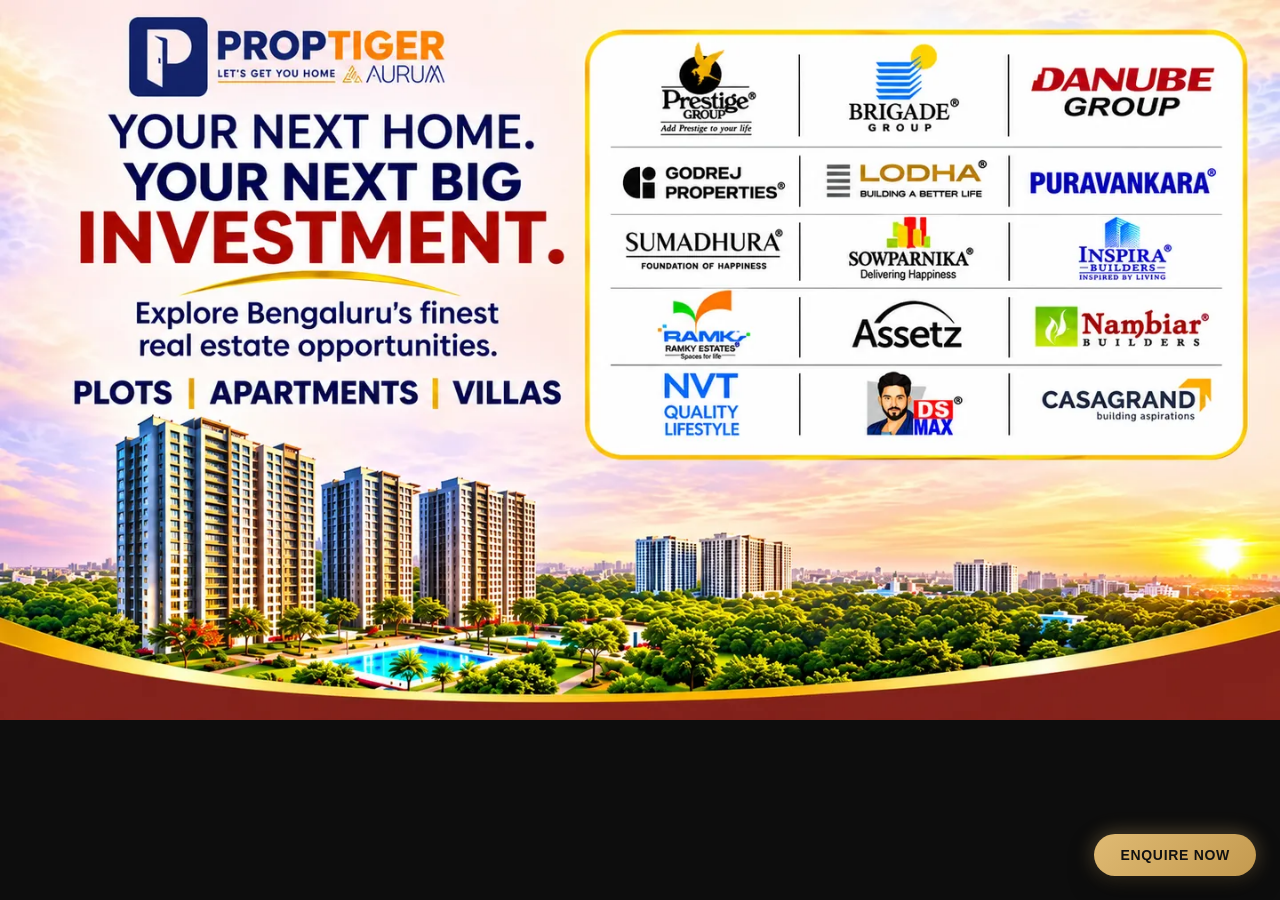
<file: index.html>
<!doctype html>
<html lang="en">
  <head>
    <meta charset="UTF-8" />
    <meta name="viewport" content="width=device-width, initial-scale=1.0" />

    <!-- Project Config (Event Config with Sheet Name 'Event') & Dev Helper -->
    <script src="config-event.js?v=2.0"></script>
    <script src="dev-local.js"></script>

    <!-- Google Tag Manager & DataLayer Init -->
    <script id="gtag-init">
      window.dataLayer = window.dataLayer || [];
      window.dataLayer.push({ city: window.CITY_DISPLAY || "Bangalore" });
      function gtag() {
        dataLayer.push(arguments);
      }
      gtag("js", new Date());

      // Default consent (required baseline)
      gtag("consent", "default", {
        ad_storage: "denied",
        analytics_storage: "denied",
        ad_user_data: "denied",
        ad_personalization: "denied",
      });
    </script>

    <!-- Google Tag Manager -->
    <script>
      (function (w, d, s, l, i) {
        w[l] = w[l] || [];
        w[l].push({ "gtm.start": new Date().getTime(), event: "gtm.js" });
        var f = d.getElementsByTagName(s)[0],
          j = d.createElement(s),
          dl = l != "dataLayer" ? "&l=" + l : "";
        j.async = true;
        j.src = "https://www.googletagmanager.com/gtm.js?id=" + i + dl;
        f.parentNode.insertBefore(j, f);
      })(window, document, "script", "dataLayer", window.GTM_ID || "GTM-575H8R87");
    </script>
    <!-- End Google Tag Manager -->

    <!-- Marketing & Attribution Tracking Cookie Setup -->
    <script src="formMeta.js?v=2.0"></script>

    <!-- SEO Meta & Titles -->
    <title>Sipani City Sarjapur Road | Exclusive Event</title>
    <meta
      name="description"
      content="Sipani City on Sarjapur Road, Bangalore offers premium 2, 2.5 &amp; 3 BHK apartments in a 70-acre township. Starting from ₹83 Lakhs*."
    />
    <link rel="canonical" href="https://bengaluruluxuryapartments.co.in/" />

    <link rel="icon" type="image/png" href="favicon/favicon.png" />
    <link rel="shortcut icon" href="favicon/favicon.png" />
    <link rel="apple-touch-icon" href="favicon/favicon.png" />

    <!-- OpenGraph & Social Media -->
    <meta property="og:title" content="Sipani City Sarjapur Road | Exclusive Event" />
    <meta
      property="og:description"
      content="Sipani City on Sarjapur Road, Bangalore offers premium 2, 2.5 &amp; 3 BHK apartments in a 70-acre township. Starting from ₹83 Lakhs*."
    />
    <meta property="og:image" content="https://bengaluruluxuryapartments.co.in/main-domain-img/banner1.webp" />
    <meta property="og:url" content="https://bengaluruluxuryapartments.co.in/" />
    <meta property="og:type" content="website" />

    <!-- Google Fonts -->
    <link rel="preconnect" href="https://fonts.googleapis.com" />
    <link rel="preconnect" href="https://fonts.gstatic.com" crossorigin />
    <link
      href="https://fonts.googleapis.com/css2?family=Poppins:wght@400;500;600;700;800&display=swap"
      rel="stylesheet"
    />

    <link rel="stylesheet" href="form.css?v=2.0" />

    <style>
      * {
        margin: 0;
        padding: 0;
        box-sizing: border-box;
      }
      html, body {
        width: 100%;
        min-height: 100%;
        background-color: #0d0d0d;
        font-family: 'Poppins', -apple-system, BlinkMacSystemFont, sans-serif;
        overflow-x: hidden;
        overflow-y: auto;
        -webkit-overflow-scrolling: touch;
      }
      .banner-wrapper {
        width: 100%;
        cursor: pointer;
        position: relative;
        background: #0d0d0d;
        display: block;
        line-height: 0;
      }
      .banner-wrapper picture {
        display: block;
        width: 100%;
      }
      .banner-wrapper img {
        width: 100%;
        height: auto;
        display: block;
      }
      /* Floating Enquire Button */
      .enquire-float-btn {
        position: fixed;
        bottom: 24px;
        right: 24px;
        z-index: 40;
        background: linear-gradient(135deg, #dfba73 0%, #c49a4f 100%);
        color: #111;
        font-weight: 700;
        font-size: 14px;
        letter-spacing: 0.05em;
        text-transform: uppercase;
        padding: 13px 26px;
        border-radius: 50px;
        border: none;
        box-shadow: 0 10px 25px rgba(0, 0, 0, 0.5), 0 0 20px rgba(223, 186, 115, 0.4);
        cursor: pointer;
        transition: transform 0.2s, box-shadow 0.2s;
      }
      .enquire-float-btn:hover {
        transform: scale(1.05);
        box-shadow: 0 14px 30px rgba(0, 0, 0, 0.6), 0 0 25px rgba(223, 186, 115, 0.6);
      }
      @media (max-width: 640px) {
        .enquire-float-btn {
          bottom: 16px;
          right: 16px;
          padding: 11px 20px;
          font-size: 12px;
        }
      }
    </style>
  </head>
  <body>
    <!-- Google Tag Manager (noscript) -->
    <noscript>
      <iframe
        src="https://www.googletagmanager.com/ns.html?id=GTM-575H8R87"
        height="0"
        width="0"
        style="display:none;visibility:hidden"
      ></iframe>
    </noscript>
    <!-- End Google Tag Manager (noscript) -->

    <!-- Responsive, Uncropped Image Banner (Desktop & Mobile) -->
    <main class="banner-wrapper" onclick="openLeadModal('Exclusive Event Enquiry')">
      <picture>
        <!-- Mobile (< 768px) -->
        <source media="(max-width: 767px)" srcset="main-domain-img/smDevice.webp" />
        <!-- Tablet (768px - 1024px) -->
        <source media="(max-width: 1024px)" srcset="main-domain-img/tab.webp" />
        <!-- Medium Laptop (1025px - 1366px) -->
        <source media="(max-width: 1366px)" srcset="main-domain-img/banner2.webp" />
        <!-- Desktop / Large Screens (> 1366px) -->
        <img
          src="main-domain-img/banner1.webp"
          alt="Sipani City Sarjapur Road"
        />
      </picture>
    </main>

    <!-- Floating Enquire Button -->
    <button
      type="button"
      class="enquire-float-btn"
      onclick="openLeadModal('Exclusive Event Enquiry')"
    >
      Enquire Now
    </button>

    <!-- ══════════════════════════════════════════════════════════════════
         POPUP ENQUIRY MODAL (Auto-triggers every 5 seconds)
         ══════════════════════════════════════════════════════════════════ -->
    <div
      id="leadModal"
      class="fixed inset-0 z-[100] hidden items-center justify-center p-4"
      style="display: none; position: fixed; inset: 0; z-index: 100; align-items: center; justify-content: center; padding: 16px; background: rgba(0, 0, 0, 0.78); backdrop-filter: blur(8px); -webkit-backdrop-filter: blur(8px);"
      onclick="if(event.target === this) closeLeadModal()"
    >
      <div
        style="background: #ffffff; width: 100%; max-width: 440px; border-radius: 18px; box-shadow: 0 25px 60px rgba(0,0,0,0.5); position: relative; padding: 32px 26px 26px; max-height: 90vh; overflow-y: auto;"
        onclick="event.stopPropagation()"
      >
        <!-- Close Button -->
        <button
          type="button"
          onclick="closeLeadModal()"
          style="position: absolute; top: 16px; right: 18px; background: #f3f4f6; border: none; cursor: pointer; width: 34px; height: 34px; display: flex; align-items: center; justify-content: center; font-size: 22px; font-weight: 700; color: #4b5563; line-height: 1; border-radius: 50%; transition: background 0.2s, color 0.2s;"
          onmouseenter="this.style.background='#333333'; this.style.color='#fff';"
          onmouseleave="this.style.background='#f3f4f6'; this.style.color='#4b5563';"
          aria-label="Close"
        >
          &times;
        </button>

        <!-- Header Tag -->
        <div style="text-align: center; margin-bottom: 8px;">
          <span style="background: #fdf6ec; color: #a38038; border: 1px solid #ebd3a8; font-size: 11px; font-weight: 700; text-transform: uppercase; letter-spacing: 0.1em; padding: 4px 12px; border-radius: 20px;">
            Exclusive Event Offer
          </span>
        </div>

        <!-- Heading -->
        <h2
          class="modal-dynamic-heading"
          style="color: #1a1a1a; font-weight: 700; font-size: 22px; margin: 4px 0 6px; letter-spacing: -0.01em; text-align: center;"
        >
          ENQUIRE NOW
        </h2>

        <p style="text-align: center; font-size: 13px; color: #6b7280; margin: 0 0 20px;">
          Register to receive instant pricing sheet &amp; event privileges.
        </p>

        <!-- Form -->
        <form
          id="modalForm"
          class="rs-lead-form"
          onsubmit="return RSLeadSubmit(this, event);"
          novalidate
        >
          <!-- Hidden Inputs -->
          <input type="hidden" name="form_name" value="Event Popup Modal" />
          <input type="hidden" name="projectId" value="3528422" />
          <input type="hidden" name="projectName" value="Sipani City" />
          <input type="hidden" name="sheet_name" value="Event" />
          <input type="hidden" name="secret" value="6c7f9ad8b2a1e0f4d5a8c0b9f6e2a4d190" />
          <input type="hidden" name="city" value="Bangalore" />
          <input type="hidden" name="utm_source" value="" />
          <input type="hidden" name="utm_medium" value="" />
          <input type="hidden" name="utm_campaign" value="" />
          <input type="hidden" name="utm_term" value="" />
          <input type="hidden" name="utm_content" value="" />
          <input type="hidden" name="gclid" value="" />
          <input type="hidden" name="gbraid" value="" />
          <input type="hidden" name="wbraid" value="" />
          <input type="hidden" name="fbclid" value="" />
          <input type="hidden" name="device" value="" />
          <input type="hidden" name="referrer" value="" />
          <input type="hidden" name="landing_page" value="" />
          <input type="hidden" name="ipaddress" value="" />

          <!-- Name -->
          <div style="margin-bottom: 14px;">
            <input
              name="fullname"
              required
              placeholder="Full Name *"
              style="width: 100%; background: #ffffff; border: 1px solid #d1d5db; border-radius: 8px; padding: 12px 14px; color: #1f2937; font-size: 14px; outline: none; transition: border-color 0.2s;"
              onfocus="this.style.borderColor='#dfba73'; this.style.boxShadow='0 0 0 3px rgba(223, 186, 115, 0.25)';"
              onblur="this.style.borderColor='#d1d5db'; this.style.boxShadow='none';"
            />
          </div>

          <!-- Phone -->
          <div style="margin-bottom: 14px;">
            <input
              name="phone"
              required
              maxlength="10"
              placeholder="Mobile Number (10 digits) *"
              style="width: 100%; background: #ffffff; border: 1px solid #d1d5db; border-radius: 8px; padding: 12px 14px; color: #1f2937; font-size: 14px; outline: none; transition: border-color 0.2s;"
              onfocus="this.style.borderColor='#dfba73'; this.style.boxShadow='0 0 0 3px rgba(223, 186, 115, 0.25)';"
              onblur="this.style.borderColor='#d1d5db'; this.style.boxShadow='none';"
            />
          </div>

          <!-- Email -->
          <div style="margin-bottom: 16px;">
            <input
              name="email"
              type="email"
              placeholder="Email Address (Optional)"
              style="width: 100%; background: #ffffff; border: 1px solid #d1d5db; border-radius: 8px; padding: 12px 14px; color: #1f2937; font-size: 14px; outline: none; transition: border-color 0.2s;"
              onfocus="this.style.borderColor='#dfba73'; this.style.boxShadow='0 0 0 3px rgba(223, 186, 115, 0.25)';"
              onblur="this.style.borderColor='#d1d5db'; this.style.boxShadow='none';"
            />
          </div>

          <!-- Feedback message -->
          <div data-form-message style="font-size: 12px; font-weight: 600; color: #ef4444; margin-bottom: 8px;"></div>

          <!-- Consent -->
          <div style="display: flex; align-items: flex-start; gap: 8px; margin-bottom: 18px;">
            <input
              type="checkbox"
              id="event-popup-privacy"
              required
              checked
              style="accent-color: #000000; margin-top: 3px; flex-shrink: 0; width: 15px; height: 15px;"
            />
            <label for="event-popup-privacy" style="font-size: 11.5px; color: #6b7280; line-height: 1.4; cursor: pointer;">
              I agree to receive calls/WhatsApp updates regarding this event as per the <a href="/privacy-policy.html" target="_blank" style="color: #111; font-weight: 600; text-decoration: underline;">Privacy Policy</a>.
            </label>
          </div>

          <!-- Submit Button -->
          <button
            type="submit"
            style="background: #000000; color: #ffffff; border: 2px solid #000000; padding: 13px 28px; font-weight: 700; font-size: 14.5px; letter-spacing: 0.04em; cursor: pointer; border-radius: 8px; transition: all 0.25s ease; width: 100%;"
            onmouseenter="this.style.background='#222'; this.style.borderColor='#222';"
            onmouseleave="this.style.background='#000'; this.style.borderColor='#000';"
          >
            SUBMIT ENQUIRY
          </button>
        </form>
      </div>
    </div>

    <!-- Scripts -->
    <script src="form-integration.js?v=14.0"></script>
    <script>
      // ── Modal & 5-Second Popup Engine ─────────────────────────────
      let popupTimer = null;

      function schedulePopup(delayMs) {
        if (popupTimer) clearTimeout(popupTimer);
        popupTimer = setTimeout(function () {
          try {
            // If lead already submitted, do not annoy the user
            if (localStorage.getItem('_lsub_done')) return;
          } catch (e) {}

          const modal = document.getElementById('leadModal');
          if (modal && modal.style.display !== 'flex') {
            window.openLeadModal();
          }
        }, delayMs || 5000);
      }

      window.openLeadModal = function (titleText) {
        const modal = document.getElementById('leadModal');
        if (!modal) return;

        if (titleText) {
          const heading = modal.querySelector('.modal-dynamic-heading');
          if (heading) heading.innerText = titleText;
        }

        modal.style.display = 'flex';
        document.body.style.overflow = 'hidden';
      };

      window.closeLeadModal = function () {
        const modal = document.getElementById('leadModal');
        if (!modal) return;

        modal.style.display = 'none';
        document.body.style.overflow = '';

        // Schedule popup again after 5 seconds
        schedulePopup(5000);
      };

      // Escape key to close modal
      document.addEventListener('keydown', function (e) {
        if (e.key === 'Escape') {
          window.closeLeadModal();
        }
      });

      // Automatically trigger popup 5 seconds after page load
      document.addEventListener('DOMContentLoaded', function () {
        schedulePopup(5000);
      });
    </script>
  </body>
</html>
</file>
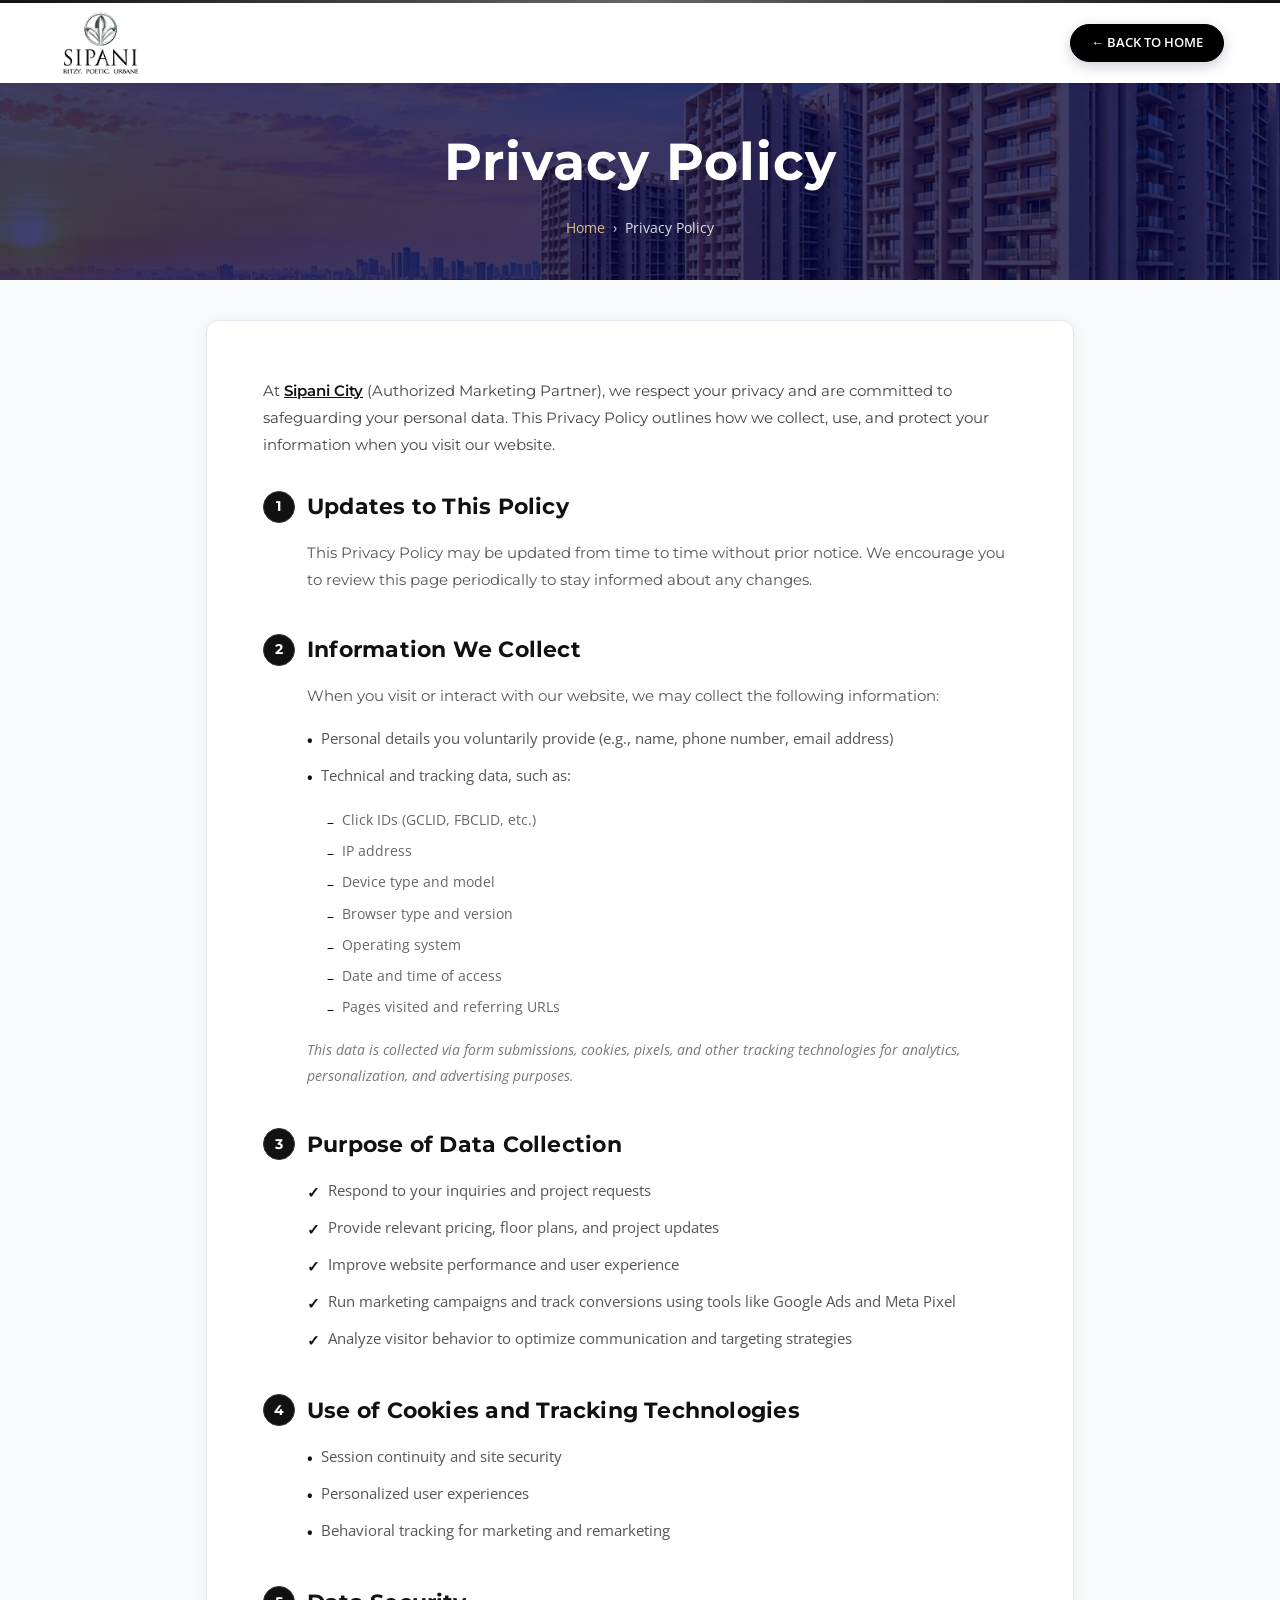
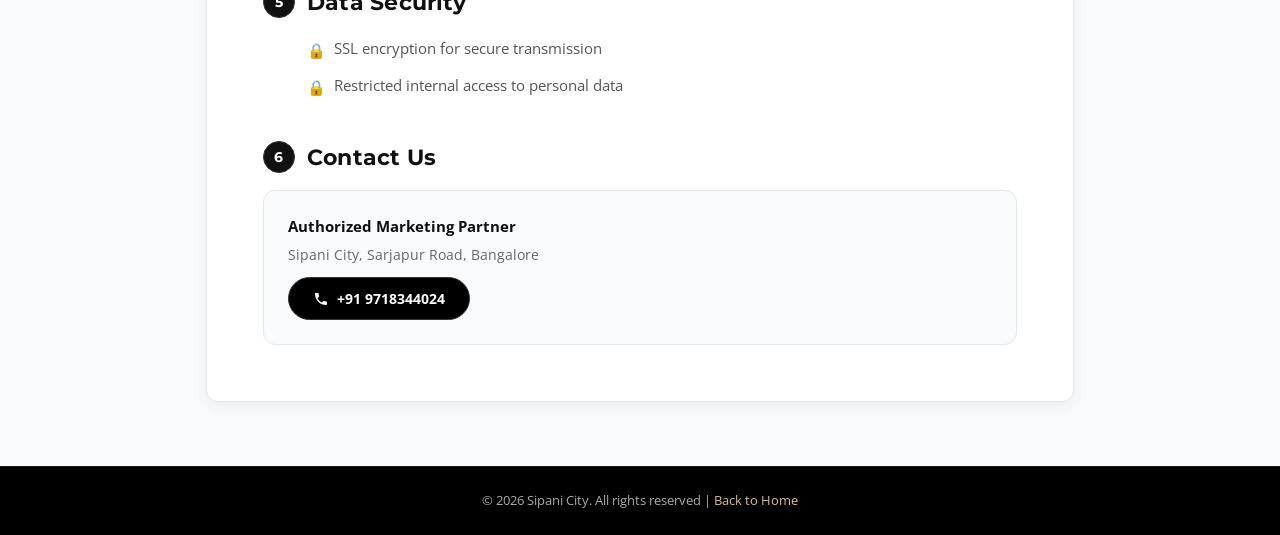
<file: privacy-policy.html>
<!DOCTYPE html>
<html lang="en">
<head>
    <meta charset="UTF-8">
    <meta name="viewport" content="width=device-width, initial-scale=1.0">
    <title>Privacy Policy | Sipani City Sarjapur Road</title>
    <link rel="canonical" href="https://bengaluruluxuryapartments.co.in/privacy-policy.html" />
    <link rel="icon" type="image/svg+xml" href="favicon/h-favicon.svg">
    <link rel="preconnect" href="https://fonts.googleapis.com">
    <link rel="preconnect" href="https://fonts.gstatic.com" crossorigin>
    <link href="https://fonts.googleapis.com/css2?family=Cormorant+Garamond:wght@300;400;500;600;700&family=Montserrat:wght@400;500;600;700&family=Open+Sans:wght@400;500;600;700&family=Poppins:wght@300;400;500;600;700;800&display=swap" rel="stylesheet">
    <link rel="stylesheet" href="https://cdnjs.cloudflare.com/ajax/libs/font-awesome/6.5.1/css/all.min.css">
    <link rel="stylesheet" href="css/3ddd9873dc33f577.css">
    <link rel="stylesheet" href="css/cd7fa75742841254.css">
    <style>
      :root {
        --color-gold: #111111;
        --color-gold-light: #d8be8d;
        --color-gold-dark: #b89552;
        --color-gold-bg: rgba(201, 169, 110, 0.1);
        --color-dark: #111111;
        --color-text: #212529;
        --font-poppins: 'Poppins', sans-serif;
        --font-sans: 'Open Sans', sans-serif;
        --font-jost: 'Montserrat', sans-serif;
      }
      body { font-family: 'Open Sans', sans-serif; margin: 0; background-color: #fdfbf7; }
      .btn-primary-pp {
        background: #000000; color: #fff; border: 1px solid #000000; padding: 8px 20px;
        border-radius: 50px; font-size: 13px; font-weight: 600;
        text-decoration: none; display: inline-flex; align-items: center;
        transition: all 0.3s; box-shadow: 0 4px 14px rgba(0, 2, 66, 0.2);
      }
      .btn-primary-pp:hover { background: #333333; color: #fff; }
      .section-num {
        display: inline-flex; align-items: center; justify-content: center;
        width: 32px; height: 32px; border-radius: 50%;
        background: #111111; color: #ffffff; font-size: 14px; font-weight: 700;
        flex-shrink: 0; border: 1px solid #333333;
      }
    </style>
</head>
<body class="font-sans text-dark antialiased">

  <!-- Navbar -->
  <nav style="position: fixed; top: 0; left: 0; right: 0; z-index: 50; background: #fff; box-shadow: 0 2px 8px rgba(0,0,0,0.08);">
    <div style="height: 3px; width: 100%; background: linear-gradient(90deg, #111111, #666666, #111111);"></div>
    <div style="max-width: 1200px; margin: 0 auto; padding: 0 16px; display: flex; align-items: center; justify-content: space-between; height: 80px;">
      <a href="index.html" style="display: flex; align-items: center;">
        <img src="images/logo/logo.png" alt="Sipani City Logo" style="height: clamp(48px, 7vw, 66px); width: auto; object-fit: contain;">
      </a>
      <a href="index.html" class="btn-primary-pp">← BACK TO HOME</a>
    </div>
  </nav>
  <div style="height: 80px;"></div>

  <!-- Hero Banner -->
  <section style="position: relative; display: flex; align-items: center; justify-content: center; text-align: center; min-height: 200px; background-image: url(images/hero/banner1.webp); background-size: cover; background-position: center;">
    <div style="position: absolute; inset: 0; background: rgba(0, 2, 66, 0.75);"></div>
    <div style="position: relative; z-index: 10; padding: 40px 16px;">
      <h1 style="color: #fff; font-weight: 700; font-size: clamp(32px, 5vw, 52px); font-family: var(--font-jost); letter-spacing: 1px; margin: 0 0 16px;">Privacy Policy</h1>
      <div style="display: flex; align-items: center; justify-content: center; gap: 8px; color: rgba(255,255,255,0.85); font-size: 14px;">
        <a href="index.html" style="color: #d8be8d; text-decoration: none;">Home</a>
        <span>›</span>
        <span>Privacy Policy</span>
      </div>
    </div>
  </section>

  <!-- Content -->
  <section style="padding: 40px 0 64px; background: #f9fafb;">
    <div style="max-width: 900px; margin: 0 auto; padding: 0 16px;">
      <div style="background: #fff; border-radius: 12px; box-shadow: 0 4px 16px rgba(0,0,0,0.06); padding: clamp(24px, 5vw, 56px); border: 1px solid #e2e8f0;">

        <!-- Intro -->
        <p style="margin-bottom: 32px; font-size: 15px; line-height: 1.8; color: #444; font-family: var(--font-jost);">
          At <a href="index.html" style="color: #111111; font-weight: 600; text-decoration: underline;">Sipani City</a> (Authorized Marketing Partner), we respect your privacy and are committed to safeguarding your personal data. This Privacy Policy outlines how we collect, use, and protect your information when you visit our website.
        </p>

        <!-- Section 1 -->
        <div style="margin-bottom: 40px;">
          <h2 style="display: flex; align-items: center; gap: 12px; margin-bottom: 16px; font-size: 22px; font-weight: 700; color: #111111; font-family: var(--font-jost);">
            <span class="section-num">1</span> Updates to This Policy
          </h2>
          <p style="font-size: 15px; line-height: 1.8; color: #555; font-family: var(--font-jost); padding-left: 44px;">
            This Privacy Policy may be updated from time to time without prior notice. We encourage you to review this page periodically to stay informed about any changes.
          </p>
        </div>

        <!-- Section 2 -->
        <div style="margin-bottom: 40px;">
          <h2 style="display: flex; align-items: center; gap: 12px; margin-bottom: 16px; font-size: 22px; font-weight: 700; color: #111111; font-family: var(--font-jost);">
            <span class="section-num">2</span> Information We Collect
          </h2>
          <div style="padding-left: 44px;">
            <p style="font-size: 15px; line-height: 1.8; color: #555; font-family: var(--font-jost); margin-bottom: 16px;">When you visit or interact with our website, we may collect the following information:</p>
            <ul style="list-style: none; padding: 0; margin: 0 0 16px;">
              <li style="display: flex; align-items: flex-start; gap: 8px; font-size: 15px; color: #555; line-height: 1.8; margin-bottom: 8px;"><span style="color: #111111; font-weight: 700; flex-shrink: 0; margin-top: 2px;">•</span>Personal details you voluntarily provide (e.g., name, phone number, email address)</li>
              <li style="display: flex; align-items: flex-start; gap: 8px; font-size: 15px; color: #555; line-height: 1.8; margin-bottom: 8px;"><span style="color: #111111; font-weight: 700; flex-shrink: 0; margin-top: 2px;">•</span>Technical and tracking data, such as:</li>
            </ul>
            <ul style="list-style: none; padding-left: 20px; margin: 0 0 16px;">
              <li style="display: flex; align-items: flex-start; gap: 8px; font-size: 14px; color: #666; line-height: 1.8; margin-bottom: 4px;"><span style="color: #111111; flex-shrink: 0; margin-top: 2px;">–</span>Click IDs (GCLID, FBCLID, etc.)</li>
              <li style="display: flex; align-items: flex-start; gap: 8px; font-size: 14px; color: #666; line-height: 1.8; margin-bottom: 4px;"><span style="color: #111111; flex-shrink: 0; margin-top: 2px;">–</span>IP address</li>
              <li style="display: flex; align-items: flex-start; gap: 8px; font-size: 14px; color: #666; line-height: 1.8; margin-bottom: 4px;"><span style="color: #111111; flex-shrink: 0; margin-top: 2px;">–</span>Device type and model</li>
              <li style="display: flex; align-items: flex-start; gap: 8px; font-size: 14px; color: #666; line-height: 1.8; margin-bottom: 4px;"><span style="color: #111111; flex-shrink: 0; margin-top: 2px;">–</span>Browser type and version</li>
              <li style="display: flex; align-items: flex-start; gap: 8px; font-size: 14px; color: #666; line-height: 1.8; margin-bottom: 4px;"><span style="color: #111111; flex-shrink: 0; margin-top: 2px;">–</span>Operating system</li>
              <li style="display: flex; align-items: flex-start; gap: 8px; font-size: 14px; color: #666; line-height: 1.8; margin-bottom: 4px;"><span style="color: #111111; flex-shrink: 0; margin-top: 2px;">–</span>Date and time of access</li>
              <li style="display: flex; align-items: flex-start; gap: 8px; font-size: 14px; color: #666; line-height: 1.8; margin-bottom: 4px;"><span style="color: #111111; flex-shrink: 0; margin-top: 2px;">–</span>Pages visited and referring URLs</li>
            </ul>
            <p style="font-size: 14px; line-height: 1.8; color: #777; font-style: italic;">This data is collected via form submissions, cookies, pixels, and other tracking technologies for analytics, personalization, and advertising purposes.</p>
          </div>
        </div>

        <!-- Section 3 -->
        <div style="margin-bottom: 40px;">
          <h2 style="display: flex; align-items: center; gap: 12px; margin-bottom: 16px; font-size: 22px; font-weight: 700; color: #111111; font-family: var(--font-jost);">
            <span class="section-num">3</span> Purpose of Data Collection
          </h2>
          <ul style="list-style: none; padding-left: 44px; margin: 0;">
            <li style="display: flex; align-items: flex-start; gap: 8px; font-size: 15px; color: #555; line-height: 1.8; margin-bottom: 8px;"><span style="color: #111111; font-weight: 700; flex-shrink: 0; margin-top: 2px;">✓</span>Respond to your inquiries and project requests</li>
            <li style="display: flex; align-items: flex-start; gap: 8px; font-size: 15px; color: #555; line-height: 1.8; margin-bottom: 8px;"><span style="color: #111111; font-weight: 700; flex-shrink: 0; margin-top: 2px;">✓</span>Provide relevant pricing, floor plans, and project updates</li>
            <li style="display: flex; align-items: flex-start; gap: 8px; font-size: 15px; color: #555; line-height: 1.8; margin-bottom: 8px;"><span style="color: #111111; font-weight: 700; flex-shrink: 0; margin-top: 2px;">✓</span>Improve website performance and user experience</li>
            <li style="display: flex; align-items: flex-start; gap: 8px; font-size: 15px; color: #555; line-height: 1.8; margin-bottom: 8px;"><span style="color: #111111; font-weight: 700; flex-shrink: 0; margin-top: 2px;">✓</span>Run marketing campaigns and track conversions using tools like Google Ads and Meta Pixel</li>
            <li style="display: flex; align-items: flex-start; gap: 8px; font-size: 15px; color: #555; line-height: 1.8; margin-bottom: 8px;"><span style="color: #111111; font-weight: 700; flex-shrink: 0; margin-top: 2px;">✓</span>Analyze visitor behavior to optimize communication and targeting strategies</li>
          </ul>
        </div>

        <!-- Section 4 -->
        <div style="margin-bottom: 40px;">
          <h2 style="display: flex; align-items: center; gap: 12px; margin-bottom: 16px; font-size: 22px; font-weight: 700; color: #111111; font-family: var(--font-jost);">
            <span class="section-num">4</span> Use of Cookies and Tracking Technologies
          </h2>
          <ul style="list-style: none; padding-left: 44px; margin: 0;">
            <li style="display: flex; align-items: flex-start; gap: 8px; font-size: 15px; color: #555; line-height: 1.8; margin-bottom: 8px;"><span style="color: #111111; font-weight: 700; flex-shrink: 0; margin-top: 2px;">•</span>Session continuity and site security</li>
            <li style="display: flex; align-items: flex-start; gap: 8px; font-size: 15px; color: #555; line-height: 1.8; margin-bottom: 8px;"><span style="color: #111111; font-weight: 700; flex-shrink: 0; margin-top: 2px;">•</span>Personalized user experiences</li>
            <li style="display: flex; align-items: flex-start; gap: 8px; font-size: 15px; color: #555; line-height: 1.8; margin-bottom: 8px;"><span style="color: #111111; font-weight: 700; flex-shrink: 0; margin-top: 2px;">•</span>Behavioral tracking for marketing and remarketing</li>
          </ul>
        </div>

        <!-- Section 5 -->
        <div style="margin-bottom: 40px;">
          <h2 style="display: flex; align-items: center; gap: 12px; margin-bottom: 16px; font-size: 22px; font-weight: 700; color: #111111; font-family: var(--font-jost);">
            <span class="section-num">5</span> Data Security
          </h2>
          <ul style="list-style: none; padding-left: 44px; margin: 0;">
            <li style="display: flex; align-items: flex-start; gap: 8px; font-size: 15px; color: #555; line-height: 1.8; margin-bottom: 8px;"><span style="color: #25D366; font-weight: 700; flex-shrink: 0; margin-top: 2px;">🔒</span>SSL encryption for secure transmission</li>
            <li style="display: flex; align-items: flex-start; gap: 8px; font-size: 15px; color: #555; line-height: 1.8; margin-bottom: 8px;"><span style="color: #25D366; font-weight: 700; flex-shrink: 0; margin-top: 2px;">🔒</span>Restricted internal access to personal data</li>
          </ul>
        </div>

        <!-- Section 6 -->
        <div>
          <h2 style="display: flex; align-items: center; gap: 12px; margin-bottom: 16px; font-size: 22px; font-weight: 700; color: #111111; font-family: var(--font-jost);">
            <span class="section-num">6</span> Contact Us
          </h2>
          <div style="border-radius: 12px; padding: 24px; background: #f9fafb; border: 1px solid #e5e7eb;">
            <p style="margin-bottom: 8px; font-size: 15px; font-weight: 700; color: #111111;">Authorized Marketing Partner</p>
            <p style="font-size: 13.5px; color: #666; margin-bottom: 12px;">Sipani City, Sarjapur Road, Bangalore</p>
            <a href="tel:+919718344024" style="display: inline-flex; align-items: center; gap: 8px; padding: 10px 24px; border-radius: 50px; font-size: 14px; font-weight: 700; background: #000000; color: #fff; text-decoration: none; transition: all 0.3s; border: 1px solid #333333;">
              <svg style="width: 16px; height: 16px;" fill="currentColor" viewBox="0 0 24 24"><path d="M6.6 10.8c1.4 2.8 3.8 5.1 6.6 6.6l2.2-2.2c.3-.3.7-.4 1-.2 1.1.4 2.3.6 3.6.6.6 0 1 .4 1 1V20c0 .6-.4 1-1 1-9.4 0-17-7.6-17-17 0-.6.4-1 1-1h3.5c.6 0 1 .4 1 1 0 1.3.2 2.5.6 3.6.1.3 0 .7-.2 1L6.6 10.8z"/></svg>
              +91 9718344024
            </a>
          </div>
        </div>

      </div>
    </div>
  </section>

  <!-- Mini Footer -->
  <footer style="background: #000000; color: #fff; padding: 24px; text-align: center; border-top: 1px solid rgba(255,255,255,0.1);">
    <p style="font-size: 13px; color: #aaa; margin: 0;">
      &copy; 2026 Sipani City. All rights reserved |
      <a href="index.html" style="color: #d8be8d; text-decoration: none;">Back to Home</a>
    </p>
  </footer>

</body>
</html>
</file>
<file: form.css>
/* ================= ADANI FORM THEME ================= */
.rs-lead-form:not(#aboutDevLeadForm):not(#modalForm) {
  border-radius: 5px !important;
  background: #ffffff;
  /*box-shadow: 0 54px 5px rgba(11, 45, 82, .25);*/
  /* border-top: 6px solid #c9a24d; */
  max-width: 450px;
}
.input-p {
  padding: 4px !important;
}

/* Headings / labels */
.rs-lead-form .form-label {
  font-weight: 600;
  font-size: 13px;
  color: #0b2d52; /* Adani blue */
}
.border {
  border-bottom: 1px solid #ccc !important;
  border-top: 0 !important;
  border-left: 0 !important;
  border-right: 0 !important;
  border-radius: 0 !important;
}

/* Inputs */
.rs-lead-form .form-control,
.rs-lead-form .form-select {
  /*border-radius:12px;*/
  border: 0;
  padding: 12px 14px;
  font-size: 14px;
  transition: all 0.25s ease;
}

.rs-lead-form .form-control:focus,
.rs-lead-form .form-select:focus {
  border: none !important;
  border-bottom: 1px solid #c9a24d !important;
  border-radius: 0 !important;
  box-shadow: 0 2px 0 0 rgba(201, 162, 77, 0.25);
}

/* Phone row spacing fix */
.rs-lead-form .d-flex.gap-2 {
  align-items: flex-start;
}

/* Checkbox */
/* Consent row fix */
.rs-lead-form .form-check {
  display: flex;
  align-items: flex-start;
  justify-content: flex-start;
  gap: 10px;
  padding-left: 0px;
}

/* Checkbox */
.rs-lead-form .form-check-input {
  margin-top: 3px; /* aligns with first text line */
  flex-shrink: 0;
  width: 15px;
  height: 15px;
}

/* Consent text */
.rs-lead-form .form-check-label {
  font-size: 12px;
  line-height: 1.5;
  color: #555;
}

.rs-lead-form .form-check-input:checked {
  background-color: #0b2d52;
  border-color: #0b2d52;
}

/* Invalid feedback */
.rs-lead-form .invalid-feedback {
  font-size: 11px;
  margin-top: 4px;
}

/* ================= SUBMIT BUTTON ================= */
.rs-lead-form .btn-primary {
  background: linear-gradient(
    90deg,
    var(--brand-purple),
    var(--birla-blue),
    var(--brand-purple)
  );

  background-size: 300% 100%;
  animation: waveMix 4s ease-in-out infinite;
  border: none;
  border-radius: 50px;
  font-size: 15px;
  letter-spacing: 0.3px;
  transition: all 0.3s ease;
  box-shadow: 0 10px 25px rgba(11, 45, 82, 0.35);
}

/* Gold orbit border */
.rs-lead-form .btn-primary::before {
  content: "";
  position: absolute;
  inset: -2px;
  border-radius: inherit;
  border: 2px solid #c9a24d;
  animation: orbit 4s linear infinite;
  pointer-events: none;
}

/* Button hover */
.rs-lead-form .btn-primary:hover {
  background: #09223f;
  box-shadow: 0 14px 35px rgba(11, 45, 82, 0.45);
}

/* Spinner alignment */
.rs-lead-form .spinner-border {
  width: 18px;
  height: 18px;
}

/* ================= TRUST ICONS ================= */
.rs-lead-form .bi {
  color: #0b2d52;
}

.rs-lead-form .small {
  font-size: 11px;
  color: #444;
}

/* ================= ORBIT ANIMATION ================= */
@keyframes orbit {
  0% {
    clip-path: polygon(0 0, 100% 0, 100% 8%, 0 8%);
  }
  25% {
    clip-path: polygon(92% 0, 100% 0, 100% 100%, 92% 100%);
  }
  50% {
    clip-path: polygon(0 92%, 100% 92%, 100% 100%, 0 100%);
  }
  75% {
    clip-path: polygon(0 0, 8% 0, 8% 100%, 0 100%);
  }
  100% {
    clip-path: polygon(0 0, 100% 0, 100% 8%, 0 8%);
  }
}

/* mobile-cta styles moved from index.html inline */
.mobile-cta {
  position: fixed;
  bottom: 0;
  left: 0;
  width: 100%;
  z-index: 9999;
  background: linear-gradient(
    90deg,
    var(--brand-purple),
    var(--birla-blue),
    var(--brand-purple)
  );
  background-size: 300% 100%;
  animation: waveMix 4s ease-in-out infinite;
  box-shadow: 0 -2px 10px rgba(0, 0, 0, 0.15);
  display: none;
}
@media (max-width: 768px) {
  .mobile-cta {
    display: flex;
  }
  body {
    padding-bottom: 40px;
  }
}
.mobile-cta .cta {
  display: flex;
  flex-direction: row !important;
  align-items: center;
  justify-content: center;
  flex: 1;
  text-align: center;
  padding: 10px 5px;
  font-size: 13px;
  font-weight: 600;
  text-decoration: none;
  color: #fff;
  border-radius: 5px;
  flex-direction: column;
  gap: 4px;
}
.mobile-cta .cta i {
  font-size: 16px;
}
.mobile-cta .call,
.mobile-cta .enquire {
  background: transparent;
  border-right: 1px solid white;
}
.mobile-cta .whatsapp {
  background: transparent;
}

.custom-modal-width {
  max-width: 600px; /* ideal for 2-column form modal */
  width: 100%;
}
/* Prevent overflow */
.modal-content {
  overflow: hidden;
}
/* Left panel width control */
.promise-section {
  max-width: 100%;
}
/* Ensure columns don’t stretch */
.modal .row {
  margin: 0;
}
.btn-close {
  /*background-color: #111111;*/
  /*color: white;*/
  opacity: 1;
}

.promise-section {
  padding: 20px 20px;
  background: #fff;
  height: 100%;
}

.promise-title {
  color: #111111;
  font-weight: 600;
  margin-bottom: 30px;
  font-size: 18px;
}

.promise-row {
  display: flex;
  justify-content: center;
  gap: 35px;
}

.promise-item {
  display: flex;
  flex-direction: column;
  align-items: center;
  gap: 8px;
  color: #111111;
  font-weight: 500;
  font-size: 14px;
}

.promise-item i {
  font-size: 28px;
}

/* MOBILE */
@media (max-width: 991px) {
  .promise-row {
    flex-direction: row;
    gap: 20px;
  }

  .promise-section {
    border-top: 1px solid #eee;
  }
  .custom-modal-width {
    max-width: 95%;
  }
  .promise-title {
    display: none;
  }
}
</file>
<file: css/3ddd9873dc33f577.css>
*,
:after,
:before {
  --tw-border-spacing-x: 0;
  --tw-border-spacing-y: 0;
  --tw-translate-x: 0;
  --tw-translate-y: 0;
  --tw-rotate: 0;
  --tw-skew-x: 0;
  --tw-skew-y: 0;
  --tw-scale-x: 1;
  --tw-scale-y: 1;
  --tw-pan-x: ;
  --tw-pan-y: ;
  --tw-pinch-zoom: ;
  --tw-scroll-snap-strictness: proximity;
  --tw-gradient-from-position: ;
  --tw-gradient-via-position: ;
  --tw-gradient-to-position: ;
  --tw-ordinal: ;
  --tw-slashed-zero: ;
  --tw-numeric-figure: ;
  --tw-numeric-spacing: ;
  --tw-numeric-fraction: ;
  --tw-ring-inset: ;
  --tw-ring-offset-width: 0px;
  --tw-ring-offset-color: #fff;
  --tw-ring-color: rgba(59, 130, 246, 0.5);
  --tw-ring-offset-shadow: 0 0 #0000;
  --tw-ring-shadow: 0 0 #0000;
  --tw-shadow: 0 0 #0000;
  --tw-shadow-colored: 0 0 #0000;
  --tw-blur: ;
  --tw-brightness: ;
  --tw-contrast: ;
  --tw-grayscale: ;
  --tw-hue-rotate: ;
  --tw-invert: ;
  --tw-saturate: ;
  --tw-sepia: ;
  --tw-drop-shadow: ;
  --tw-backdrop-blur: ;
  --tw-backdrop-brightness: ;
  --tw-backdrop-contrast: ;
  --tw-backdrop-grayscale: ;
  --tw-backdrop-hue-rotate: ;
  --tw-backdrop-invert: ;
  --tw-backdrop-opacity: ;
  --tw-backdrop-saturate: ;
  --tw-backdrop-sepia: ;
  --tw-contain-size: ;
  --tw-contain-layout: ;
  --tw-contain-paint: ;
  --tw-contain-style: ;
}
::backdrop {
  --tw-border-spacing-x: 0;
  --tw-border-spacing-y: 0;
  --tw-translate-x: 0;
  --tw-translate-y: 0;
  --tw-rotate: 0;
  --tw-skew-x: 0;
  --tw-skew-y: 0;
  --tw-scale-x: 1;
  --tw-scale-y: 1;
  --tw-pan-x: ;
  --tw-pan-y: ;
  --tw-pinch-zoom: ;
  --tw-scroll-snap-strictness: proximity;
  --tw-gradient-from-position: ;
  --tw-gradient-via-position: ;
  --tw-gradient-to-position: ;
  --tw-ordinal: ;
  --tw-slashed-zero: ;
  --tw-numeric-figure: ;
  --tw-numeric-spacing: ;
  --tw-numeric-fraction: ;
  --tw-ring-inset: ;
  --tw-ring-offset-width: 0px;
  --tw-ring-offset-color: #fff;
  --tw-ring-color: rgba(59, 130, 246, 0.5);
  --tw-ring-offset-shadow: 0 0 #0000;
  --tw-ring-shadow: 0 0 #0000;
  --tw-shadow: 0 0 #0000;
  --tw-shadow-colored: 0 0 #0000;
  --tw-blur: ;
  --tw-brightness: ;
  --tw-contrast: ;
  --tw-grayscale: ;
  --tw-hue-rotate: ;
  --tw-invert: ;
  --tw-saturate: ;
  --tw-sepia: ;
  --tw-drop-shadow: ;
  --tw-backdrop-blur: ;
  --tw-backdrop-brightness: ;
  --tw-backdrop-contrast: ;
  --tw-backdrop-grayscale: ;
  --tw-backdrop-hue-rotate: ;
  --tw-backdrop-invert: ;
  --tw-backdrop-opacity: ;
  --tw-backdrop-saturate: ;
  --tw-backdrop-sepia: ;
  --tw-contain-size: ;
  --tw-contain-layout: ;
  --tw-contain-paint: ;
  --tw-contain-style: ;
} /*
! tailwindcss v3.4.19 | MIT License | https://tailwindcss.com
*/
*,
:after,
:before {
  border: 0 solid #e5e7eb;
}
:after,
:before {
  --tw-content: "";
}
:host,
html {
  line-height: 1.5;
  -webkit-text-size-adjust: 100%;
  -moz-tab-size: 4;
  -o-tab-size: 4;
  tab-size: 4;
  font-family:
    var(--font-sans),
    Open Sans,
    sans-serif;
  font-feature-settings: normal;
  font-variation-settings: normal;
  -webkit-tap-highlight-color: transparent;
}
body {
  margin: 0;
  line-height: inherit;
}
hr {
  height: 0;
  color: inherit;
  border-top-width: 1px;
}
abbr:where([title]) {
  -webkit-text-decoration: underline dotted;
  text-decoration: underline dotted;
}
h1,
h2,
h3,
h4,
h5,
h6 {
  font-size: inherit;
  font-weight: inherit;
}
a {
  text-decoration: inherit;
}
b,
strong {
  font-weight: bolder;
}
code,
kbd,
pre,
samp {
  font-family:
    ui-monospace,
    SFMono-Regular,
    Menlo,
    Monaco,
    Consolas,
    Liberation Mono,
    Courier New,
    monospace;
  font-feature-settings: normal;
  font-variation-settings: normal;
  font-size: 1em;
}
small {
  font-size: 80%;
}
sub,
sup {
  font-size: 75%;
  line-height: 0;
  position: relative;
  vertical-align: baseline;
}
sub {
  bottom: -0.25em;
}
sup {
  top: -0.5em;
}
table {
  text-indent: 0;
  border-color: inherit;
  border-collapse: collapse;
}
button,
input,
optgroup,
select,
textarea {
  font-family: inherit;
  font-feature-settings: inherit;
  font-variation-settings: inherit;
  font-size: 100%;
  font-weight: inherit;
  line-height: inherit;
  letter-spacing: inherit;
  color: inherit;
  margin: 0;
  padding: 0;
}
button,
select {
  text-transform: none;
}
button,
input:where([type="button"]),
input:where([type="reset"]),
input:where([type="submit"]) {
  -webkit-appearance: button;
  background-color: transparent;
  background-image: none;
}
:-moz-focusring {
  outline: auto;
}
:-moz-ui-invalid {
  box-shadow: none;
}
progress {
  vertical-align: baseline;
}
::-webkit-inner-spin-button,
::-webkit-outer-spin-button {
  height: auto;
}
[type="search"] {
  -webkit-appearance: textfield;
  outline-offset: -2px;
}
::-webkit-search-decoration {
  -webkit-appearance: none;
}
::-webkit-file-upload-button {
  -webkit-appearance: button;
  font: inherit;
}
summary {
  display: list-item;
}
blockquote,
dd,
dl,
figure,
h1,
h2,
h3,
h4,
h5,
h6,
hr,
p,
pre {
  margin: 0;
}
fieldset {
  margin: 0;
}
fieldset,
legend {
  padding: 0;
}
menu,
ol,
ul {
  list-style: none;
  margin: 0;
  padding: 0;
}
dialog {
  padding: 0;
}
textarea {
  resize: vertical;
}
input::-moz-placeholder,
textarea::-moz-placeholder {
  opacity: 1;
  color: #9ca3af;
}
input::placeholder,
textarea::placeholder {
  opacity: 1;
  color: #9ca3af;
}
[role="button"],
button {
  cursor: pointer;
}
:disabled {
  cursor: default;
}
audio,
canvas,
embed,
iframe,
img,
object,
svg,
video {
  display: block;
  vertical-align: middle;
}
img,
video {
  max-width: 100%;
  height: auto;
}
[hidden]:where(:not([hidden="until-found"])) {
  display: none;
}
*,
:after,
:before {
  box-sizing: border-box;
}
html {
  scroll-behavior: smooth;
}
body,
html {
  overflow-x: hidden;
}
body {
  -webkit-font-smoothing: antialiased;
  -moz-osx-font-smoothing: grayscale;
  font-family: var(--font-sans), "Open Sans", sans-serif;
  color: var(--color-text);
  background-color: #fff;
}
h1,
h2,
h3,
h4,
h5,
h6 {
  font-family: var(--font-jost), "Montserrat", sans-serif;
  font-weight: 700;
  letter-spacing: 0.01em;
}
img {
  max-width: 100%;
  display: block;
}
button {
  cursor: pointer;
}
a {
  text-decoration: none;
  color: inherit;
}
::-webkit-scrollbar {
  width: 6px;
}
::-webkit-scrollbar-track {
  background: #f1f5f9;
}
::-webkit-scrollbar-thumb {
  background: linear-gradient(180deg, #c28522, #000242);
  border-radius: 4px;
}
::-webkit-scrollbar-thumb:hover {
  background: #003da5;
}
::-moz-selection {
  background: rgba(179, 28, 38, 0.18);
  color: #003da5;
}
::selection {
  background: rgba(179, 28, 38, 0.18);
  color: #003da5;
}
.container {
  width: 100%;
}
@media (min-width: 640px) {
  .container {
    max-width: 640px;
  }
}
@media (min-width: 768px) {
  .container {
    max-width: 768px;
  }
}
@media (min-width: 1024px) {
  .container {
    max-width: 1024px;
  }
}
@media (min-width: 1280px) {
  .container {
    max-width: 1280px;
  }
}
@media (min-width: 1536px) {
  .container {
    max-width: 1536px;
  }
}
.btn-gold {
  position: relative;
  overflow: hidden;
  background: var(--color-gold);
  color: #fff;
  border: 2px solid var(--color-gold);
  border-radius: var(--btn-radius);
  padding: 12px 32px;
  font-family: var(--font-jost), "Montserrat", sans-serif;
  font-weight: 700;
  font-size: 13px;
  letter-spacing: 0.08em;
  cursor: pointer;
  transition: all 0.28s ease;
  display: inline-flex;
  align-items: center;
  justify-content: center;
  gap: 8px;
  text-transform: uppercase;
  white-space: nowrap;
}
.btn-gold:before {
  content: "";
  position: absolute;
  top: 0;
  left: -75%;
  width: 50%;
  height: 100%;
  background: linear-gradient(
    120deg,
    transparent,
    hsla(0, 0%, 100%, 0.22),
    transparent
  );
  transform: skewX(-20deg);
  transition: left 0.5s ease;
}
.btn-gold:hover:before {
  left: 130%;
}
.btn-gold:hover {
  background: #fff !important;
  color: var(--color-gold) !important;
  border-color: var(--color-gold);
  transform: translateY(-2px);
  box-shadow: 0 8px 20px rgba(196, 149, 42, 0.25);
}
.btn-gold:active {
  transform: translateY(0);
}
.btn-primary {
  background: var(--color-dark);
  color: #fff;
  border: 2px solid var(--color-dark);
  border-radius: var(--btn-radius);
  padding: 12px 32px;
  font-family: var(--font-jost), "Montserrat", sans-serif;
  font-weight: 700;
  font-size: 13px;
  letter-spacing: 0.08em;
  cursor: pointer;
  transition: all 0.28s ease;
  display: inline-flex;
  align-items: center;
  justify-content: center;
  gap: 8px;
  text-transform: uppercase;
}
.btn-primary:hover {
  background: var(--color-gold) !important;
  border-color: var(--color-gold);
  transform: translateY(-2px);
}
.btn-floating-tab {
  position: fixed;
  right: 0;
  top: 50%;
  z-index: 40;
  transform: translateY(-50%);
  border-radius: 10px 0 0 10px;
  writing-mode: vertical-rl;
  padding: 20px 12px;
  font-size: 13px;
  font-weight: 700;
  font-family: var(--font-poppins), "Poppins", sans-serif;
  letter-spacing: 2px;
  box-shadow: -4px 0 20px rgba(179, 28, 38, 0.35);
  background: #c28522;
  color: #fff;
  border: 2px solid #c28522;
  border-right: none;
  transition: all 0.3s ease;
  text-transform: uppercase;
  cursor: pointer;
}
.btn-floating-tab:hover {
  transform: translateY(-50%) translateX(-3px) !important;
  background: #fff !important;
  color: #c28522 !important;
  border-color: #c28522;
  box-shadow: -6px 0 25px rgba(179, 28, 38, 0.4);
}
.form-input {
  width: 100%;
  padding: 11px 14px;
  border: 1.5px solid #e5e7eb;
  border-radius: 6px;
  outline: none;
  font-size: 14px;
  color: #374151;
  background: #fff;
  font-family: var(--font-sans), "Open Sans", sans-serif;
  transition:
    border-color 0.25s,
    box-shadow 0.25s;
}
.form-input:focus {
  border-color: var(--color-gold);
  box-shadow: 0 0 0 3px rgba(196, 149, 42, 0.12);
}
.form-input::-moz-placeholder {
  color: #9ca3af;
}
.form-input::placeholder {
  color: #9ca3af;
}
.gallery-item {
  overflow: hidden;
  cursor: pointer;
  border-radius: 4px;
  transition:
    box-shadow 0.3s ease,
    transform 0.3s ease;
}
.gallery-item:hover {
  box-shadow: var(--shadow-md);
  transform: translateY(-3px);
}
.gallery-item img {
  transition: transform 0.45s ease;
}
.gallery-item:hover img {
  transform: scale(1.06);
}
.pointer-events-none {
  pointer-events: none;
}
.static {
  position: static;
}
.fixed {
  position: fixed;
}
.absolute {
  position: absolute;
}
.relative {
  position: relative;
}
.sticky {
  position: sticky;
}
.inset-0 {
  inset: 0;
}
.-bottom-10 {
  bottom: -2.5rem;
}
.left-0 {
  left: 0;
}
.left-1\/2 {
  left: 50%;
}
.left-4 {
  left: 1rem;
}
.right-0 {
  right: 0;
}
.right-1\/4 {
  right: 25%;
}
.right-4 {
  right: 1rem;
}
.right-6 {
  right: 1.5rem;
}
.top-0 {
  top: 0;
}
.top-1\/2 {
  top: 50%;
}
.top-6 {
  top: 1.5rem;
}
.z-10 {
  z-index: 10;
}
.z-50 {
  z-index: 50;
}
.z-\[100\] {
  z-index: 100;
}
.m-0 {
  margin: 0;
}
.mx-auto {
  margin-left: auto;
  margin-right: auto;
}
.my-6 {
  margin-top: 1.5rem;
  margin-bottom: 1.5rem;
}
.my-8 {
  margin-top: 2rem;
  margin-bottom: 2rem;
}
.mb-0\.5 {
  margin-bottom: 0.125rem;
}
.mb-1 {
  margin-bottom: 0.25rem;
}
.mb-1\.5 {
  margin-bottom: 0.375rem;
}
.mb-10 {
  margin-bottom: 2.5rem;
}
.mb-12 {
  margin-bottom: 3rem;
}
.mb-14 {
  margin-bottom: 3.5rem;
}
.mb-2 {
  margin-bottom: 0.5rem;
}
.mb-2\.5 {
  margin-bottom: 0.625rem;
}
.mb-3 {
  margin-bottom: 0.75rem;
}
.mb-3\.5 {
  margin-bottom: 0.875rem;
}
.mb-4 {
  margin-bottom: 1rem;
}
.mb-5 {
  margin-bottom: 1.25rem;
}
.mb-6 {
  margin-bottom: 1.5rem;
}
.mb-8 {
  margin-bottom: 2rem;
}
.ml-4 {
  margin-left: 1rem;
}
.mr-1\.5 {
  margin-right: 0.375rem;
}
.mr-2 {
  margin-right: 0.5rem;
}
.mt-0\.5 {
  margin-top: 0.125rem;
}
.mt-1 {
  margin-top: 0.25rem;
}
.mt-1\.5 {
  margin-top: 0.375rem;
}
.mt-2 {
  margin-top: 0.5rem;
}
.mt-2\.5 {
  margin-top: 0.625rem;
}
.mt-3 {
  margin-top: 0.75rem;
}
.mt-3\.5 {
  margin-top: 0.875rem;
}
.mt-4 {
  margin-top: 1rem;
}
.mt-6 {
  margin-top: 1.5rem;
}
.line-clamp-5 {
  overflow: hidden;
  display: -webkit-box;
  -webkit-box-orient: vertical;
  -webkit-line-clamp: 5;
}
.block {
  display: block;
}
.inline-block {
  display: inline-block;
}
.flex {
  display: flex;
}
.inline-flex {
  display: inline-flex;
}
.table {
  display: table;
}
.grid {
  display: grid;
}
.hidden {
  display: none;
}
.aspect-\[16\/10\] {
  aspect-ratio: 16/10;
}
.aspect-\[4\/3\] {
  aspect-ratio: 4/3;
}
.h-0\.5 {
  height: 0.125rem;
}
.h-10 {
  height: 2.5rem;
}
.h-12 {
  height: 3rem;
}
.h-14 {
  height: 3.5rem;
}
.h-16 {
  height: 4rem;
}
.h-2 {
  height: 0.5rem;
}
.h-3\/5 {
  height: 60%;
}
.h-4 {
  height: 1rem;
}
.h-7 {
  height: 1.75rem;
}
.h-72 {
  height: 18rem;
}
.h-8 {
  height: 2rem;
}
.h-\[1px\] {
  height: 1px;
}
.h-\[2\.5px\] {
  height: 2.5px;
}
.h-\[220px\] {
  height: 220px;
}
.h-\[320px\] {
  height: 320px;
}
.h-\[3px\] {
  height: 3px;
}
.h-\[52px\] {
  height: 52px;
}
.h-\[55px\] {
  height: 55px;
}
.h-\[76px\] {
  height: 76px;
}
.h-\[80px\] {
  height: 80px;
}
.h-\[80vh\] {
  height: 80vh;
}
.h-\[clamp\(300px\2c 45vh\2c 80vh\)\] {
  height: clamp(300px, 45vh, 80vh);
}
.h-full {
  height: 100%;
}
.min-h-\[140px\] {
  min-height: 140px;
}
.min-h-\[380px\] {
  min-height: 380px;
}
.min-h-\[52px\] {
  min-height: 52px;
}
.min-h-screen {
  min-height: 100vh;
}
.w-1\/4 {
  width: 25%;
}
.w-10 {
  width: 2.5rem;
}
.w-12 {
  width: 3rem;
}
.w-14 {
  width: 3.5rem;
}
.w-16 {
  width: 4rem;
}
.w-2 {
  width: 0.5rem;
}
.w-4 {
  width: 1rem;
}
.w-4\/5 {
  width: 80%;
}
.w-7 {
  width: 1.75rem;
}
.w-72 {
  width: 18rem;
}
.w-8 {
  width: 2rem;
}
.w-\[1px\] {
  width: 1px;
}
.w-\[52px\] {
  width: 52px;
}
.w-\[76px\] {
  width: 76px;
}
.w-full {
  width: 100%;
}
.min-w-0 {
  min-width: 0;
}
.min-w-\[52px\] {
  min-width: 52px;
}
.max-w-3xl {
  max-width: 48rem;
}
.max-w-5xl {
  max-width: 64rem;
}
.max-w-6xl {
  max-width: 72rem;
}
.max-w-\[1050px\] {
  max-width: 1050px;
}
.max-w-\[1150px\] {
  max-width: 1150px;
}
.max-w-\[1280px\] {
  max-width: 1280px;
}
.max-w-\[1300px\] {
  max-width: 1300px;
}
.max-w-\[1350px\] {
  max-width: 1350px;
}
.max-w-\[1400px\] {
  max-width: 1400px;
}
.max-w-\[480px\] {
  max-width: 480px;
}
.max-w-\[780px\] {
  max-width: 780px;
}
.max-w-\[800px\] {
  max-width: 800px;
}
.max-w-\[920px\] {
  max-width: 920px;
}
.max-w-\[960px\] {
  max-width: 960px;
}
.max-w-xl {
  max-width: 36rem;
}
.flex-1 {
  flex: 1 1 0%;
}
.flex-shrink-0,
.shrink-0 {
  flex-shrink: 0;
}
.border-collapse {
  border-collapse: collapse;
}
.-translate-x-1\/2 {
  --tw-translate-x: -50%;
}
.-translate-x-1\/2,
.-translate-y-1\/2 {
  transform: translate(var(--tw-translate-x), var(--tw-translate-y))
    rotate(var(--tw-rotate)) skewX(var(--tw-skew-x)) skewY(var(--tw-skew-y))
    scaleX(var(--tw-scale-x)) scaleY(var(--tw-scale-y));
}
.-translate-y-1\/2 {
  --tw-translate-y: -50%;
}
.translate-y-0 {
  --tw-translate-y: 0px;
}
.translate-y-0,
.translate-y-6 {
  transform: translate(var(--tw-translate-x), var(--tw-translate-y))
    rotate(var(--tw-rotate)) skewX(var(--tw-skew-x)) skewY(var(--tw-skew-y))
    scaleX(var(--tw-scale-x)) scaleY(var(--tw-scale-y));
}
.translate-y-6 {
  --tw-translate-y: 1.5rem;
}
.rotate-180 {
  --tw-rotate: 180deg;
}
.rotate-180,
.scale-\[1\.01\] {
  transform: translate(var(--tw-translate-x), var(--tw-translate-y))
    rotate(var(--tw-rotate)) skewX(var(--tw-skew-x)) skewY(var(--tw-skew-y))
    scaleX(var(--tw-scale-x)) scaleY(var(--tw-scale-y));
}
.scale-\[1\.01\] {
  --tw-scale-x: 1.01;
  --tw-scale-y: 1.01;
}
.transform {
  transform: translate(var(--tw-translate-x), var(--tw-translate-y))
    rotate(var(--tw-rotate)) skewX(var(--tw-skew-x)) skewY(var(--tw-skew-y))
    scaleX(var(--tw-scale-x)) scaleY(var(--tw-scale-y));
}
@keyframes ping {
  75%,
  to {
    transform: scale(2);
    opacity: 0;
  }
}
.animate-ping {
  animation: ping 1s cubic-bezier(0, 0, 0.2, 1) infinite;
}
.cursor-pointer {
  cursor: pointer;
}
.grid-cols-1 {
  grid-template-columns: repeat(1, minmax(0, 1fr));
}
.grid-cols-2 {
  grid-template-columns: repeat(2, minmax(0, 1fr));
}
.grid-cols-4 {
  grid-template-columns: repeat(4, minmax(0, 1fr));
}
.flex-row {
  flex-direction: row;
}
.flex-col {
  flex-direction: column;
}
.flex-wrap {
  flex-wrap: wrap;
}
.items-start {
  align-items: flex-start;
}
.items-center {
  align-items: center;
}
.items-baseline {
  align-items: baseline;
}
.items-stretch {
  align-items: stretch;
}
.justify-end {
  justify-content: flex-end;
}
.justify-center {
  justify-content: center;
}
.justify-between {
  justify-content: space-between;
}
.gap-1 {
  gap: 0.25rem;
}
.gap-1\.5 {
  gap: 0.375rem;
}
.gap-2 {
  gap: 0.5rem;
}
.gap-2\.5 {
  gap: 0.625rem;
}
.gap-3 {
  gap: 0.75rem;
}
.gap-4 {
  gap: 1rem;
}
.gap-6 {
  gap: 1.5rem;
}
.gap-8 {
  gap: 2rem;
}
.gap-x-2 {
  -moz-column-gap: 0.5rem;
  column-gap: 0.5rem;
}
.gap-y-3 {
  row-gap: 0.75rem;
}
.space-y-1 > :not([hidden]) ~ :not([hidden]) {
  --tw-space-y-reverse: 0;
  margin-top: calc(0.25rem * calc(1 - var(--tw-space-y-reverse)));
  margin-bottom: calc(0.25rem * var(--tw-space-y-reverse));
}
.space-y-2 > :not([hidden]) ~ :not([hidden]) {
  --tw-space-y-reverse: 0;
  margin-top: calc(0.5rem * calc(1 - var(--tw-space-y-reverse)));
  margin-bottom: calc(0.5rem * var(--tw-space-y-reverse));
}
.divide-y > :not([hidden]) ~ :not([hidden]) {
  --tw-divide-y-reverse: 0;
  border-top-width: calc(1px * calc(1 - var(--tw-divide-y-reverse)));
  border-bottom-width: calc(1px * var(--tw-divide-y-reverse));
}
.divide-\[\#dee2e6\] > :not([hidden]) ~ :not([hidden]) {
  --tw-divide-opacity: 1;
  border-color: rgb(222 226 230 / var(--tw-divide-opacity, 1));
}
.divide-\[\#f0f0f0\] > :not([hidden]) ~ :not([hidden]) {
  --tw-divide-opacity: 1;
  border-color: rgb(240 240 240 / var(--tw-divide-opacity, 1));
}
.self-center {
  align-self: center;
}
.overflow-hidden,
.truncate {
  overflow: hidden;
}
.truncate {
  text-overflow: ellipsis;
}
.truncate,
.whitespace-nowrap {
  white-space: nowrap;
}
.rounded-2xl {
  border-radius: 1rem;
}
.rounded-\[12px\] {
  border-radius: 12px;
}
.rounded-\[14px\] {
  border-radius: 14px;
}
.rounded-\[16px\] {
  border-radius: 16px;
}
.rounded-\[20px\] {
  border-radius: 20px;
}
.rounded-\[22px\] {
  border-radius: 22px;
}
.rounded-\[24px\] {
  border-radius: 24px;
}
.rounded-\[50px\] {
  border-radius: 50px;
}
.rounded-\[8px\] {
  border-radius: 8px;
}
.rounded-full {
  border-radius: 9999px;
}
.rounded-lg {
  border-radius: 0.5rem;
}
.rounded-xl {
  border-radius: 0.75rem;
}
.border {
  border-width: 1px;
}
.border-2 {
  border-width: 2px;
}
.border-b {
  border-bottom-width: 1px;
}
.border-b-0 {
  border-bottom-width: 0;
}
.border-l {
  border-left-width: 1px;
}
.border-t {
  border-top-width: 1px;
}
.border-\[\#c28522\] {
  --tw-border-opacity: 1;
  border-color: rgb(179 28 38 / var(--tw-border-opacity, 1));
}
.border-\[\#dee2e6\] {
  --tw-border-opacity: 1;
  border-color: rgb(222 226 230 / var(--tw-border-opacity, 1));
}
.border-\[\#dee2e6\]\/80 {
  border-color: rgba(222, 226, 230, 0.8);
}
.border-\[\#e5e7eb\] {
  --tw-border-opacity: 1;
  border-color: rgb(229 231 235 / var(--tw-border-opacity, 1));
}
.border-\[\#f1dedf\] {
  --tw-border-opacity: 1;
  border-color: rgb(241 222 223 / var(--tw-border-opacity, 1));
}
.border-\[\#f1f5f9\] {
  --tw-border-opacity: 1;
  border-color: rgb(241 245 249 / var(--tw-border-opacity, 1));
}
.border-\[\#f3f4f6\] {
  --tw-border-opacity: 1;
  border-color: rgb(243 244 246 / var(--tw-border-opacity, 1));
}
.border-\[\#f4ebe4\] {
  --tw-border-opacity: 1;
  border-color: rgb(251 230 231 / var(--tw-border-opacity, 1));
}
.border-\[\#c28522\]\/30 {
  border-color: rgba(255, 77, 90, 0.3);
}
.border-gray-100 {
  --tw-border-opacity: 1;
  border-color: rgb(243 244 246 / var(--tw-border-opacity, 1));
}
.border-gray-200 {
  --tw-border-opacity: 1;
  border-color: rgb(229 231 235 / var(--tw-border-opacity, 1));
}
.border-transparent {
  border-color: transparent;
}
.border-white\/10 {
  border-color: hsla(0, 0%, 100%, 0.1);
}
.border-white\/15 {
  border-color: hsla(0, 0%, 100%, 0.15);
}
.border-white\/20 {
  border-color: hsla(0, 0%, 100%, 0.2);
}
.border-white\/30 {
  border-color: hsla(0, 0%, 100%, 0.3);
}
.bg-\[\#1a1a1a\] {
  --tw-bg-opacity: 1;
  background-color: rgb(26 26 26 / var(--tw-bg-opacity, 1));
}
.bg-\[\#222222\]\/40 {
  background-color: rgba(34, 34, 34, 0.4);
}
.bg-\[\#c28522\] {
  --tw-bg-opacity: 1;
  background-color: rgb(179 28 38 / var(--tw-bg-opacity, 1));
}
.bg-\[\#c28522\]\/15 {
  background-color: rgba(179, 28, 38, 0.15);
}
.bg-\[\#c28522\]\/20 {
  background-color: rgba(179, 28, 38, 0.2);
}
.bg-\[\#e5f0ff\] {
  --tw-bg-opacity: 1;
  background-color: rgb(229 240 255 / var(--tw-bg-opacity, 1));
}
.bg-\[\#f9f9f9\] {
  --tw-bg-opacity: 1;
  background-color: rgb(249 249 249 / var(--tw-bg-opacity, 1));
}
.bg-\[\#f4ebe4\] {
  --tw-bg-opacity: 1;
  background-color: rgb(251 230 231 / var(--tw-bg-opacity, 1));
}
.bg-\[\#c28522\] {
  --tw-bg-opacity: 1;
  background-color: rgb(255 77 90 / var(--tw-bg-opacity, 1));
}
.bg-\[var\(--color-bg-muted\)\] {
  background-color: var(--color-bg-muted);
}
.bg-black {
  --tw-bg-opacity: 1;
  background-color: rgb(0 0 0 / var(--tw-bg-opacity, 1));
}
.bg-black\/20 {
  background-color: rgba(0, 0, 0, 0.2);
}
.bg-black\/25 {
  background-color: rgba(0, 0, 0, 0.25);
}
.bg-black\/90 {
  background-color: rgba(0, 0, 0, 0.9);
}
.bg-gray-100 {
  --tw-bg-opacity: 1;
  background-color: rgb(243 244 246 / var(--tw-bg-opacity, 1));
}
.bg-gray-200 {
  --tw-bg-opacity: 1;
  background-color: rgb(229 231 235 / var(--tw-bg-opacity, 1));
}
.bg-gray-50 {
  --tw-bg-opacity: 1;
  background-color: rgb(249 250 251 / var(--tw-bg-opacity, 1));
}
.bg-green-100 {
  --tw-bg-opacity: 1;
  background-color: rgb(220 252 231 / var(--tw-bg-opacity, 1));
}
.bg-white {
  --tw-bg-opacity: 1;
  background-color: rgb(255 255 255 / var(--tw-bg-opacity, 1));
}
.bg-white\/10 {
  background-color: hsla(0, 0%, 100%, 0.1);
}
.bg-white\/15 {
  background-color: hsla(0, 0%, 100%, 0.15);
}
.bg-white\/5,
.bg-white\/\[0\.05\] {
  background-color: hsla(0, 0%, 100%, 0.05);
}
.bg-white\/\[0\.06\] {
  background-color: hsla(0, 0%, 100%, 0.06);
}
.bg-gradient-to-br {
  background-image: linear-gradient(to bottom right, var(--tw-gradient-stops));
}
.from-\[\#1e293b\] {
  --tw-gradient-from: #1e293b var(--tw-gradient-from-position);
  --tw-gradient-to: rgba(30, 41, 59, 0) var(--tw-gradient-to-position);
  --tw-gradient-stops: var(--tw-gradient-from), var(--tw-gradient-to);
}
.via-\[\#0f172a\] {
  --tw-gradient-to: rgba(15, 23, 42, 0) var(--tw-gradient-to-position);
  --tw-gradient-stops:
    var(--tw-gradient-from), #0f172a var(--tw-gradient-via-position),
    var(--tw-gradient-to);
}
.to-\[\#020617\] {
  --tw-gradient-to: #020617 var(--tw-gradient-to-position);
}
.object-contain {
  -o-object-fit: contain;
  object-fit: contain;
}
.object-cover {
  -o-object-fit: cover;
  object-fit: cover;
}
.p-1\.5 {
  padding: 0.375rem;
}
.p-2 {
  padding: 0.5rem;
}
.p-2\.5 {
  padding: 0.625rem;
}
.p-4 {
  padding: 1rem;
}
.p-6 {
  padding: 1.5rem;
}
.p-7 {
  padding: 1.75rem;
}
.p-8 {
  padding: 2rem;
}
.px-1 {
  padding-left: 0.25rem;
  padding-right: 0.25rem;
}
.px-2\.5 {
  padding-left: 0.625rem;
  padding-right: 0.625rem;
}
.px-3 {
  padding-left: 0.75rem;
  padding-right: 0.75rem;
}
.px-3\.5 {
  padding-left: 0.875rem;
  padding-right: 0.875rem;
}
.px-4 {
  padding-left: 1rem;
  padding-right: 1rem;
}
.px-5 {
  padding-left: 1.25rem;
  padding-right: 1.25rem;
}
.px-6 {
  padding-left: 1.5rem;
  padding-right: 1.5rem;
}
.px-8 {
  padding-left: 2rem;
  padding-right: 2rem;
}
.py-0\.5 {
  padding-top: 0.125rem;
  padding-bottom: 0.125rem;
}
.py-1 {
  padding-top: 0.25rem;
  padding-bottom: 0.25rem;
}
.py-1\.5 {
  padding-top: 0.375rem;
  padding-bottom: 0.375rem;
}
.py-10 {
  padding-top: 2.5rem;
  padding-bottom: 2.5rem;
}
.py-16 {
  padding-top: 4rem;
  padding-bottom: 4rem;
}
.py-2 {
  padding-top: 0.5rem;
  padding-bottom: 0.5rem;
}
.py-2\.5 {
  padding-top: 0.625rem;
  padding-bottom: 0.625rem;
}
.py-3 {
  padding-top: 0.75rem;
  padding-bottom: 0.75rem;
}
.py-3\.5 {
  padding-top: 0.875rem;
  padding-bottom: 0.875rem;
}
.py-4 {
  padding-top: 1rem;
  padding-bottom: 1rem;
}
.py-5 {
  padding-top: 1.25rem;
  padding-bottom: 1.25rem;
}
.py-6 {
  padding-top: 1.5rem;
  padding-bottom: 1.5rem;
}
.py-8 {
  padding-top: 2rem;
  padding-bottom: 2rem;
}
.pb-4 {
  padding-bottom: 1rem;
}
.pb-8 {
  padding-bottom: 2rem;
}
.pl-2 {
  padding-left: 0.5rem;
}
.pr-0 {
  padding-right: 0;
}
.pr-2 {
  padding-right: 0.5rem;
}
.pt-3\.5 {
  padding-top: 0.875rem;
}
.pt-\[82px\] {
  padding-top: 82px;
}
.text-left {
  text-align: left;
}
.text-center {
  text-align: center;
}
.text-justify {
  text-align: justify;
}
.font-poppins {
  font-family: var(--font-poppins), Poppins, sans-serif;
}
.font-sans {
  font-family:
    var(--font-sans),
    Open Sans,
    sans-serif;
}
.text-2xl {
  font-size: 1.5rem;
  line-height: 2rem;
}
.text-\[10px\] {
  font-size: 10px;
}
.text-\[11\.5px\] {
  font-size: 11.5px;
}
.text-\[11px\] {
  font-size: 11px;
}
.text-\[12\.5px\] {
  font-size: 12.5px;
}
.text-\[12px\] {
  font-size: 12px;
}
.text-\[13\.5px\] {
  font-size: 13.5px;
}
.text-\[13px\] {
  font-size: 13px;
}
.text-\[14\.5px\] {
  font-size: 14.5px;
}
.text-\[14px\] {
  font-size: 14px;
}
.text-\[15\.5px\] {
  font-size: 15.5px;
}
.text-\[15px\] {
  font-size: 15px;
}
.text-\[17px\] {
  font-size: 17px;
}
.text-\[18px\] {
  font-size: 18px;
}
.text-\[19px\] {
  font-size: 19px;
}
.text-\[20px\] {
  font-size: 20px;
}
.text-\[22px\] {
  font-size: 22px;
}
.text-\[24px\] {
  font-size: 24px;
}
.text-\[25px\] {
  font-size: 25px;
}
.text-\[26px\] {
  font-size: 26px;
}
.text-\[28px\] {
  font-size: 28px;
}
.text-\[9\.5px\] {
  font-size: 9.5px;
}
.text-lg {
  font-size: 1.125rem;
  line-height: 1.75rem;
}
.text-sm {
  font-size: 0.875rem;
  line-height: 1.25rem;
}
.text-xl {
  font-size: 1.25rem;
  line-height: 1.75rem;
}
.text-xs {
  font-size: 0.75rem;
  line-height: 1rem;
}
.font-black {
  font-weight: 900;
}
.font-bold {
  font-weight: 700;
}
.font-extrabold {
  font-weight: 800;
}
.font-medium {
  font-weight: 500;
}
.font-normal {
  font-weight: 400;
}
.font-semibold {
  font-weight: 600;
}
.uppercase {
  text-transform: uppercase;
}
.italic {
  font-style: italic;
}
.leading-\[1\.08\] {
  line-height: 1.08;
}
.leading-\[1\.2\] {
  line-height: 1.2;
}
.leading-\[1\.65\] {
  line-height: 1.65;
}
.leading-\[1\.75\] {
  line-height: 1.75;
}
.leading-\[1\.7\] {
  line-height: 1.7;
}
.leading-\[1\.8\] {
  line-height: 1.8;
}
.leading-none {
  line-height: 1;
}
.leading-normal {
  line-height: 1.5;
}
.leading-relaxed {
  line-height: 1.625;
}
.leading-snug {
  line-height: 1.375;
}
.leading-tight {
  line-height: 1.25;
}
.tracking-\[1\.5px\] {
  letter-spacing: 1.5px;
}
.tracking-\[2\.5px\] {
  letter-spacing: 2.5px;
}
.tracking-\[2px\] {
  letter-spacing: 2px;
}
.tracking-tight {
  letter-spacing: -0.025em;
}
.tracking-wide {
  letter-spacing: 0.025em;
}
.tracking-wider {
  letter-spacing: 0.05em;
}
.tracking-widest {
  letter-spacing: 0.1em;
}
.text-\[\#0052cc\] {
  --tw-text-opacity: 1;
  color: rgb(0 82 204 / var(--tw-text-opacity, 1));
}
.text-\[\#111111\] {
  --tw-text-opacity: 1;
  color: rgb(17 17 17 / var(--tw-text-opacity, 1));
}
.text-\[\#1a1a1a\] {
  --tw-text-opacity: 1;
  color: rgb(26 26 26 / var(--tw-text-opacity, 1));
}
.text-\[\#1f2937\] {
  --tw-text-opacity: 1;
  color: rgb(31 41 55 / var(--tw-text-opacity, 1));
}
.text-\[\#212529\] {
  --tw-text-opacity: 1;
  color: rgb(33 37 41 / var(--tw-text-opacity, 1));
}
.text-\[\#222222\] {
  --tw-text-opacity: 1;
  color: rgb(34 34 34 / var(--tw-text-opacity, 1));
}
.text-\[\#343a40\] {
  --tw-text-opacity: 1;
  color: rgb(52 58 64 / var(--tw-text-opacity, 1));
}
.text-\[\#495057\] {
  --tw-text-opacity: 1;
  color: rgb(73 80 87 / var(--tw-text-opacity, 1));
}
.text-\[\#6c757d\] {
  --tw-text-opacity: 1;
  color: rgb(108 117 125 / var(--tw-text-opacity, 1));
}
.text-\[\#a1a1aa\] {
  --tw-text-opacity: 1;
  color: rgb(161 161 170 / var(--tw-text-opacity, 1));
}
.text-\[\#c28522\] {
  --tw-text-opacity: 1;
  color: rgb(179 28 38 / var(--tw-text-opacity, 1));
}
.text-\[\#d93843\] {
  --tw-text-opacity: 1;
  color: rgb(217 56 67 / var(--tw-text-opacity, 1));
}
.text-\[\#e0e0e0\] {
  --tw-text-opacity: 1;
  color: rgb(224 224 224 / var(--tw-text-opacity, 1));
}
.text-\[\#f4ebe4\] {
  --tw-text-opacity: 1;
  color: rgb(251 230 231 / var(--tw-text-opacity, 1));
}
.text-\[\#c28522\] {
  --tw-text-opacity: 1;
  color: rgb(255 77 90 / var(--tw-text-opacity, 1));
}
.text-\[\#d8be8d\] {
  --tw-text-opacity: 1;
  color: rgb(255 128 138 / var(--tw-text-opacity, 1));
}
.text-\[\#ffffff\] {
  --tw-text-opacity: 1;
  color: rgb(255 255 255 / var(--tw-text-opacity, 1));
}
.text-current {
  color: currentColor;
}
.text-dark {
  color: var(--color-dark);
}
.text-emerald-400 {
  --tw-text-opacity: 1;
  color: rgb(107 114 128 / 1));
}
.text-green-600 {
  --tw-text-opacity: 1;
  color: rgb(17 24 39 / 1));
}
.text-neutral-400 {
  --tw-text-opacity: 1;
  color: rgb(163 163 163 / var(--tw-text-opacity, 1));
}
.text-neutral-500 {
  --tw-text-opacity: 1;
  color: rgb(115 115 115 / var(--tw-text-opacity, 1));
}
.text-red-600 {
  --tw-text-opacity: 1;
  color: rgb(220 38 38 / var(--tw-text-opacity, 1));
}
.text-white {
  --tw-text-opacity: 1;
  color: rgb(255 255 255 / var(--tw-text-opacity, 1));
}
.text-white\/30 {
  color: hsla(0, 0%, 100%, 0.3);
}
.text-white\/60 {
  color: hsla(0, 0%, 100%, 0.6);
}
.text-white\/70 {
  color: hsla(0, 0%, 100%, 0.7);
}
.text-white\/75 {
  color: hsla(0, 0%, 100%, 0.75);
}
.text-white\/80 {
  color: hsla(0, 0%, 100%, 0.8);
}
.text-white\/90 {
  color: hsla(0, 0%, 100%, 0.9);
}
.underline {
  text-decoration-line: underline;
}
.antialiased {
  -webkit-font-smoothing: antialiased;
  -moz-osx-font-smoothing: grayscale;
}
.opacity-0 {
  opacity: 0;
}
.opacity-75 {
  opacity: 0.75;
}
.shadow-2xl {
  --tw-shadow: 0 25px 50px -12px rgba(0, 0, 0, 0.25);
  --tw-shadow-colored: 0 25px 50px -12px var(--tw-shadow-color);
  box-shadow:
    var(--tw-ring-offset-shadow, 0 0 #0000), var(--tw-ring-shadow, 0 0 #0000),
    var(--tw-shadow);
}
.shadow-\[0_10px_35px_rgba\(0\2c 0\2c 0\2c 0\.04\)\] {
  --tw-shadow: 0 10px 35px rgba(0, 0, 0, 0.04);
  --tw-shadow-colored: 0 10px 35px var(--tw-shadow-color);
  box-shadow:
    var(--tw-ring-offset-shadow, 0 0 #0000), var(--tw-ring-shadow, 0 0 #0000),
    var(--tw-shadow);
}
.shadow-\[0_10px_35px_rgba\(0\2c 0\2c 0\2c 0\.06\)\] {
  --tw-shadow: 0 10px 35px rgba(0, 0, 0, 0.06);
  --tw-shadow-colored: 0 10px 35px var(--tw-shadow-color);
  box-shadow:
    var(--tw-ring-offset-shadow, 0 0 #0000), var(--tw-ring-shadow, 0 0 #0000),
    var(--tw-shadow);
}
.shadow-\[0_10px_35px_rgba\(0\2c 0\2c 0\2c 0\.08\)\] {
  --tw-shadow: 0 10px 35px rgba(0, 0, 0, 0.08);
  --tw-shadow-colored: 0 10px 35px var(--tw-shadow-color);
  box-shadow:
    var(--tw-ring-offset-shadow, 0 0 #0000), var(--tw-ring-shadow, 0 0 #0000),
    var(--tw-shadow);
}
.shadow-\[0_2px_8px_rgba\(0\2c 0\2c 0\2c 0\.03\)\] {
  --tw-shadow: 0 2px 8px rgba(0, 0, 0, 0.03);
  --tw-shadow-colored: 0 2px 8px var(--tw-shadow-color);
  box-shadow:
    var(--tw-ring-offset-shadow, 0 0 #0000), var(--tw-ring-shadow, 0 0 #0000),
    var(--tw-shadow);
}
.shadow-\[0_4px_16px_rgba\(34\2c 197\2c 94\2c 0\.3\)\] {
  --tw-shadow: 0 4px 16px rgba(34, 197, 94, 0.3);
  --tw-shadow-colored: 0 4px 16px var(--tw-shadow-color);
  box-shadow:
    var(--tw-ring-offset-shadow, 0 0 #0000), var(--tw-ring-shadow, 0 0 #0000),
    var(--tw-shadow);
}
.shadow-\[0_4px_20px_rgba\(0\2c 0\2c 0\2c 0\.03\)\] {
  --tw-shadow: 0 4px 20px rgba(0, 0, 0, 0.03);
  --tw-shadow-colored: 0 4px 20px var(--tw-shadow-color);
  box-shadow:
    var(--tw-ring-offset-shadow, 0 0 #0000), var(--tw-ring-shadow, 0 0 #0000),
    var(--tw-shadow);
}
.shadow-\[0_6px_20px_rgba\(179\2c 28\2c 38\2c 0\.35\)\] {
  --tw-shadow: 0 6px 20px rgba(179, 28, 38, 0.35);
  --tw-shadow-colored: 0 6px 20px var(--tw-shadow-color);
  box-shadow:
    var(--tw-ring-offset-shadow, 0 0 #0000), var(--tw-ring-shadow, 0 0 #0000),
    var(--tw-shadow);
}
.shadow-\[0_6px_25px_rgba\(0\2c 0\2c 0\2c 0\.03\)\] {
  --tw-shadow: 0 6px 25px rgba(0, 0, 0, 0.03);
  --tw-shadow-colored: 0 6px 25px var(--tw-shadow-color);
  box-shadow:
    var(--tw-ring-offset-shadow, 0 0 #0000), var(--tw-ring-shadow, 0 0 #0000),
    var(--tw-shadow);
}
.shadow-\[0_8px_30px_rgba\(0\2c 0\2c 0\2c 0\.06\)\] {
  --tw-shadow: 0 8px 30px rgba(0, 0, 0, 0.06);
  --tw-shadow-colored: 0 8px 30px var(--tw-shadow-color);
  box-shadow:
    var(--tw-ring-offset-shadow, 0 0 #0000), var(--tw-ring-shadow, 0 0 #0000),
    var(--tw-shadow);
}
.shadow-\[0_8px_30px_rgba\(0\2c 0\2c 0\2c 0\.08\)\] {
  --tw-shadow: 0 8px 30px rgba(0, 0, 0, 0.08);
  --tw-shadow-colored: 0 8px 30px var(--tw-shadow-color);
}
.shadow-\[0_8px_30px_rgba\(0\2c 0\2c 0\2c 0\.08\)\],
.shadow-inner {
  box-shadow:
    var(--tw-ring-offset-shadow, 0 0 #0000), var(--tw-ring-shadow, 0 0 #0000),
    var(--tw-shadow);
}
.shadow-inner {
  --tw-shadow: inset 0 2px 4px 0 rgba(0, 0, 0, 0.05);
  --tw-shadow-colored: inset 0 2px 4px 0 var(--tw-shadow-color);
}
.shadow-lg {
  --tw-shadow:
    0 10px 15px -3px rgba(0, 0, 0, 0.1), 0 4px 6px -4px rgba(0, 0, 0, 0.1);
  --tw-shadow-colored:
    0 10px 15px -3px var(--tw-shadow-color),
    0 4px 6px -4px var(--tw-shadow-color);
}
.shadow-lg,
.shadow-md {
  box-shadow:
    var(--tw-ring-offset-shadow, 0 0 #0000), var(--tw-ring-shadow, 0 0 #0000),
    var(--tw-shadow);
}
.shadow-md {
  --tw-shadow:
    0 4px 6px -1px rgba(0, 0, 0, 0.1), 0 2px 4px -2px rgba(0, 0, 0, 0.1);
  --tw-shadow-colored:
    0 4px 6px -1px var(--tw-shadow-color), 0 2px 4px -2px var(--tw-shadow-color);
}
.shadow-sm {
  --tw-shadow: 0 1px 2px 0 rgba(0, 0, 0, 0.05);
  --tw-shadow-colored: 0 1px 2px 0 var(--tw-shadow-color);
}
.shadow-sm,
.shadow-xl {
  box-shadow:
    var(--tw-ring-offset-shadow, 0 0 #0000), var(--tw-ring-shadow, 0 0 #0000),
    var(--tw-shadow);
}
.shadow-xl {
  --tw-shadow:
    0 20px 25px -5px rgba(0, 0, 0, 0.1), 0 8px 10px -6px rgba(0, 0, 0, 0.1);
  --tw-shadow-colored:
    0 20px 25px -5px var(--tw-shadow-color),
    0 8px 10px -6px var(--tw-shadow-color);
}
.outline {
  outline-style: solid;
}
.blur {
  --tw-blur: blur(8px);
}
.blur,
.blur-\[100px\] {
  filter: var(--tw-blur) var(--tw-brightness) var(--tw-contrast)
    var(--tw-grayscale) var(--tw-hue-rotate) var(--tw-invert) var(--tw-saturate)
    var(--tw-sepia) var(--tw-drop-shadow);
}
.blur-\[100px\] {
  --tw-blur: blur(100px);
}
.blur-\[6px\] {
  --tw-blur: blur(6px);
}
.blur-\[6px\],
.filter {
  filter: var(--tw-blur) var(--tw-brightness) var(--tw-contrast)
    var(--tw-grayscale) var(--tw-hue-rotate) var(--tw-invert) var(--tw-saturate)
    var(--tw-sepia) var(--tw-drop-shadow);
}
.backdrop-blur-\[2px\] {
  --tw-backdrop-blur: blur(2px);
}
.backdrop-blur-\[2px\],
.backdrop-blur-md {
  backdrop-filter: var(--tw-backdrop-blur) var(--tw-backdrop-brightness)
    var(--tw-backdrop-contrast) var(--tw-backdrop-grayscale)
    var(--tw-backdrop-hue-rotate) var(--tw-backdrop-invert)
    var(--tw-backdrop-opacity) var(--tw-backdrop-saturate)
    var(--tw-backdrop-sepia);
}
.backdrop-blur-md {
  --tw-backdrop-blur: blur(12px);
}
.backdrop-blur-sm {
  --tw-backdrop-blur: blur(4px);
  backdrop-filter: var(--tw-backdrop-blur) var(--tw-backdrop-brightness)
    var(--tw-backdrop-contrast) var(--tw-backdrop-grayscale)
    var(--tw-backdrop-hue-rotate) var(--tw-backdrop-invert)
    var(--tw-backdrop-opacity) var(--tw-backdrop-saturate)
    var(--tw-backdrop-sepia);
}
.transition {
  transition-property:
    color, background-color, border-color, text-decoration-color, fill, stroke,
    opacity, box-shadow, transform, filter, backdrop-filter;
  transition-timing-function: cubic-bezier(0.4, 0, 0.2, 1);
  transition-duration: 0.15s;
}
.transition-all {
  transition-property: all;
  transition-timing-function: cubic-bezier(0.4, 0, 0.2, 1);
  transition-duration: 0.15s;
}
.transition-colors {
  transition-property:
    color, background-color, border-color, text-decoration-color, fill, stroke;
  transition-timing-function: cubic-bezier(0.4, 0, 0.2, 1);
  transition-duration: 0.15s;
}
.transition-none {
  transition-property: none;
}
.transition-shadow {
  transition-property: box-shadow;
  transition-timing-function: cubic-bezier(0.4, 0, 0.2, 1);
  transition-duration: 0.15s;
}
.transition-transform {
  transition-property: transform;
  transition-timing-function: cubic-bezier(0.4, 0, 0.2, 1);
  transition-duration: 0.15s;
}
.duration-200 {
  transition-duration: 0.2s;
}
.duration-300 {
  transition-duration: 0.3s;
}
.duration-500 {
  transition-duration: 0.5s;
}
.duration-700 {
  transition-duration: 0.7s;
}
.ease-in-out {
  transition-timing-function: cubic-bezier(0.4, 0, 0.2, 1);
}
:root {
  --color-gold: #c28522;
  --color-gold-light: #d93843;
  --color-gold-dark: #000242;
  --color-gold-bg: #fdf2f2;
  --color-primary: #c28522;
  --color-primary-light: #d93843;
  --color-primary-dark: #000242;
  --color-dark: #212529;
  --color-dark-mid: #343a40;
  --color-bg: #ebe9e4;
  --color-bg-light: #ebe9e4;
  --color-bg-muted: #e2e0db;
  --color-text: #212529;
  --color-text-mid: #495057;
  --color-text-light: #6c757d;
  --btn-radius: 4px;
  --btn-radius-pill: 4px;
  --shadow-sm: 0 2px 8px rgba(0, 0, 0, 0.08);
  --shadow-md: 0 8px 24px rgba(0, 0, 0, 0.12);
  --shadow-lg: 0 20px 48px rgba(0, 0, 0, 0.16);
  --shadow-card: 0 4px 20px rgba(0, 0, 0, 0.07);
  --color-shadow-inner: rgba(213, 92, 44, 0.15);
}
@keyframes priceBtn {
  0% {
    background-position: 0 50%;
  }
  50% {
    background-position: 100% 50%;
  }
  to {
    background-position: 0 50%;
  }
}
@keyframes blinkGlow {
  0%,
  to {
    opacity: 1;
    text-shadow:
      0 0 10px rgba(255, 77, 90, 0.85),
      0 0 20px rgba(255, 77, 90, 0.45);
    color: #c28522;
  }
  50% {
    opacity: 0.4;
    text-shadow: 0 0 2px rgba(255, 77, 90, 0.2);
    color: #d8be8d;
  }
}
.blink-price {
  animation: blinkGlow 1.2s ease-in-out infinite;
}
@keyframes blinkPrice {
  0%,
  49% {
    opacity: 1;
  }
  50%,
  to {
    opacity: 0;
  }
}
@keyframes fadeUp {
  0% {
    opacity: 0;
    transform: translateY(24px);
  }
  to {
    opacity: 1;
    transform: translateY(0);
  }
}
@keyframes pulseGlow {
  0%,
  to {
    box-shadow: 0 0 0 0 rgba(196, 149, 42, 0.45);
  }
  50% {
    box-shadow: 0 0 0 12px rgba(196, 149, 42, 0);
  }
}
@keyframes slideInRight {
  0% {
    opacity: 0;
    transform: scale(0.92) translateY(16px);
  }
  to {
    opacity: 1;
    transform: scale(1) translateY(0);
  }
}
@keyframes shimmer {
  0% {
    background-position: -200%;
  }
  to {
    background-position: 200%;
  }
}
@keyframes borderPulse {
  0%,
  to {
    border-color: rgba(196, 149, 42, 0.4);
  }
  50% {
    border-color: #c4952a;
  }
}
.blink-price {
  animation: blinkPrice 0.9s step-end infinite;
}
.fade-up {
  animation: fadeUp 0.7s ease forwards;
}
.pulse-glow {
  animation: pulseGlow 2s ease-in-out infinite;
}
.price-btn-animated {
  background: linear-gradient(
    270deg,
    var(--color-gold),
    var(--color-gold-dark),
    var(--color-gold-light),
    var(--color-gold)
  );
  background-size: 300% 300%;
  animation: priceBtn 4s ease infinite;
  color: #fff;
  font-weight: 700;
}
@media (max-width: 640px) {
  section {
    padding-top: 40px !important;
    padding-bottom: 40px !important;
  }
  .container {
    padding-left: 16px !important;
    padding-right: 16px !important;
  }
}
:focus-visible {
  outline: 2px solid rgba(196, 149, 42, 0.5);
  outline-offset: 3px;
  border-radius: 4px;
}
.location-strip {
  background: rgba(0, 0, 0, 0.55);
  backdrop-filter: blur(6px);
  padding: 7px 14px 7px 10px;
  border-radius: 4px;
  margin-bottom: 4px;
  width: 100%;
}
@media (min-width: 1024px) {
  .location-strip {
    background: none;
    backdrop-filter: none;
    padding: 0;
    border-radius: 0;
    margin-bottom: 0;
    width: auto;
    justify-content: center;
  }
}
.sticky-bottom-bar {
  position: fixed;
  bottom: 0;
  left: 0;
  right: 0;
  z-index: 999;
  display: flex;
  box-shadow: 0 -4px 20px rgba(0, 0, 0, 0.2);
}
.sticky-bottom-bar .phone-icon-wrap {
  animation: phoneRing 1.8s ease-in-out infinite;
  transform-origin: center;
}
@keyframes phoneRing {
  0% {
    transform: rotate(0deg) scale(1);
  }
  10% {
    transform: rotate(15deg) scale(1.15);
  }
  20% {
    transform: rotate(-15deg) scale(1.15);
  }
  30% {
    transform: rotate(12deg) scale(1.1);
  }
  40% {
    transform: rotate(-12deg) scale(1.1);
  }
  50% {
    transform: rotate(0deg) scale(1);
  }
  to {
    transform: rotate(0deg) scale(1);
  }
}
.sticky-bottom-bar .enquire-icon-wrap {
  animation: chatBounce 2.4s ease-in-out infinite;
  transform-origin: center bottom;
}
@keyframes chatBounce {
  0%,
  to {
    transform: translateY(0) scale(1);
  }
  15% {
    transform: translateY(-4px) scale(1.15);
  }
  25% {
    transform: translateY(0) scale(1.02);
  }
  35% {
    transform: translateY(-2px) scale(1.08);
  }
  45% {
    transform: translateY(0) scale(1);
  }
  to {
    transform: translateY(0) scale(1);
  }
}
.sticky-bottom-bar .c-icn-wrap {
  animation: waPulse 2.2s ease-in-out infinite;
  transform-origin: center;
}
@keyframes waPulse {
  0%,
  to {
    transform: scale(1) rotate(0deg);
  }
  10% {
    transform: scale(1.2) rotate(10deg);
  }
  20% {
    transform: scale(1.1) rotate(-8deg);
  }
  30% {
    transform: scale(1.2) rotate(6deg);
  }
  40% {
    transform: scale(1) rotate(0deg);
  }
  to {
    transform: scale(1) rotate(0deg);
  }
}
@media (min-width: 1024px) {
  .sticky-bottom-bar {
    display: none;
  }
}
.hero-section,
.lead-form-input {
  font-family: var(--font-poppins), "Poppins", sans-serif;
}
.lead-form-input {
  width: 100%;
  padding: 14px 18px;
  border: 1px solid #e0e0e0;
  border-radius: 8px;
  outline: none;
  font-size: 15px;
  color: #333;
  background: #fff;
  transition:
    border-color 0.3s ease,
    box-shadow 0.3s ease;
  margin-bottom: 14px;
}
.lead-form-input:focus {
  border-color: #c28522;
  box-shadow: 0 0 0 3px rgba(179, 28, 38, 0.12);
}
.lead-form-input::-moz-placeholder {
  color: #999;
  font-weight: 400;
}
.lead-form-input::placeholder {
  color: #999;
  font-weight: 400;
}
.lead-form-btn {
  width: 100%;
  padding: 14px 24px;
  background: #c28522;
  color: #fff;
  border: 2px solid #c28522;
  border-radius: 8px;
  font-size: 16px;
  font-weight: 700;
  font-family: var(--font-poppins), "Poppins", sans-serif;
  cursor: pointer;
  transition: all 0.3s ease;
  letter-spacing: 0.5px;
}
.lead-form-btn:hover {
  background: #fff !important;
  color: #c28522 !important;
  border-color: #c28522;
  box-shadow: 0 8px 25px rgba(179, 28, 38, 0.35);
  transform: translateY(-1px);
}
.lead-form-btn:disabled {
  opacity: 0.7;
  cursor: not-allowed;
  transform: none;
}
.btn-blue:hover {
  background: linear-gradient(135deg, #000242, #003da5) !important;
  box-shadow: 0 12px 30px rgba(179, 28, 38, 0.4);
}
.btn-white:hover {
  background: hsla(0, 0%, 100%, 0.15) !important;
  border-color: #fff !important;
}
@media (max-width: 1023px) {
  .hero-section {
    padding: 0 0 40px !important;
    min-height: auto !important;
  }
  .hero-info-bar {
    flex-direction: column;
  }
  .hero-info-bar .info-item {
    border-right: none !important;
    border-bottom: 1px solid hsla(0, 0%, 100%, 0.1);
  }
  .hero-info-bar .info-item:last-child {
    border-bottom: none;
  }
  .lead-form {
    margin-top: 20px;
  }
}
@media (max-width: 640px) {
  .hero-section {
    padding: 0 !important;
  }
  .partner-badge {
    font-size: 11px !important;
    padding: 8px 14px !important;
  }
  .lead-form-input {
    padding: 11px 14px !important;
    font-size: 13.5px !important;
    margin-bottom: 10px !important;
    border-radius: 8px !important;
  }
  .lead-form-btn {
    padding: 12px 20px !important;
    font-size: 14px !important;
    border-radius: 8px !important;
  }
  .hero-buttons {
    flex-direction: column;
  }
  .hero-buttons a {
    text-align: center;
    width: 100%;
  }
}
.hover\:-translate-y-2:hover {
  --tw-translate-y: -0.5rem;
}
.hover\:-translate-y-2:hover,
.hover\:-translate-y-2\.5:hover {
  transform: translate(var(--tw-translate-x), var(--tw-translate-y))
    rotate(var(--tw-rotate)) skewX(var(--tw-skew-x)) skewY(var(--tw-skew-y))
    scaleX(var(--tw-scale-x)) scaleY(var(--tw-scale-y));
}
.hover\:-translate-y-2\.5:hover {
  --tw-translate-y: -0.625rem;
}
.hover\:scale-105:hover {
  --tw-scale-x: 1.05;
  --tw-scale-y: 1.05;
}
.hover\:scale-105:hover,
.hover\:scale-110:hover {
  transform: translate(var(--tw-translate-x), var(--tw-translate-y))
    rotate(var(--tw-rotate)) skewX(var(--tw-skew-x)) skewY(var(--tw-skew-y))
    scaleX(var(--tw-scale-x)) scaleY(var(--tw-scale-y));
}
.hover\:scale-110:hover {
  --tw-scale-x: 1.1;
  --tw-scale-y: 1.1;
}
.hover\:border-\[\#c28522\]\/30:hover {
  border-color: rgba(179, 28, 38, 0.3);
}
.hover\:border-\[\#c28522\]\/40:hover {
  border-color: rgba(179, 28, 38, 0.4);
}
.hover\:border-\[\#c28522\]\/60:hover {
  border-color: rgba(179, 28, 38, 0.6);
}
.hover\:border-white\/30:hover {
  border-color: hsla(0, 0%, 100%, 0.3);
}
.hover\:bg-\[\#0050d5\]:hover {
  --tw-bg-opacity: 1;
  background-color: rgb(0 80 213 / var(--tw-bg-opacity, 1));
}
.hover\:bg-\[\#fafafa\]:hover {
  --tw-bg-opacity: 1;
  background-color: rgb(250 250 250 / var(--tw-bg-opacity, 1));
}
.hover\:bg-\[\#fff8f8\]:hover {
  --tw-bg-opacity: 1;
  background-color: rgb(255 248 248 / var(--tw-bg-opacity, 1));
}
.hover\:bg-white\/20:hover {
  background-color: hsla(0, 0%, 100%, 0.2);
}
.hover\:bg-white\/30:hover {
  background-color: hsla(0, 0%, 100%, 0.3);
}
.hover\:text-\[\#111111\]:hover {
  --tw-text-opacity: 1;
  color: rgb(17 17 17 / var(--tw-text-opacity, 1));
}
.hover\:text-white:hover {
  --tw-text-opacity: 1;
  color: rgb(255 255 255 / var(--tw-text-opacity, 1));
}
.hover\:underline:hover {
  text-decoration-line: underline;
}
.hover\:opacity-80:hover {
  opacity: 0.8;
}
.hover\:opacity-90:hover {
  opacity: 0.9;
}
.hover\:shadow-\[0_16px_36px_rgba\(179\2c 28\2c 38\2c 0\.14\)\]:hover {
  --tw-shadow: 0 16px 36px rgba(179, 28, 38, 0.14);
  --tw-shadow-colored: 0 16px 36px var(--tw-shadow-color);
  box-shadow:
    var(--tw-ring-offset-shadow, 0 0 #0000), var(--tw-ring-shadow, 0 0 #0000),
    var(--tw-shadow);
}
.hover\:shadow-\[0_16px_40px_rgba\(179\2c 28\2c 38\2c 0\.12\)\]:hover {
  --tw-shadow: 0 16px 40px rgba(179, 28, 38, 0.12);
  --tw-shadow-colored: 0 16px 40px var(--tw-shadow-color);
  box-shadow:
    var(--tw-ring-offset-shadow, 0 0 #0000), var(--tw-ring-shadow, 0 0 #0000),
    var(--tw-shadow);
}
.hover\:shadow-\[0_4px_16px_rgba\(179\2c 28\2c 38\2c 0\.12\)\]:hover {
  --tw-shadow: 0 4px 16px rgba(179, 28, 38, 0.12);
  --tw-shadow-colored: 0 4px 16px var(--tw-shadow-color);
}
.hover\:shadow-\[0_4px_16px_rgba\(179\2c 28\2c 38\2c 0\.12\)\]:hover,
.hover\:shadow-xl:hover {
  box-shadow:
    var(--tw-ring-offset-shadow, 0 0 #0000), var(--tw-ring-shadow, 0 0 #0000),
    var(--tw-shadow);
}
.hover\:shadow-xl:hover {
  --tw-shadow:
    0 20px 25px -5px rgba(0, 0, 0, 0.1), 0 8px 10px -6px rgba(0, 0, 0, 0.1);
  --tw-shadow-colored:
    0 20px 25px -5px var(--tw-shadow-color),
    0 8px 10px -6px var(--tw-shadow-color);
}
.focus\:outline-none:focus {
  outline: 2px solid transparent;
  outline-offset: 2px;
}
.active\:scale-\[0\.98\]:active {
  --tw-scale-x: 0.98;
  --tw-scale-y: 0.98;
  transform: translate(var(--tw-translate-x), var(--tw-translate-y))
    rotate(var(--tw-rotate)) skewX(var(--tw-skew-x)) skewY(var(--tw-skew-y))
    scaleX(var(--tw-scale-x)) scaleY(var(--tw-scale-y));
}
.group:hover .group-hover\:w-full {
  width: 100%;
}
.group:hover .group-hover\:translate-y-0 {
  --tw-translate-y: 0px;
}
.group:hover .group-hover\:scale-105,
.group:hover .group-hover\:translate-y-0 {
  transform: translate(var(--tw-translate-x), var(--tw-translate-y))
    rotate(var(--tw-rotate)) skewX(var(--tw-skew-x)) skewY(var(--tw-skew-y))
    scaleX(var(--tw-scale-x)) scaleY(var(--tw-scale-y));
}
.group:hover .group-hover\:scale-105 {
  --tw-scale-x: 1.05;
  --tw-scale-y: 1.05;
}
.group:hover .group-hover\:scale-110 {
  --tw-scale-x: 1.1;
  --tw-scale-y: 1.1;
  transform: translate(var(--tw-translate-x), var(--tw-translate-y))
    rotate(var(--tw-rotate)) skewX(var(--tw-skew-x)) skewY(var(--tw-skew-y))
    scaleX(var(--tw-scale-x)) scaleY(var(--tw-scale-y));
}
.group:hover .group-hover\:bg-\[\#c28522\] {
  --tw-bg-opacity: 1;
  background-color: rgb(179 28 38 / var(--tw-bg-opacity, 1));
}
.group:hover .group-hover\:bg-black\/30 {
  background-color: rgba(0, 0, 0, 0.3);
}
.group:hover .group-hover\:bg-black\/35 {
  background-color: rgba(0, 0, 0, 0.35);
}
.group:hover .group-hover\:text-\[\#c28522\] {
  --tw-text-opacity: 1;
  color: rgb(179 28 38 / var(--tw-text-opacity, 1));
}
.group:hover .group-hover\:text-white {
  --tw-text-opacity: 1;
  color: rgb(255 255 255 / var(--tw-text-opacity, 1));
}
.group:hover .group-hover\:opacity-100 {
  opacity: 1;
}
@media (min-width: 640px) {
  .sm\:left-8 {
    left: 2rem;
  }
  .sm\:right-8 {
    right: 2rem;
  }
  .sm\:mb-14 {
    margin-bottom: 3.5rem;
  }
  .sm\:mb-4 {
    margin-bottom: 1rem;
  }
  .sm\:mb-5 {
    margin-bottom: 1.25rem;
  }
  .sm\:mb-8 {
    margin-bottom: 2rem;
  }
  .sm\:inline {
    display: inline;
  }
  .sm\:hidden {
    display: none;
  }
  .sm\:aspect-\[16\/9\] {
    aspect-ratio: 16/9;
  }
  .sm\:h-8 {
    height: 2rem;
  }
  .sm\:h-\[310px\] {
    height: 310px;
  }
  .sm\:h-\[380px\] {
    height: 380px;
  }
  .sm\:h-\[450px\] {
    height: 450px;
  }
  .sm\:min-h-\[200px\] {
    min-height: 200px;
  }
  .sm\:min-h-\[440px\] {
    min-height: 440px;
  }
  .sm\:w-8 {
    width: 2rem;
  }
  .sm\:w-\[450px\] {
    width: 450px;
  }
  .sm\:scale-100 {
    --tw-scale-x: 1;
    --tw-scale-y: 1;
    transform: translate(var(--tw-translate-x), var(--tw-translate-y))
      rotate(var(--tw-rotate)) skewX(var(--tw-skew-x)) skewY(var(--tw-skew-y))
      scaleX(var(--tw-scale-x)) scaleY(var(--tw-scale-y));
  }
  .sm\:grid-cols-2 {
    grid-template-columns: repeat(2, minmax(0, 1fr));
  }
  .sm\:gap-0 {
    gap: 0;
  }
  .sm\:gap-3 {
    gap: 0.75rem;
  }
  .sm\:gap-3\.5 {
    gap: 0.875rem;
  }
  .sm\:gap-4 {
    gap: 1rem;
  }
  .sm\:gap-6 {
    gap: 1.5rem;
  }
  .sm\:gap-8 {
    gap: 2rem;
  }
  .sm\:rounded-2xl {
    border-radius: 1rem;
  }
  .sm\:rounded-3xl {
    border-radius: 1.5rem;
  }
  .sm\:rounded-\[14px\] {
    border-radius: 14px;
  }
  .sm\:rounded-\[28px\] {
    border-radius: 28px;
  }
  .sm\:p-3 {
    padding: 0.75rem;
  }
  .sm\:p-4 {
    padding: 1rem;
  }
  .sm\:p-6 {
    padding: 1.5rem;
  }
  .sm\:p-7 {
    padding: 1.75rem;
  }
  .sm\:p-8 {
    padding: 2rem;
  }
  .sm\:px-4 {
    padding-left: 1rem;
    padding-right: 1rem;
  }
  .sm\:px-6 {
    padding-left: 1.5rem;
    padding-right: 1.5rem;
  }
  .sm\:px-7 {
    padding-left: 1.75rem;
    padding-right: 1.75rem;
  }
  .sm\:px-8 {
    padding-left: 2rem;
    padding-right: 2rem;
  }
  .sm\:py-14 {
    padding-top: 3.5rem;
    padding-bottom: 3.5rem;
  }
  .sm\:py-16 {
    padding-top: 4rem;
    padding-bottom: 4rem;
  }
  .sm\:py-2\.5 {
    padding-top: 0.625rem;
    padding-bottom: 0.625rem;
  }
  .sm\:py-3 {
    padding-top: 0.75rem;
    padding-bottom: 0.75rem;
  }
  .sm\:py-5 {
    padding-top: 1.25rem;
    padding-bottom: 1.25rem;
  }
  .sm\:py-6 {
    padding-top: 1.5rem;
    padding-bottom: 1.5rem;
  }
  .sm\:pb-10 {
    padding-bottom: 2.5rem;
  }
  .sm\:pl-4 {
    padding-left: 1rem;
  }
  .sm\:pt-\[88px\] {
    padding-top: 88px;
  }
  .sm\:text-2xl {
    font-size: 1.5rem;
    line-height: 2rem;
  }
  .sm\:text-\[10\.5px\] {
    font-size: 10.5px;
  }
  .sm\:text-\[11px\] {
    font-size: 11px;
  }
  .sm\:text-\[12\.5px\] {
    font-size: 12.5px;
  }
  .sm\:text-\[12px\] {
    font-size: 12px;
  }
  .sm\:text-\[13\.5px\] {
    font-size: 13.5px;
  }
  .sm\:text-\[13px\] {
    font-size: 13px;
  }
  .sm\:text-\[14\.5px\] {
    font-size: 14.5px;
  }
  .sm\:text-\[14px\] {
    font-size: 14px;
  }
  .sm\:text-\[15\.5px\] {
    font-size: 15.5px;
  }
  .sm\:text-\[15px\] {
    font-size: 15px;
  }
  .sm\:text-\[16px\] {
    font-size: 16px;
  }
  .sm\:text-\[17px\] {
    font-size: 17px;
  }
  .sm\:text-\[18px\] {
    font-size: 18px;
  }
  .sm\:text-\[19px\] {
    font-size: 19px;
  }
  .sm\:text-\[22px\] {
    font-size: 22px;
  }
  .sm\:text-\[24px\] {
    font-size: 24px;
  }
  .sm\:text-\[30px\] {
    font-size: 30px;
  }
  .sm\:text-\[32px\] {
    font-size: 32px;
  }
  .sm\:text-\[34px\] {
    font-size: 34px;
  }
  .sm\:text-\[38px\] {
    font-size: 38px;
  }
  .sm\:text-base {
    font-size: 1rem;
    line-height: 1.5rem;
  }
  .sm\:text-sm {
    font-size: 0.875rem;
    line-height: 1.25rem;
  }
  .sm\:text-xs {
    font-size: 0.75rem;
    line-height: 1rem;
  }
}
@media (min-width: 768px) {
  .md\:mb-12 {
    margin-bottom: 3rem;
  }
  .md\:block {
    display: block;
  }
  .md\:hidden {
    display: none;
  }
  .md\:h-\[350px\] {
    height: 350px;
  }
  .md\:h-\[430px\] {
    height: 430px;
  }
  .md\:h-\[65px\] {
    height: 65px;
  }
  .md\:grid-cols-2 {
    grid-template-columns: repeat(2, minmax(0, 1fr));
  }
  .md\:grid-cols-3 {
    grid-template-columns: repeat(3, minmax(0, 1fr));
  }
  .md\:gap-7 {
    gap: 1.75rem;
  }
  .md\:whitespace-nowrap {
    white-space: nowrap;
  }
  .md\:px-10 {
    padding-left: 2.5rem;
    padding-right: 2.5rem;
  }
  .md\:px-8 {
    padding-left: 2rem;
    padding-right: 2rem;
  }
  .md\:py-14 {
    padding-top: 3.5rem;
    padding-bottom: 3.5rem;
  }
  .md\:py-2 {
    padding-top: 0.5rem;
    padding-bottom: 0.5rem;
  }
  .md\:text-\[38px\] {
    font-size: 38px;
  }
  .md\:text-\[44px\] {
    font-size: 44px;
  }
}
@media (min-width: 1024px) {
  .lg\:sticky {
    position: sticky;
  }
  .lg\:top-24 {
    top: 6rem;
  }
  .lg\:col-span-5 {
    grid-column: span 5 / span 5;
  }
  .lg\:col-span-7 {
    grid-column: span 7 / span 7;
  }
  .lg\:mx-\[-12px\] {
    margin-left: -12px;
    margin-right: -12px;
  }
  .lg\:mb-0 {
    margin-bottom: 0;
  }
  .lg\:mt-0 {
    margin-top: 0;
  }
  .lg\:flex {
    display: flex;
  }
  .lg\:hidden {
    display: none;
  }
  .lg\:h-\[370px\] {
    height: 370px;
  }
  .lg\:h-\[470px\] {
    height: 470px;
  }
  .lg\:h-\[480px\] {
    height: 480px;
  }
  .lg\:w-1\/2 {
    width: 50%;
  }
  .lg\:grid-cols-12 {
    grid-template-columns: repeat(12, minmax(0, 1fr));
  }
  .lg\:grid-cols-2 {
    grid-template-columns: repeat(2, minmax(0, 1fr));
  }
  .lg\:grid-cols-3 {
    grid-template-columns: repeat(3, minmax(0, 1fr));
  }
  .lg\:grid-cols-4 {
    grid-template-columns: repeat(4, minmax(0, 1fr));
  }
  .lg\:flex-row {
    flex-direction: row;
  }
  .lg\:gap-10 {
    gap: 2.5rem;
  }
  .lg\:gap-5 {
    gap: 1.25rem;
  }
  .lg\:gap-8 {
    gap: 2rem;
  }
  .lg\:p-8 {
    padding: 2rem;
  }
  .lg\:px-\[12px\] {
    padding-left: 12px;
    padding-right: 12px;
  }
  .lg\:pb-12 {
    padding-bottom: 3rem;
  }
  .lg\:pl-16 {
    padding-left: 4rem;
  }
  .lg\:pl-5 {
    padding-left: 1.25rem;
  }
  .lg\:pr-6 {
    padding-right: 1.5rem;
  }
  .lg\:pt-\[98px\] {
    padding-top: 98px;
  }
}
@media (min-width: 1280px) {
  .xl\:ml-8 {
    margin-left: 2rem;
  }
  .xl\:gap-8 {
    gap: 2rem;
  }
}

/* ═══════════════════════════════════════════════════════════════
   HEADER STYLE 2 — FLOATING SMART COLLAPSIBLE NAVBAR (EXACT CLONE)
   ═══════════════════════════════════════════════════════════════ */
:root {
  --secondary_font: var(--font-jost), 'Montserrat', sans-serif;
}

.header_style2 {
  position: fixed;
  top: 4px;
  left: 0;
  width: 100%;
  z-index: 50;
  transition: top 0.4s ease;
}

.header_style2.sticky {
  top: 4px;
}

.header_style2 .container-fluid {
  display: flex;
  justify-content: center;
  align-items: center;
  width: 100%;
  padding: 0 15px;
}

.header_style2 .header_navigation2,
.header_style2.scrolled-up-expanded .header_navigation2 {
  display: flex;
  justify-content: space-between !important;
  align-items: center;
  list-style-type: none;
  width: 96% !important;
  max-width: 1550px !important;
  height: 64px !important;
  padding: 0 24px !important;
  margin: 0 auto;
  background: rgba(15, 23, 42, 0.38) !important;
  backdrop-filter: blur(20px);
  -webkit-backdrop-filter: blur(20px);
  border: 1px solid rgba(255, 255, 255, 0.25);
  border-radius: 50px !important;
  box-shadow: 0 10px 32px rgba(0, 0, 0, 0.25) !important;
  transition: width 0.55s cubic-bezier(0.16, 1, 0.3, 1), 
              border-radius 0.55s cubic-bezier(0.16, 1, 0.3, 1),
              background 0.4s ease,
              box-shadow 0.4s ease;
}

.header_style2.sticky .header_navigation2 {
  width: 260px !important;
  height: 62px !important;
  border-radius: 12px !important;
  background: transparent !important;
  backdrop-filter: none !important;
  -webkit-backdrop-filter: none !important;
  border: none !important;
  box-shadow: none !important;
  padding: 0 !important;
  margin: 0 auto;
  justify-content: center !important;
  overflow: hidden !important;
  transition: width 0.55s cubic-bezier(0.16, 1, 0.3, 1), 
              border-radius 0.55s cubic-bezier(0.16, 1, 0.3, 1),
              background 0.4s ease;
}

.header_style2 .header_navigation2 li.nav-item,
.header_style2.scrolled-up-expanded .header_navigation2 li.nav-item {
  flex: 1 1 0% !important;
  max-width: 350px !important;
  display: flex;
  justify-content: center;
  align-items: center;
  overflow: hidden !important;
  opacity: 1 !important;
  visibility: visible;
  padding: 0 4px !important;
  transition: max-width 0.5s cubic-bezier(0.16, 1, 0.3, 1) 0.08s, flex 0.5s cubic-bezier(0.16, 1, 0.3, 1) 0.08s, opacity 0.4s ease 0.12s, padding 0.5s cubic-bezier(0.16, 1, 0.3, 1) 0.08s;
}

.header_style2 .header_navigation2 li.nav-item:first-child,
.header_style2 .header_navigation2 li.nav-item:last-child,
.header_style2.scrolled-up-expanded .header_navigation2 li.nav-item:first-child,
.header_style2.scrolled-up-expanded .header_navigation2 li.nav-item:last-child {
  flex: 1.6 1 0% !important;
  max-width: 450px !important;
}

.header_style2.sticky .header_navigation2 li.nav-item,
.header_style2.sticky .header_navigation2 li.nav-item:first-child,
.header_style2.sticky .header_navigation2 li.nav-item:last-child {
  flex: 0 1 0% !important;
  max-width: 0px !important;
  opacity: 0 !important;
  margin: 0 !important;
  padding: 0 !important;
  pointer-events: none;
  visibility: hidden;
  overflow: hidden !important;
  transition: opacity 0.2s ease 0s, max-width 0.4s cubic-bezier(0.16, 1, 0.3, 1) 0s, flex 0.4s cubic-bezier(0.16, 1, 0.3, 1) 0s, padding 0.3s ease 0s;
}

.header_style2 .header_navigation2 li.navbar-logo,
.header_style2.sticky .header_navigation2 li.navbar-logo,
.header_style2.scrolled-up-expanded .header_navigation2 li.navbar-logo {
  animation: none !important;
  opacity: 1 !important;
  flex: 0 0 auto !important;
  flex-shrink: 0 !important;
  min-width: 200px !important;
  background-color: #47515f !important;
  padding: 2px 18px !important;
  border-radius: 12px !important;
  box-shadow: 0 4px 18px rgba(0, 0, 0, 0.1) !important;
  margin: 0 !important;
  transition: box-shadow 0.3s ease !important;
  display: flex !important;
  align-items: center !important;
  justify-content: center !important;
  transform: translateZ(0) !important;
  z-index: 20;
}

.header_style2 .header_navigation2 li a,
.header_style2.scrolled-up-expanded .header_navigation2 li a {
  color: #ffffff !important;
  font-size: 13.5px !important;
  padding: 0px 10px !important;
  line-height: 1.5em;
  text-decoration: none;
  font-family: var(--secondary_font);
  font-weight: 500 !important;
  letter-spacing: 1.2px !important;
  text-transform: uppercase;
  white-space: nowrap;
  transition: color 0.3s ease;
}

.header_style2 .header_navigation2 li a:hover,
.header_style2.scrolled-up-expanded .header_navigation2 li a:hover {
  color: #C9A96E !important;
}

.header_style2 .header_navigation2 li a.phone-btn,
.header_style2.scrolled-up-expanded .header_navigation2 li a.phone-btn {
  display: flex;
  align-items: center;
  gap: 6px;
  background: transparent !important;
  padding: 6px 12px !important;
  border-radius: 50px;
  border: 1px solid rgba(255, 255, 255, 0.35) !important;
  color: #ffffff !important;
  font-size: 13px !important;
  letter-spacing: 0.5px !important;
  box-shadow: none !important;
}

.header_style2 .header_navigation2 li a.phone-btn:hover,
.header_style2.scrolled-up-expanded .header_navigation2 li a.phone-btn:hover {
  background: rgba(201, 169, 110, 0.95) !important;
  color: #ffffff !important;
  border-color: rgba(201, 169, 110, 0.95) !important;
}

.nav-logo,
.header_style2.sticky .nav-logo,
.header_style2.scrolled-up-expanded .nav-logo {
  height: 52px !important;
  min-height: 52px !important;
  width: auto !important;
  flex-shrink: 0 !important;
  display: block;
  object-fit: contain;
  transform: none !important;
  transition: none !important;
}

@media (min-width: 992px) and (max-width: 1280px) {
  .header_style2 .header_navigation2,
  .header_style2.scrolled-up-expanded .header_navigation2 {
    width: 98% !important;
    padding: 0 30px !important;
  }
  .header_style2 .header_navigation2 li a,
  .header_style2.scrolled-up-expanded .header_navigation2 li a {
    font-size: 12px !important;
    padding: 0px 6px !important;
    letter-spacing: 0.8px !important;
  }
  .header_style2 .header_navigation2 li a.phone-btn,
  .header_style2.scrolled-up-expanded .header_navigation2 li a.phone-btn {
    padding: 6px 12px !important;
    font-size: 12px !important;
  }
  .header_style2 .header_navigation2 li.navbar-logo,
  .header_style2.sticky .header_navigation2 li.navbar-logo,
  .header_style2.scrolled-up-expanded .header_navigation2 li.navbar-logo {
    min-width: 180px !important;
    padding: 2px 14px !important;
  }
  .nav-logo,
  .header_style2.sticky .nav-logo,
  .header_style2.scrolled-up-expanded .nav-logo {
    height: 48px !important;
    min-height: 48px !important;
  }
}

@media (min-width: 1400px) and (max-width: 1679px) {
  .header_style2 .header_navigation2,
  .header_style2.scrolled-up-expanded .header_navigation2 {
    max-width: 1620px !important;
    height: 70px !important;
    padding: 0 45px !important;
  }
  .header_style2 .header_navigation2 li a,
  .header_style2.scrolled-up-expanded .header_navigation2 li a {
    font-size: 15px !important;
    padding: 0px 14px !important;
    letter-spacing: 1.4px !important;
  }
  .header_style2 .header_navigation2 li a.phone-btn,
  .header_style2.scrolled-up-expanded .header_navigation2 li a.phone-btn {
    padding: 8px 18px !important;
    font-size: 15px !important;
  }
  .header_style2 .header_navigation2 li.navbar-logo,
  .header_style2.sticky .header_navigation2 li.navbar-logo,
  .header_style2.scrolled-up-expanded .header_navigation2 li.navbar-logo {
    min-width: 220px !important;
    padding: 3px 22px !important;
  }
  .nav-logo,
  .header_style2.sticky .nav-logo,
  .header_style2.scrolled-up-expanded .nav-logo {
    height: 56px !important;
    min-height: 56px !important;
  }
}

@media (min-width: 1680px) {
  .header_style2 .header_navigation2,
  .header_style2.scrolled-up-expanded .header_navigation2 {
    max-width: 1840px !important;
    height: 76px !important;
    padding: 0 52px !important;
  }
  .header_style2 .header_navigation2 li a,
  .header_style2.scrolled-up-expanded .header_navigation2 li a {
    font-size: 16.5px !important;
    padding: 0px 18px !important;
    letter-spacing: 1.6px !important;
  }
  .header_style2 .header_navigation2 li a.phone-btn,
  .header_style2.scrolled-up-expanded .header_navigation2 li a.phone-btn {
    padding: 9px 22px !important;
    font-size: 16.5px !important;
  }
  .header_style2 .header_navigation2 li.navbar-logo,
  .header_style2.sticky .header_navigation2 li.navbar-logo,
  .header_style2.scrolled-up-expanded .header_navigation2 li.navbar-logo {
    min-width: 250px !important;
    padding: 4px 26px !important;
  }
  .nav-logo,
  .header_style2.sticky .nav-logo,
  .header_style2.scrolled-up-expanded .nav-logo {
    height: 62px !important;
    min-height: 62px !important;
  }
}

.header_style2.scrolled-up-expanded {
  top: 4px;
  background: transparent !important;
  box-shadow: none !important;
}

.mob_nav_trigger {
  display: none;
}

@media (max-width: 991px) {
  .header_style2,
  .header_style2.sticky,
  .header_style2.scrolled-up-expanded {
    top: 0 !important;
    padding: 12px 0 !important;
    background: #fff !important;
    box-shadow: 0 4px 15px rgba(0, 0, 0, 0.1) !important;
    transition: none !important;
  }
  
  .header_style2 .container-fluid {
    justify-content: flex-start !important;
    padding: 0 16px !important;
    margin: 0 !important;
    width: 100% !important;
  }
  
  .header_style2 .header_navigation2 li.nav-item,
  .header_style2.sticky .header_navigation2 li.nav-item,
  .header_style2.scrolled-up-expanded .header_navigation2 li.nav-item {
    display: none !important;
    flex: 0 0 0% !important;
    max-width: 0px !important;
    opacity: 0 !important;
    visibility: hidden !important;
    pointer-events: none !important;
  }
  
  .header_style2 .header_navigation2,
  .header_style2.sticky .header_navigation2,
  .header_style2.scrolled-up-expanded .header_navigation2 {
    width: 100% !important;
    height: auto !important;
    background: transparent !important;
    box-shadow: none !important;
    border: none !important;
    border-radius: 0 !important;
    justify-content: flex-start !important;
    align-items: center !important;
    margin: 0 !important;
    padding: 0 !important;
    transition: none !important;
  }
  
  .header_style2 .header_navigation2 li.navbar-logo,
  .header_style2.sticky .header_navigation2 li.navbar-logo,
  .header_style2.scrolled-up-expanded .header_navigation2 li.navbar-logo {
    display: flex !important;
    justify-content: flex-start !important;
    align-items: center !important;
    opacity: 1 !important;
    visibility: visible !important;
    padding: 4px 14px !important;
    background: #47515f !important;
    box-shadow: 0 2px 8px rgba(0, 0, 0, 0.15) !important;
    margin: 0 !important;
    border-radius: 8px !important;
    min-width: unset !important;
    flex: 0 0 auto !important;
    transition: none !important;
    transform: none !important;
  }
  
  .nav-logo,
  .header_style2.sticky .nav-logo,
  .header_style2.scrolled-up-expanded .nav-logo {
    height: 38px !important;
    min-height: 38px !important;
    width: auto !important;
    display: block !important;
    opacity: 1 !important;
    visibility: visible !important;
    margin-left: 0 !important;
    transition: none !important;
    transform: none !important;
  }
  
  .mob_nav_trigger {
    position: absolute;
    right: 20px;
    top: 50%;
    transform: translateY(-50%);
    color: #111;
    width: 44px;
    height: 44px;
    display: flex;
    align-items: center;
    justify-content: center;
    cursor: pointer;
    z-index: 60;
    transition: all 0.3s ease;
    background: transparent;
    border-radius: 0;
  }
  
  .header_style2.sticky .mob_nav_trigger,
  .header_style2.scrolled-up-expanded .mob_nav_trigger {
    background: #c9a65a;
    color: #000242;
  }
}

.popup_menu {
  position: fixed;
  top: 0;
  left: 0;
  width: 100%;
  height: 100%;
  z-index: 9999;
  visibility: hidden;
  opacity: 0;
  transition: all 0.4s ease;
}
.popup_menu.open {
  visibility: visible;
  opacity: 1;
}
.popup_menu .overlay {
  position: absolute;
  top: 0;
  left: 0;
  width: 100%;
  height: 100%;
  background: rgba(0, 0, 0, 0.8);
  backdrop-filter: blur(5px);
}
.popup_menu .menu_container {
  position: absolute;
  top: 50%;
  left: 50%;
  transform: translate(-50%, -50%);
  text-align: center;
  width: 100%;
  z-index: 10;
  pointer-events: none;
}
.popup_menu .close_btn {
  position: absolute;
  top: 30px;
  right: 40px;
  color: #fff;
  font-size: 16px;
  font-family: var(--secondary_font);
  text-transform: uppercase;
  cursor: pointer;
  letter-spacing: 2px;
  display: flex;
  align-items: center;
  gap: 8px;
  z-index: 100 !important;
  pointer-events: auto !important;
  user-select: none;
}
.popup_menu ul {
  list-style: none;
  padding: 0;
  margin: 0;
}
.popup_menu ul li {
  margin: 20px 0;
  pointer-events: auto;
}
.popup_menu ul li a {
  color: #fff;
  font-size: 28px;
  font-family: var(--secondary_font);
  text-transform: uppercase;
  text-decoration: none;
  letter-spacing: 2px;
  transition: color 0.3s;
  pointer-events: auto;
  display: inline-block;
}
.popup_menu ul li a:hover {
  color: #C9A96E;
}

/* ═══════════════════════════════════════════════════════════════
   HERO SECTION — EXACT CLONE FROM HEERA HERO.JSX
   ═══════════════════════════════════════════════════════════════ */
.hero-container {
  position: relative;
  margin-top: 0px;
  height: auto;
  overflow: hidden;
  background-color: #0F172A;
  display: block;
}

.hero-overlay {
  display: none;
}

.hero-content {
  position: absolute;
  bottom: 0;
  left: 0;
  z-index: 10;
  padding: 80px 80px 24px 44px;
  width: 100%;
  max-width: 800px;
  background: radial-gradient(
    100% 100% at 0% 100%,
    rgba(0,0,0,0.95) 0%,
    rgba(0,0,0,0.7) 55%,
    rgba(0,0,0,0.2) 75%,
    transparent 90%
  );
}

.hero-title {
  font-family: var(--font-jost), Montserrat, sans-serif;
  font-size: clamp(20px, 3vw, 40px);
  font-weight: 800;
  color: #fff;
  text-transform: uppercase;
  letter-spacing: 0.03em;
  line-height: 1.08;
  margin: 0 0 6px;
  text-shadow: 0 2px 16px rgba(0,0,0,0.5);
}

.hero-subtitle {
  font-family: var(--font-jost), Montserrat, sans-serif;
  font-size: clamp(11px, 1.4vw, 18px);
  font-weight: 600;
  color: #fff;
  text-transform: uppercase;
  letter-spacing: 0.06em;
  margin: 0 0 12px;
  opacity: 0.92;
  text-shadow: 0 1px 8px rgba(0,0,0,0.4);
}

.hero-price-line {
  font-family: var(--font-sans), Open Sans, sans-serif;
  font-size: clamp(13px, 1.5vw, 18px);
  color: rgba(255,255,255,0.88);
  margin: 0 0 22px;
  line-height: 1.4;
}

@keyframes heroPriceBlink {
  0%, 75% { 
    opacity: 1; 
    text-shadow: 0 0 8px rgba(255,255,255,0.6); 
  }
  76%, 100% { 
    opacity: 0; 
    text-shadow: none; 
  }
}

.hero-price-amt {
  font-family: var(--font-jost), Montserrat, sans-serif;
  font-size: clamp(20px, 3vw, 36px);
  font-weight: 800;
  color: #fff;
  animation: heroPriceBlink 1.4s infinite;
  display: inline-block;
}

.hero-cta-row {
  display: flex;
  align-items: center;
  gap: 14px;
  flex-wrap: wrap;
}

.hero-btn-pill {
  border-radius: 50px !important;
  -webkit-mask: none !important;
  mask: none !important;
  display: inline-flex !important;
  align-items: center !important;
  gap: 8px !important;
  cursor: pointer !important;
  transition: all 0.3s ease !important;
}

.hero-btn-one {
  color: #fff !important;
  border: 1.5px solid rgba(255,255,255,0.9) !important;
  background: transparent !important;
}
.hero-btn-one:hover {
  background: var(--color-brand, #C9A96E) !important;
  color: #fff !important;
  border-color: var(--color-brand, #C9A96E) !important;
}

.hero-btn-schedule {
  background: var(--color-brand, #C9A96E) !important;
  color: #111827 !important;
  border: 1.5px solid var(--color-brand, #C9A96E) !important;
  font-weight: 700 !important;
}
.hero-btn-schedule:hover {
  background: #b89552 !important;
  color: #ffffff !important;
  border-color: #b89552 !important;
}

.hero-slider-wrapper {
  width: 100%;
  height: 100%;
}

.hero-image {
  width: 100%;
  height: auto;
  display: block;
}

@keyframes heroZoomInOut {
  0% { transform: scale(1); }
  50% { transform: scale(1.02); }
  100% { transform: scale(1); }
}

.desktop-hero-image {
  animation: heroZoomInOut 15s ease-in-out infinite;
  transform-origin: center center;
  will-change: transform;
}

@media (max-width: 991px) {
  .hero-container {
    margin-top: 0px !important;
  }
}

@media (min-width: 1024px) {
  .hero-container {
    width: 100%;
    height: 100vh;
    min-height: 600px;
    max-height: 1100px;
  }
  .hero-slider-wrapper {
    position: absolute;
    inset: 0;
    width: 100%;
    height: 100%;
  }
  .hero-image {
    width: 100%;
    height: 100%;
    object-fit: cover;
    object-position: center center;
  }
  .hero-content {
    padding: 80px 80px 32px 48px !important;
  }
}

@media (min-width: 1024px) and (max-height: 720px) {
  .hero-content {
    padding: 70px 60px 20px 48px !important;
  }
  .hero-bullets {
    margin-bottom: 14px !important;
    gap: 6px !important;
  }
  .hero-price-line {
    margin-bottom: 16px !important;
  }
}

@media (min-width: 768px) and (max-width: 1023px) {
  .hero-container {
    width: 100%;
    height: 75vh;
    min-height: 550px;
  }
  .hero-slider-wrapper {
    position: absolute;
    inset: 0;
    width: 100%;
    height: 100%;
  }
  .hero-image {
    width: 100%;
    height: 100%;
    object-fit: cover;
    object-position: center center;
  }
  .hero-content {
    padding: 0 28px 46px !important;
  }
}

@media (max-width: 767px) {
  .hero-container {
    display: flex !important;
    flex-direction: column !important;
    height: auto !important;
    aspect-ratio: auto;
    background: #0F172A !important;
    padding-top: 56px !important;
  }
  .hero-slider-wrapper {
    position: relative;
    width: 100%;
    height: auto;
    aspect-ratio: 16/9;
  }
  .hero-image {
    height: 100% !important;
    width: 100% !important;
    object-fit: cover !important;
    object-position: center !important;
  }
  .hero-content {
    position: relative !important;
    background: #0F172A !important;
    padding: 24px 20px 28px !important;
    z-index: 1;
  }
  .hero-overlay {
    display: none !important;
  }
  .hero-title {
    color: #C9A65A !important;
    text-shadow: none !important;
  }
  .hero-subtitle, .hero-price-line, .hero-price-amt, .hero-bullet-text {
    color: #ffffff !important;
    text-shadow: none !important;
  }
  .hero-subtitle {
    font-size: 16px !important;
  }
  .hero-price-line {
    font-size: 17px !important;
  }
  .hero-subtitle span {
    color: #ffffff !important;
    opacity: 0.9;
  }
  .hero-bullet-item svg {
    background-color: rgba(255,255,255,0.1) !important;
    stroke: #C9A65A !important;
  }
  .hero-cta-row {
    flex-direction: column !important;
    align-items: center !important;
    gap: 12px !important;
    width: 100%;
  }
  .hero-cta-row > button,
  .hero-cta-row > a {
    width: 100% !important;
    justify-content: center !important;
    text-align: center;
    padding: 12px 10px !important;
    font-size: 14px !important;
    white-space: normal !important;
    box-shadow: none !important;
  }
  .hero-cta-row > a.btn-brand,
  .hero-cta-row > button.btn-brand,
  .hero-cta-row .hero-btn-schedule {
    background: #C9A65A !important;
    color: #111827 !important;
    border-color: transparent !important;
    font-weight: 800 !important;
  }
  .hero-cta-row .hero-btn-one {
    color: #ffffff !important;
    border-color: #ffffff !important;
    background: transparent !important;
  }
}
</file>
<file: css/cd7fa75742841254.css>
@font-face{font-family:__Poppins_c70c06;font-style:normal;font-weight:300;font-display:swap;src:url(./_next/static/media/6c177e25b87fd9cd-s.woff2) format("woff2");unicode-range:u+0900-097f,u+1cd0-1cf9,u+200c-200d,u+20a8,u+20b9,u+20f0,u+25cc,u+a830-a839,u+a8e0-a8ff,u+11b00-11b09}@font-face{font-family:__Poppins_c70c06;font-style:normal;font-weight:300;font-display:swap;src:url(./_next/static/media/6c9a125e97d835e1-s.woff2) format("woff2");unicode-range:u+0100-02ba,u+02bd-02c5,u+02c7-02cc,u+02ce-02d7,u+02dd-02ff,u+0304,u+0308,u+0329,u+1d00-1dbf,u+1e00-1e9f,u+1ef2-1eff,u+2020,u+20a0-20ab,u+20ad-20c0,u+2113,u+2c60-2c7f,u+a720-a7ff}@font-face{font-family:__Poppins_c70c06;font-style:normal;font-weight:300;font-display:swap;src:url(./_next/static/media/4c285fdca692ea22-s.p.woff2) format("woff2");unicode-range:u+00??,u+0131,u+0152-0153,u+02bb-02bc,u+02c6,u+02da,u+02dc,u+0304,u+0308,u+0329,u+2000-206f,u+20ac,u+2122,u+2191,u+2193,u+2212,u+2215,u+feff,u+fffd}@font-face{font-family:__Poppins_c70c06;font-style:normal;font-weight:400;font-display:swap;src:url(./_next/static/media/034d78ad42e9620c-s.woff2) format("woff2");unicode-range:u+0900-097f,u+1cd0-1cf9,u+200c-200d,u+20a8,u+20b9,u+20f0,u+25cc,u+a830-a839,u+a8e0-a8ff,u+11b00-11b09}@font-face{font-family:__Poppins_c70c06;font-style:normal;font-weight:400;font-display:swap;src:url(./_next/static/media/fe0777f1195381cb-s.woff2) format("woff2");unicode-range:u+0100-02ba,u+02bd-02c5,u+02c7-02cc,u+02ce-02d7,u+02dd-02ff,u+0304,u+0308,u+0329,u+1d00-1dbf,u+1e00-1e9f,u+1ef2-1eff,u+2020,u+20a0-20ab,u+20ad-20c0,u+2113,u+2c60-2c7f,u+a720-a7ff}@font-face{font-family:__Poppins_c70c06;font-style:normal;font-weight:400;font-display:swap;src:url(./_next/static/media/eafabf029ad39a43-s.p.woff2) format("woff2");unicode-range:u+00??,u+0131,u+0152-0153,u+02bb-02bc,u+02c6,u+02da,u+02dc,u+0304,u+0308,u+0329,u+2000-206f,u+20ac,u+2122,u+2191,u+2193,u+2212,u+2215,u+feff,u+fffd}@font-face{font-family:__Poppins_c70c06;font-style:normal;font-weight:500;font-display:swap;src:url(./_next/static/media/db911767852bc875-s.woff2) format("woff2");unicode-range:u+0900-097f,u+1cd0-1cf9,u+200c-200d,u+20a8,u+20b9,u+20f0,u+25cc,u+a830-a839,u+a8e0-a8ff,u+11b00-11b09}@font-face{font-family:__Poppins_c70c06;font-style:normal;font-weight:500;font-display:swap;src:url(./_next/static/media/f10b8e9d91f3edcb-s.woff2) format("woff2");unicode-range:u+0100-02ba,u+02bd-02c5,u+02c7-02cc,u+02ce-02d7,u+02dd-02ff,u+0304,u+0308,u+0329,u+1d00-1dbf,u+1e00-1e9f,u+1ef2-1eff,u+2020,u+20a0-20ab,u+20ad-20c0,u+2113,u+2c60-2c7f,u+a720-a7ff}@font-face{font-family:__Poppins_c70c06;font-style:normal;font-weight:500;font-display:swap;src:url(./_next/static/media/8888a3826f4a3af4-s.p.woff2) format("woff2");unicode-range:u+00??,u+0131,u+0152-0153,u+02bb-02bc,u+02c6,u+02da,u+02dc,u+0304,u+0308,u+0329,u+2000-206f,u+20ac,u+2122,u+2191,u+2193,u+2212,u+2215,u+feff,u+fffd}@font-face{font-family:__Poppins_c70c06;font-style:normal;font-weight:600;font-display:swap;src:url(./_next/static/media/29e7bbdce9332268-s.woff2) format("woff2");unicode-range:u+0900-097f,u+1cd0-1cf9,u+200c-200d,u+20a8,u+20b9,u+20f0,u+25cc,u+a830-a839,u+a8e0-a8ff,u+11b00-11b09}@font-face{font-family:__Poppins_c70c06;font-style:normal;font-weight:600;font-display:swap;src:url(./_next/static/media/c3bc380753a8436c-s.woff2) format("woff2");unicode-range:u+0100-02ba,u+02bd-02c5,u+02c7-02cc,u+02ce-02d7,u+02dd-02ff,u+0304,u+0308,u+0329,u+1d00-1dbf,u+1e00-1e9f,u+1ef2-1eff,u+2020,u+20a0-20ab,u+20ad-20c0,u+2113,u+2c60-2c7f,u+a720-a7ff}@font-face{font-family:__Poppins_c70c06;font-style:normal;font-weight:600;font-display:swap;src:url(./_next/static/media/0484562807a97172-s.p.woff2) format("woff2");unicode-range:u+00??,u+0131,u+0152-0153,u+02bb-02bc,u+02c6,u+02da,u+02dc,u+0304,u+0308,u+0329,u+2000-206f,u+20ac,u+2122,u+2191,u+2193,u+2212,u+2215,u+feff,u+fffd}@font-face{font-family:__Poppins_c70c06;font-style:normal;font-weight:700;font-display:swap;src:url(./_next/static/media/29a4aea02fdee119-s.woff2) format("woff2");unicode-range:u+0900-097f,u+1cd0-1cf9,u+200c-200d,u+20a8,u+20b9,u+20f0,u+25cc,u+a830-a839,u+a8e0-a8ff,u+11b00-11b09}@font-face{font-family:__Poppins_c70c06;font-style:normal;font-weight:700;font-display:swap;src:url(./_next/static/media/a1386beebedccca4-s.woff2) format("woff2");unicode-range:u+0100-02ba,u+02bd-02c5,u+02c7-02cc,u+02ce-02d7,u+02dd-02ff,u+0304,u+0308,u+0329,u+1d00-1dbf,u+1e00-1e9f,u+1ef2-1eff,u+2020,u+20a0-20ab,u+20ad-20c0,u+2113,u+2c60-2c7f,u+a720-a7ff}@font-face{font-family:__Poppins_c70c06;font-style:normal;font-weight:700;font-display:swap;src:url(./_next/static/media/b957ea75a84b6ea7-s.p.woff2) format("woff2");unicode-range:u+00??,u+0131,u+0152-0153,u+02bb-02bc,u+02c6,u+02da,u+02dc,u+0304,u+0308,u+0329,u+2000-206f,u+20ac,u+2122,u+2191,u+2193,u+2212,u+2215,u+feff,u+fffd}@font-face{font-family:__Poppins_c70c06;font-style:normal;font-weight:800;font-display:swap;src:url(./_next/static/media/28485c0de2075f40-s.woff2) format("woff2");unicode-range:u+0900-097f,u+1cd0-1cf9,u+200c-200d,u+20a8,u+20b9,u+20f0,u+25cc,u+a830-a839,u+a8e0-a8ff,u+11b00-11b09}@font-face{font-family:__Poppins_c70c06;font-style:normal;font-weight:800;font-display:swap;src:url(./_next/static/media/5fb25f343c7550ca-s.woff2) format("woff2");unicode-range:u+0100-02ba,u+02bd-02c5,u+02c7-02cc,u+02ce-02d7,u+02dd-02ff,u+0304,u+0308,u+0329,u+1d00-1dbf,u+1e00-1e9f,u+1ef2-1eff,u+2020,u+20a0-20ab,u+20ad-20c0,u+2113,u+2c60-2c7f,u+a720-a7ff}@font-face{font-family:__Poppins_c70c06;font-style:normal;font-weight:800;font-display:swap;src:url(./_next/static/media/7db6c35d839a711c-s.p.woff2) format("woff2");unicode-range:u+00??,u+0131,u+0152-0153,u+02bb-02bc,u+02c6,u+02da,u+02dc,u+0304,u+0308,u+0329,u+2000-206f,u+20ac,u+2122,u+2191,u+2193,u+2212,u+2215,u+feff,u+fffd}@font-face{font-family:__Poppins_Fallback_c70c06;src:local("Arial");ascent-override:93.62%;descent-override:31.21%;line-gap-override:8.92%;size-adjust:112.16%}.__className_c70c06{font-family:__Poppins_c70c06,__Poppins_Fallback_c70c06;font-style:normal}.__variable_c70c06{--font-poppins:"__Poppins_c70c06","__Poppins_Fallback_c70c06"}@font-face{font-family:__Open_Sans_8544bd;font-style:normal;font-weight:400;font-stretch:100%;font-display:swap;src:url(./_next/static/media/d6fc113833db48fe-s.woff2) format("woff2");unicode-range:u+0460-052f,u+1c80-1c8a,u+20b4,u+2de0-2dff,u+a640-a69f,u+fe2e-fe2f}@font-face{font-family:__Open_Sans_8544bd;font-style:normal;font-weight:400;font-stretch:100%;font-display:swap;src:url(./_next/static/media/e1df014bb05b8510-s.woff2) format("woff2");unicode-range:u+0301,u+0400-045f,u+0490-0491,u+04b0-04b1,u+2116}@font-face{font-family:__Open_Sans_8544bd;font-style:normal;font-weight:400;font-stretch:100%;font-display:swap;src:url(./_next/static/media/13a314e63820922b-s.woff2) format("woff2");unicode-range:u+1f??}@font-face{font-family:__Open_Sans_8544bd;font-style:normal;font-weight:400;font-stretch:100%;font-display:swap;src:url(./_next/static/media/04c24f78ad5a47d8-s.woff2) format("woff2");unicode-range:u+0370-0377,u+037a-037f,u+0384-038a,u+038c,u+038e-03a1,u+03a3-03ff}@font-face{font-family:__Open_Sans_8544bd;font-style:normal;font-weight:400;font-stretch:100%;font-display:swap;src:url(./_next/static/media/c1a1fe1e2bf9b2ee-s.woff2) format("woff2");unicode-range:u+0307-0308,u+0590-05ff,u+200c-2010,u+20aa,u+25cc,u+fb1d-fb4f}@font-face{font-family:__Open_Sans_8544bd;font-style:normal;font-weight:400;font-stretch:100%;font-display:swap;src:url(./_next/static/media/9e769f40faa52555-s.woff2) format("woff2");unicode-range:u+0302-0303,u+0305,u+0307-0308,u+0310,u+0312,u+0315,u+031a,u+0326-0327,u+032c,u+032f-0330,u+0332-0333,u+0338,u+033a,u+0346,u+034d,u+0391-03a1,u+03a3-03a9,u+03b1-03c9,u+03d1,u+03d5-03d6,u+03f0-03f1,u+03f4-03f5,u+2016-2017,u+2034-2038,u+203c,u+2040,u+2043,u+2047,u+2050,u+2057,u+205f,u+2070-2071,u+2074-208e,u+2090-209c,u+20d0-20dc,u+20e1,u+20e5-20ef,u+2100-2112,u+2114-2115,u+2117-2121,u+2123-214f,u+2190,u+2192,u+2194-21ae,u+21b0-21e5,u+21f1-21f2,u+21f4-2211,u+2213-2214,u+2216-22ff,u+2308-230b,u+2310,u+2319,u+231c-2321,u+2336-237a,u+237c,u+2395,u+239b-23b7,u+23d0,u+23dc-23e1,u+2474-2475,u+25af,u+25b3,u+25b7,u+25bd,u+25c1,u+25ca,u+25cc,u+25fb,u+266d-266f,u+27c0-27ff,u+2900-2aff,u+2b0e-2b11,u+2b30-2b4c,u+2bfe,u+3030,u+ff5b,u+ff5d,u+1d400-1d7ff,u+1ee??}@font-face{font-family:__Open_Sans_8544bd;font-style:normal;font-weight:400;font-stretch:100%;font-display:swap;src:url(./_next/static/media/37da3febcafd463e-s.woff2) format("woff2");unicode-range:u+0001-000c,u+000e-001f,u+007f-009f,u+20dd-20e0,u+20e2-20e4,u+2150-218f,u+2190,u+2192,u+2194-2199,u+21af,u+21e6-21f0,u+21f3,u+2218-2219,u+2299,u+22c4-22c6,u+2300-243f,u+2440-244a,u+2460-24ff,u+25a0-27bf,u+28??,u+2921-2922,u+2981,u+29bf,u+29eb,u+2b??,u+4dc0-4dff,u+fff9-fffb,u+10140-1018e,u+10190-1019c,u+101a0,u+101d0-101fd,u+102e0-102fb,u+10e60-10e7e,u+1d2c0-1d2d3,u+1d2e0-1d37f,u+1f0??,u+1f100-1f1ad,u+1f1e6-1f1ff,u+1f30d-1f30f,u+1f315,u+1f31c,u+1f31e,u+1f320-1f32c,u+1f336,u+1f378,u+1f37d,u+1f382,u+1f393-1f39f,u+1f3a7-1f3a8,u+1f3ac-1f3af,u+1f3c2,u+1f3c4-1f3c6,u+1f3ca-1f3ce,u+1f3d4-1f3e0,u+1f3ed,u+1f3f1-1f3f3,u+1f3f5-1f3f7,u+1f408,u+1f415,u+1f41f,u+1f426,u+1f43f,u+1f441-1f442,u+1f444,u+1f446-1f449,u+1f44c-1f44e,u+1f453,u+1f46a,u+1f47d,u+1f4a3,u+1f4b0,u+1f4b3,u+1f4b9,u+1f4bb,u+1f4bf,u+1f4c8-1f4cb,u+1f4d6,u+1f4da,u+1f4df,u+1f4e3-1f4e6,u+1f4ea-1f4ed,u+1f4f7,u+1f4f9-1f4fb,u+1f4fd-1f4fe,u+1f503,u+1f507-1f50b,u+1f50d,u+1f512-1f513,u+1f53e-1f54a,u+1f54f-1f5fa,u+1f610,u+1f650-1f67f,u+1f687,u+1f68d,u+1f691,u+1f694,u+1f698,u+1f6ad,u+1f6b2,u+1f6b9-1f6ba,u+1f6bc,u+1f6c6-1f6cf,u+1f6d3-1f6d7,u+1f6e0-1f6ea,u+1f6f0-1f6f3,u+1f6f7-1f6fc,u+1f7??,u+1f800-1f80b,u+1f810-1f847,u+1f850-1f859,u+1f860-1f887,u+1f890-1f8ad,u+1f8b0-1f8bb,u+1f8c0-1f8c1,u+1f900-1f90b,u+1f93b,u+1f946,u+1f984,u+1f996,u+1f9e9,u+1fa00-1fa6f,u+1fa70-1fa7c,u+1fa80-1fa89,u+1fa8f-1fac6,u+1face-1fadc,u+1fadf-1fae9,u+1faf0-1faf8,u+1fb??}@font-face{font-family:__Open_Sans_8544bd;font-style:normal;font-weight:400;font-stretch:100%;font-display:swap;src:url(./_next/static/media/51f6eedf9be77cd7-s.woff2) format("woff2");unicode-range:u+0102-0103,u+0110-0111,u+0128-0129,u+0168-0169,u+01a0-01a1,u+01af-01b0,u+0300-0301,u+0303-0304,u+0308-0309,u+0323,u+0329,u+1ea0-1ef9,u+20ab}@font-face{font-family:__Open_Sans_8544bd;font-style:normal;font-weight:400;font-stretch:100%;font-display:swap;src:url(./_next/static/media/403511e41efd5e81-s.woff2) format("woff2");unicode-range:u+0100-02ba,u+02bd-02c5,u+02c7-02cc,u+02ce-02d7,u+02dd-02ff,u+0304,u+0308,u+0329,u+1d00-1dbf,u+1e00-1e9f,u+1ef2-1eff,u+2020,u+20a0-20ab,u+20ad-20c0,u+2113,u+2c60-2c7f,u+a720-a7ff}@font-face{font-family:__Open_Sans_8544bd;font-style:normal;font-weight:400;font-stretch:100%;font-display:swap;src:url(./_next/static/media/e807dee2426166ad-s.p.woff2) format("woff2");unicode-range:u+00??,u+0131,u+0152-0153,u+02bb-02bc,u+02c6,u+02da,u+02dc,u+0304,u+0308,u+0329,u+2000-206f,u+20ac,u+2122,u+2191,u+2193,u+2212,u+2215,u+feff,u+fffd}@font-face{font-family:__Open_Sans_8544bd;font-style:normal;font-weight:500;font-stretch:100%;font-display:swap;src:url(./_next/static/media/d6fc113833db48fe-s.woff2) format("woff2");unicode-range:u+0460-052f,u+1c80-1c8a,u+20b4,u+2de0-2dff,u+a640-a69f,u+fe2e-fe2f}@font-face{font-family:__Open_Sans_8544bd;font-style:normal;font-weight:500;font-stretch:100%;font-display:swap;src:url(./_next/static/media/e1df014bb05b8510-s.woff2) format("woff2");unicode-range:u+0301,u+0400-045f,u+0490-0491,u+04b0-04b1,u+2116}@font-face{font-family:__Open_Sans_8544bd;font-style:normal;font-weight:500;font-stretch:100%;font-display:swap;src:url(./_next/static/media/13a314e63820922b-s.woff2) format("woff2");unicode-range:u+1f??}@font-face{font-family:__Open_Sans_8544bd;font-style:normal;font-weight:500;font-stretch:100%;font-display:swap;src:url(./_next/static/media/04c24f78ad5a47d8-s.woff2) format("woff2");unicode-range:u+0370-0377,u+037a-037f,u+0384-038a,u+038c,u+038e-03a1,u+03a3-03ff}@font-face{font-family:__Open_Sans_8544bd;font-style:normal;font-weight:500;font-stretch:100%;font-display:swap;src:url(./_next/static/media/c1a1fe1e2bf9b2ee-s.woff2) format("woff2");unicode-range:u+0307-0308,u+0590-05ff,u+200c-2010,u+20aa,u+25cc,u+fb1d-fb4f}@font-face{font-family:__Open_Sans_8544bd;font-style:normal;font-weight:500;font-stretch:100%;font-display:swap;src:url(./_next/static/media/9e769f40faa52555-s.woff2) format("woff2");unicode-range:u+0302-0303,u+0305,u+0307-0308,u+0310,u+0312,u+0315,u+031a,u+0326-0327,u+032c,u+032f-0330,u+0332-0333,u+0338,u+033a,u+0346,u+034d,u+0391-03a1,u+03a3-03a9,u+03b1-03c9,u+03d1,u+03d5-03d6,u+03f0-03f1,u+03f4-03f5,u+2016-2017,u+2034-2038,u+203c,u+2040,u+2043,u+2047,u+2050,u+2057,u+205f,u+2070-2071,u+2074-208e,u+2090-209c,u+20d0-20dc,u+20e1,u+20e5-20ef,u+2100-2112,u+2114-2115,u+2117-2121,u+2123-214f,u+2190,u+2192,u+2194-21ae,u+21b0-21e5,u+21f1-21f2,u+21f4-2211,u+2213-2214,u+2216-22ff,u+2308-230b,u+2310,u+2319,u+231c-2321,u+2336-237a,u+237c,u+2395,u+239b-23b7,u+23d0,u+23dc-23e1,u+2474-2475,u+25af,u+25b3,u+25b7,u+25bd,u+25c1,u+25ca,u+25cc,u+25fb,u+266d-266f,u+27c0-27ff,u+2900-2aff,u+2b0e-2b11,u+2b30-2b4c,u+2bfe,u+3030,u+ff5b,u+ff5d,u+1d400-1d7ff,u+1ee??}@font-face{font-family:__Open_Sans_8544bd;font-style:normal;font-weight:500;font-stretch:100%;font-display:swap;src:url(./_next/static/media/37da3febcafd463e-s.woff2) format("woff2");unicode-range:u+0001-000c,u+000e-001f,u+007f-009f,u+20dd-20e0,u+20e2-20e4,u+2150-218f,u+2190,u+2192,u+2194-2199,u+21af,u+21e6-21f0,u+21f3,u+2218-2219,u+2299,u+22c4-22c6,u+2300-243f,u+2440-244a,u+2460-24ff,u+25a0-27bf,u+28??,u+2921-2922,u+2981,u+29bf,u+29eb,u+2b??,u+4dc0-4dff,u+fff9-fffb,u+10140-1018e,u+10190-1019c,u+101a0,u+101d0-101fd,u+102e0-102fb,u+10e60-10e7e,u+1d2c0-1d2d3,u+1d2e0-1d37f,u+1f0??,u+1f100-1f1ad,u+1f1e6-1f1ff,u+1f30d-1f30f,u+1f315,u+1f31c,u+1f31e,u+1f320-1f32c,u+1f336,u+1f378,u+1f37d,u+1f382,u+1f393-1f39f,u+1f3a7-1f3a8,u+1f3ac-1f3af,u+1f3c2,u+1f3c4-1f3c6,u+1f3ca-1f3ce,u+1f3d4-1f3e0,u+1f3ed,u+1f3f1-1f3f3,u+1f3f5-1f3f7,u+1f408,u+1f415,u+1f41f,u+1f426,u+1f43f,u+1f441-1f442,u+1f444,u+1f446-1f449,u+1f44c-1f44e,u+1f453,u+1f46a,u+1f47d,u+1f4a3,u+1f4b0,u+1f4b3,u+1f4b9,u+1f4bb,u+1f4bf,u+1f4c8-1f4cb,u+1f4d6,u+1f4da,u+1f4df,u+1f4e3-1f4e6,u+1f4ea-1f4ed,u+1f4f7,u+1f4f9-1f4fb,u+1f4fd-1f4fe,u+1f503,u+1f507-1f50b,u+1f50d,u+1f512-1f513,u+1f53e-1f54a,u+1f54f-1f5fa,u+1f610,u+1f650-1f67f,u+1f687,u+1f68d,u+1f691,u+1f694,u+1f698,u+1f6ad,u+1f6b2,u+1f6b9-1f6ba,u+1f6bc,u+1f6c6-1f6cf,u+1f6d3-1f6d7,u+1f6e0-1f6ea,u+1f6f0-1f6f3,u+1f6f7-1f6fc,u+1f7??,u+1f800-1f80b,u+1f810-1f847,u+1f850-1f859,u+1f860-1f887,u+1f890-1f8ad,u+1f8b0-1f8bb,u+1f8c0-1f8c1,u+1f900-1f90b,u+1f93b,u+1f946,u+1f984,u+1f996,u+1f9e9,u+1fa00-1fa6f,u+1fa70-1fa7c,u+1fa80-1fa89,u+1fa8f-1fac6,u+1face-1fadc,u+1fadf-1fae9,u+1faf0-1faf8,u+1fb??}@font-face{font-family:__Open_Sans_8544bd;font-style:normal;font-weight:500;font-stretch:100%;font-display:swap;src:url(./_next/static/media/51f6eedf9be77cd7-s.woff2) format("woff2");unicode-range:u+0102-0103,u+0110-0111,u+0128-0129,u+0168-0169,u+01a0-01a1,u+01af-01b0,u+0300-0301,u+0303-0304,u+0308-0309,u+0323,u+0329,u+1ea0-1ef9,u+20ab}@font-face{font-family:__Open_Sans_8544bd;font-style:normal;font-weight:500;font-stretch:100%;font-display:swap;src:url(./_next/static/media/403511e41efd5e81-s.woff2) format("woff2");unicode-range:u+0100-02ba,u+02bd-02c5,u+02c7-02cc,u+02ce-02d7,u+02dd-02ff,u+0304,u+0308,u+0329,u+1d00-1dbf,u+1e00-1e9f,u+1ef2-1eff,u+2020,u+20a0-20ab,u+20ad-20c0,u+2113,u+2c60-2c7f,u+a720-a7ff}@font-face{font-family:__Open_Sans_8544bd;font-style:normal;font-weight:500;font-stretch:100%;font-display:swap;src:url(./_next/static/media/e807dee2426166ad-s.p.woff2) format("woff2");unicode-range:u+00??,u+0131,u+0152-0153,u+02bb-02bc,u+02c6,u+02da,u+02dc,u+0304,u+0308,u+0329,u+2000-206f,u+20ac,u+2122,u+2191,u+2193,u+2212,u+2215,u+feff,u+fffd}@font-face{font-family:__Open_Sans_8544bd;font-style:normal;font-weight:600;font-stretch:100%;font-display:swap;src:url(./_next/static/media/d6fc113833db48fe-s.woff2) format("woff2");unicode-range:u+0460-052f,u+1c80-1c8a,u+20b4,u+2de0-2dff,u+a640-a69f,u+fe2e-fe2f}@font-face{font-family:__Open_Sans_8544bd;font-style:normal;font-weight:600;font-stretch:100%;font-display:swap;src:url(./_next/static/media/e1df014bb05b8510-s.woff2) format("woff2");unicode-range:u+0301,u+0400-045f,u+0490-0491,u+04b0-04b1,u+2116}@font-face{font-family:__Open_Sans_8544bd;font-style:normal;font-weight:600;font-stretch:100%;font-display:swap;src:url(./_next/static/media/13a314e63820922b-s.woff2) format("woff2");unicode-range:u+1f??}@font-face{font-family:__Open_Sans_8544bd;font-style:normal;font-weight:600;font-stretch:100%;font-display:swap;src:url(./_next/static/media/04c24f78ad5a47d8-s.woff2) format("woff2");unicode-range:u+0370-0377,u+037a-037f,u+0384-038a,u+038c,u+038e-03a1,u+03a3-03ff}@font-face{font-family:__Open_Sans_8544bd;font-style:normal;font-weight:600;font-stretch:100%;font-display:swap;src:url(./_next/static/media/c1a1fe1e2bf9b2ee-s.woff2) format("woff2");unicode-range:u+0307-0308,u+0590-05ff,u+200c-2010,u+20aa,u+25cc,u+fb1d-fb4f}@font-face{font-family:__Open_Sans_8544bd;font-style:normal;font-weight:600;font-stretch:100%;font-display:swap;src:url(./_next/static/media/9e769f40faa52555-s.woff2) format("woff2");unicode-range:u+0302-0303,u+0305,u+0307-0308,u+0310,u+0312,u+0315,u+031a,u+0326-0327,u+032c,u+032f-0330,u+0332-0333,u+0338,u+033a,u+0346,u+034d,u+0391-03a1,u+03a3-03a9,u+03b1-03c9,u+03d1,u+03d5-03d6,u+03f0-03f1,u+03f4-03f5,u+2016-2017,u+2034-2038,u+203c,u+2040,u+2043,u+2047,u+2050,u+2057,u+205f,u+2070-2071,u+2074-208e,u+2090-209c,u+20d0-20dc,u+20e1,u+20e5-20ef,u+2100-2112,u+2114-2115,u+2117-2121,u+2123-214f,u+2190,u+2192,u+2194-21ae,u+21b0-21e5,u+21f1-21f2,u+21f4-2211,u+2213-2214,u+2216-22ff,u+2308-230b,u+2310,u+2319,u+231c-2321,u+2336-237a,u+237c,u+2395,u+239b-23b7,u+23d0,u+23dc-23e1,u+2474-2475,u+25af,u+25b3,u+25b7,u+25bd,u+25c1,u+25ca,u+25cc,u+25fb,u+266d-266f,u+27c0-27ff,u+2900-2aff,u+2b0e-2b11,u+2b30-2b4c,u+2bfe,u+3030,u+ff5b,u+ff5d,u+1d400-1d7ff,u+1ee??}@font-face{font-family:__Open_Sans_8544bd;font-style:normal;font-weight:600;font-stretch:100%;font-display:swap;src:url(./_next/static/media/37da3febcafd463e-s.woff2) format("woff2");unicode-range:u+0001-000c,u+000e-001f,u+007f-009f,u+20dd-20e0,u+20e2-20e4,u+2150-218f,u+2190,u+2192,u+2194-2199,u+21af,u+21e6-21f0,u+21f3,u+2218-2219,u+2299,u+22c4-22c6,u+2300-243f,u+2440-244a,u+2460-24ff,u+25a0-27bf,u+28??,u+2921-2922,u+2981,u+29bf,u+29eb,u+2b??,u+4dc0-4dff,u+fff9-fffb,u+10140-1018e,u+10190-1019c,u+101a0,u+101d0-101fd,u+102e0-102fb,u+10e60-10e7e,u+1d2c0-1d2d3,u+1d2e0-1d37f,u+1f0??,u+1f100-1f1ad,u+1f1e6-1f1ff,u+1f30d-1f30f,u+1f315,u+1f31c,u+1f31e,u+1f320-1f32c,u+1f336,u+1f378,u+1f37d,u+1f382,u+1f393-1f39f,u+1f3a7-1f3a8,u+1f3ac-1f3af,u+1f3c2,u+1f3c4-1f3c6,u+1f3ca-1f3ce,u+1f3d4-1f3e0,u+1f3ed,u+1f3f1-1f3f3,u+1f3f5-1f3f7,u+1f408,u+1f415,u+1f41f,u+1f426,u+1f43f,u+1f441-1f442,u+1f444,u+1f446-1f449,u+1f44c-1f44e,u+1f453,u+1f46a,u+1f47d,u+1f4a3,u+1f4b0,u+1f4b3,u+1f4b9,u+1f4bb,u+1f4bf,u+1f4c8-1f4cb,u+1f4d6,u+1f4da,u+1f4df,u+1f4e3-1f4e6,u+1f4ea-1f4ed,u+1f4f7,u+1f4f9-1f4fb,u+1f4fd-1f4fe,u+1f503,u+1f507-1f50b,u+1f50d,u+1f512-1f513,u+1f53e-1f54a,u+1f54f-1f5fa,u+1f610,u+1f650-1f67f,u+1f687,u+1f68d,u+1f691,u+1f694,u+1f698,u+1f6ad,u+1f6b2,u+1f6b9-1f6ba,u+1f6bc,u+1f6c6-1f6cf,u+1f6d3-1f6d7,u+1f6e0-1f6ea,u+1f6f0-1f6f3,u+1f6f7-1f6fc,u+1f7??,u+1f800-1f80b,u+1f810-1f847,u+1f850-1f859,u+1f860-1f887,u+1f890-1f8ad,u+1f8b0-1f8bb,u+1f8c0-1f8c1,u+1f900-1f90b,u+1f93b,u+1f946,u+1f984,u+1f996,u+1f9e9,u+1fa00-1fa6f,u+1fa70-1fa7c,u+1fa80-1fa89,u+1fa8f-1fac6,u+1face-1fadc,u+1fadf-1fae9,u+1faf0-1faf8,u+1fb??}@font-face{font-family:__Open_Sans_8544bd;font-style:normal;font-weight:600;font-stretch:100%;font-display:swap;src:url(./_next/static/media/51f6eedf9be77cd7-s.woff2) format("woff2");unicode-range:u+0102-0103,u+0110-0111,u+0128-0129,u+0168-0169,u+01a0-01a1,u+01af-01b0,u+0300-0301,u+0303-0304,u+0308-0309,u+0323,u+0329,u+1ea0-1ef9,u+20ab}@font-face{font-family:__Open_Sans_8544bd;font-style:normal;font-weight:600;font-stretch:100%;font-display:swap;src:url(./_next/static/media/403511e41efd5e81-s.woff2) format("woff2");unicode-range:u+0100-02ba,u+02bd-02c5,u+02c7-02cc,u+02ce-02d7,u+02dd-02ff,u+0304,u+0308,u+0329,u+1d00-1dbf,u+1e00-1e9f,u+1ef2-1eff,u+2020,u+20a0-20ab,u+20ad-20c0,u+2113,u+2c60-2c7f,u+a720-a7ff}@font-face{font-family:__Open_Sans_8544bd;font-style:normal;font-weight:600;font-stretch:100%;font-display:swap;src:url(./_next/static/media/e807dee2426166ad-s.p.woff2) format("woff2");unicode-range:u+00??,u+0131,u+0152-0153,u+02bb-02bc,u+02c6,u+02da,u+02dc,u+0304,u+0308,u+0329,u+2000-206f,u+20ac,u+2122,u+2191,u+2193,u+2212,u+2215,u+feff,u+fffd}@font-face{font-family:__Open_Sans_8544bd;font-style:normal;font-weight:700;font-stretch:100%;font-display:swap;src:url(./_next/static/media/d6fc113833db48fe-s.woff2) format("woff2");unicode-range:u+0460-052f,u+1c80-1c8a,u+20b4,u+2de0-2dff,u+a640-a69f,u+fe2e-fe2f}@font-face{font-family:__Open_Sans_8544bd;font-style:normal;font-weight:700;font-stretch:100%;font-display:swap;src:url(./_next/static/media/e1df014bb05b8510-s.woff2) format("woff2");unicode-range:u+0301,u+0400-045f,u+0490-0491,u+04b0-04b1,u+2116}@font-face{font-family:__Open_Sans_8544bd;font-style:normal;font-weight:700;font-stretch:100%;font-display:swap;src:url(./_next/static/media/13a314e63820922b-s.woff2) format("woff2");unicode-range:u+1f??}@font-face{font-family:__Open_Sans_8544bd;font-style:normal;font-weight:700;font-stretch:100%;font-display:swap;src:url(./_next/static/media/04c24f78ad5a47d8-s.woff2) format("woff2");unicode-range:u+0370-0377,u+037a-037f,u+0384-038a,u+038c,u+038e-03a1,u+03a3-03ff}@font-face{font-family:__Open_Sans_8544bd;font-style:normal;font-weight:700;font-stretch:100%;font-display:swap;src:url(./_next/static/media/c1a1fe1e2bf9b2ee-s.woff2) format("woff2");unicode-range:u+0307-0308,u+0590-05ff,u+200c-2010,u+20aa,u+25cc,u+fb1d-fb4f}@font-face{font-family:__Open_Sans_8544bd;font-style:normal;font-weight:700;font-stretch:100%;font-display:swap;src:url(./_next/static/media/9e769f40faa52555-s.woff2) format("woff2");unicode-range:u+0302-0303,u+0305,u+0307-0308,u+0310,u+0312,u+0315,u+031a,u+0326-0327,u+032c,u+032f-0330,u+0332-0333,u+0338,u+033a,u+0346,u+034d,u+0391-03a1,u+03a3-03a9,u+03b1-03c9,u+03d1,u+03d5-03d6,u+03f0-03f1,u+03f4-03f5,u+2016-2017,u+2034-2038,u+203c,u+2040,u+2043,u+2047,u+2050,u+2057,u+205f,u+2070-2071,u+2074-208e,u+2090-209c,u+20d0-20dc,u+20e1,u+20e5-20ef,u+2100-2112,u+2114-2115,u+2117-2121,u+2123-214f,u+2190,u+2192,u+2194-21ae,u+21b0-21e5,u+21f1-21f2,u+21f4-2211,u+2213-2214,u+2216-22ff,u+2308-230b,u+2310,u+2319,u+231c-2321,u+2336-237a,u+237c,u+2395,u+239b-23b7,u+23d0,u+23dc-23e1,u+2474-2475,u+25af,u+25b3,u+25b7,u+25bd,u+25c1,u+25ca,u+25cc,u+25fb,u+266d-266f,u+27c0-27ff,u+2900-2aff,u+2b0e-2b11,u+2b30-2b4c,u+2bfe,u+3030,u+ff5b,u+ff5d,u+1d400-1d7ff,u+1ee??}@font-face{font-family:__Open_Sans_8544bd;font-style:normal;font-weight:700;font-stretch:100%;font-display:swap;src:url(./_next/static/media/37da3febcafd463e-s.woff2) format("woff2");unicode-range:u+0001-000c,u+000e-001f,u+007f-009f,u+20dd-20e0,u+20e2-20e4,u+2150-218f,u+2190,u+2192,u+2194-2199,u+21af,u+21e6-21f0,u+21f3,u+2218-2219,u+2299,u+22c4-22c6,u+2300-243f,u+2440-244a,u+2460-24ff,u+25a0-27bf,u+28??,u+2921-2922,u+2981,u+29bf,u+29eb,u+2b??,u+4dc0-4dff,u+fff9-fffb,u+10140-1018e,u+10190-1019c,u+101a0,u+101d0-101fd,u+102e0-102fb,u+10e60-10e7e,u+1d2c0-1d2d3,u+1d2e0-1d37f,u+1f0??,u+1f100-1f1ad,u+1f1e6-1f1ff,u+1f30d-1f30f,u+1f315,u+1f31c,u+1f31e,u+1f320-1f32c,u+1f336,u+1f378,u+1f37d,u+1f382,u+1f393-1f39f,u+1f3a7-1f3a8,u+1f3ac-1f3af,u+1f3c2,u+1f3c4-1f3c6,u+1f3ca-1f3ce,u+1f3d4-1f3e0,u+1f3ed,u+1f3f1-1f3f3,u+1f3f5-1f3f7,u+1f408,u+1f415,u+1f41f,u+1f426,u+1f43f,u+1f441-1f442,u+1f444,u+1f446-1f449,u+1f44c-1f44e,u+1f453,u+1f46a,u+1f47d,u+1f4a3,u+1f4b0,u+1f4b3,u+1f4b9,u+1f4bb,u+1f4bf,u+1f4c8-1f4cb,u+1f4d6,u+1f4da,u+1f4df,u+1f4e3-1f4e6,u+1f4ea-1f4ed,u+1f4f7,u+1f4f9-1f4fb,u+1f4fd-1f4fe,u+1f503,u+1f507-1f50b,u+1f50d,u+1f512-1f513,u+1f53e-1f54a,u+1f54f-1f5fa,u+1f610,u+1f650-1f67f,u+1f687,u+1f68d,u+1f691,u+1f694,u+1f698,u+1f6ad,u+1f6b2,u+1f6b9-1f6ba,u+1f6bc,u+1f6c6-1f6cf,u+1f6d3-1f6d7,u+1f6e0-1f6ea,u+1f6f0-1f6f3,u+1f6f7-1f6fc,u+1f7??,u+1f800-1f80b,u+1f810-1f847,u+1f850-1f859,u+1f860-1f887,u+1f890-1f8ad,u+1f8b0-1f8bb,u+1f8c0-1f8c1,u+1f900-1f90b,u+1f93b,u+1f946,u+1f984,u+1f996,u+1f9e9,u+1fa00-1fa6f,u+1fa70-1fa7c,u+1fa80-1fa89,u+1fa8f-1fac6,u+1face-1fadc,u+1fadf-1fae9,u+1faf0-1faf8,u+1fb??}@font-face{font-family:__Open_Sans_8544bd;font-style:normal;font-weight:700;font-stretch:100%;font-display:swap;src:url(./_next/static/media/51f6eedf9be77cd7-s.woff2) format("woff2");unicode-range:u+0102-0103,u+0110-0111,u+0128-0129,u+0168-0169,u+01a0-01a1,u+01af-01b0,u+0300-0301,u+0303-0304,u+0308-0309,u+0323,u+0329,u+1ea0-1ef9,u+20ab}@font-face{font-family:__Open_Sans_8544bd;font-style:normal;font-weight:700;font-stretch:100%;font-display:swap;src:url(./_next/static/media/403511e41efd5e81-s.woff2) format("woff2");unicode-range:u+0100-02ba,u+02bd-02c5,u+02c7-02cc,u+02ce-02d7,u+02dd-02ff,u+0304,u+0308,u+0329,u+1d00-1dbf,u+1e00-1e9f,u+1ef2-1eff,u+2020,u+20a0-20ab,u+20ad-20c0,u+2113,u+2c60-2c7f,u+a720-a7ff}@font-face{font-family:__Open_Sans_8544bd;font-style:normal;font-weight:700;font-stretch:100%;font-display:swap;src:url(./_next/static/media/e807dee2426166ad-s.p.woff2) format("woff2");unicode-range:u+00??,u+0131,u+0152-0153,u+02bb-02bc,u+02c6,u+02da,u+02dc,u+0304,u+0308,u+0329,u+2000-206f,u+20ac,u+2122,u+2191,u+2193,u+2212,u+2215,u+feff,u+fffd}@font-face{font-family:__Open_Sans_Fallback_8544bd;src:local("Arial");ascent-override:101.65%;descent-override:27.86%;line-gap-override:0.00%;size-adjust:105.15%}.__className_8544bd{font-family:__Open_Sans_8544bd,__Open_Sans_Fallback_8544bd;font-style:normal}.__variable_8544bd{--font-sans:"__Open_Sans_8544bd","__Open_Sans_Fallback_8544bd"}@font-face{font-family:__Montserrat_fca8ee;font-style:normal;font-weight:400;font-display:swap;src:url(./_next/static/media/b1f344208eb4edfe-s.woff2) format("woff2");unicode-range:u+0460-052f,u+1c80-1c8a,u+20b4,u+2de0-2dff,u+a640-a69f,u+fe2e-fe2f}@font-face{font-family:__Montserrat_fca8ee;font-style:normal;font-weight:400;font-display:swap;src:url(./_next/static/media/48e2044251ef3125-s.woff2) format("woff2");unicode-range:u+0301,u+0400-045f,u+0490-0491,u+04b0-04b1,u+2116}@font-face{font-family:__Montserrat_fca8ee;font-style:normal;font-weight:400;font-display:swap;src:url(./_next/static/media/bf24a9759715e608-s.woff2) format("woff2");unicode-range:u+0102-0103,u+0110-0111,u+0128-0129,u+0168-0169,u+01a0-01a1,u+01af-01b0,u+0300-0301,u+0303-0304,u+0308-0309,u+0323,u+0329,u+1ea0-1ef9,u+20ab}@font-face{font-family:__Montserrat_fca8ee;font-style:normal;font-weight:400;font-display:swap;src:url(./_next/static/media/1f173e5e25f3efee-s.woff2) format("woff2");unicode-range:u+0100-02ba,u+02bd-02c5,u+02c7-02cc,u+02ce-02d7,u+02dd-02ff,u+0304,u+0308,u+0329,u+1d00-1dbf,u+1e00-1e9f,u+1ef2-1eff,u+2020,u+20a0-20ab,u+20ad-20c0,u+2113,u+2c60-2c7f,u+a720-a7ff}@font-face{font-family:__Montserrat_fca8ee;font-style:normal;font-weight:400;font-display:swap;src:url(./_next/static/media/904be59b21bd51cb-s.p.woff2) format("woff2");unicode-range:u+00??,u+0131,u+0152-0153,u+02bb-02bc,u+02c6,u+02da,u+02dc,u+0304,u+0308,u+0329,u+2000-206f,u+20ac,u+2122,u+2191,u+2193,u+2212,u+2215,u+feff,u+fffd}@font-face{font-family:__Montserrat_fca8ee;font-style:normal;font-weight:500;font-display:swap;src:url(./_next/static/media/b1f344208eb4edfe-s.woff2) format("woff2");unicode-range:u+0460-052f,u+1c80-1c8a,u+20b4,u+2de0-2dff,u+a640-a69f,u+fe2e-fe2f}@font-face{font-family:__Montserrat_fca8ee;font-style:normal;font-weight:500;font-display:swap;src:url(./_next/static/media/48e2044251ef3125-s.woff2) format("woff2");unicode-range:u+0301,u+0400-045f,u+0490-0491,u+04b0-04b1,u+2116}@font-face{font-family:__Montserrat_fca8ee;font-style:normal;font-weight:500;font-display:swap;src:url(./_next/static/media/bf24a9759715e608-s.woff2) format("woff2");unicode-range:u+0102-0103,u+0110-0111,u+0128-0129,u+0168-0169,u+01a0-01a1,u+01af-01b0,u+0300-0301,u+0303-0304,u+0308-0309,u+0323,u+0329,u+1ea0-1ef9,u+20ab}@font-face{font-family:__Montserrat_fca8ee;font-style:normal;font-weight:500;font-display:swap;src:url(./_next/static/media/1f173e5e25f3efee-s.woff2) format("woff2");unicode-range:u+0100-02ba,u+02bd-02c5,u+02c7-02cc,u+02ce-02d7,u+02dd-02ff,u+0304,u+0308,u+0329,u+1d00-1dbf,u+1e00-1e9f,u+1ef2-1eff,u+2020,u+20a0-20ab,u+20ad-20c0,u+2113,u+2c60-2c7f,u+a720-a7ff}@font-face{font-family:__Montserrat_fca8ee;font-style:normal;font-weight:500;font-display:swap;src:url(./_next/static/media/904be59b21bd51cb-s.p.woff2) format("woff2");unicode-range:u+00??,u+0131,u+0152-0153,u+02bb-02bc,u+02c6,u+02da,u+02dc,u+0304,u+0308,u+0329,u+2000-206f,u+20ac,u+2122,u+2191,u+2193,u+2212,u+2215,u+feff,u+fffd}@font-face{font-family:__Montserrat_fca8ee;font-style:normal;font-weight:600;font-display:swap;src:url(./_next/static/media/b1f344208eb4edfe-s.woff2) format("woff2");unicode-range:u+0460-052f,u+1c80-1c8a,u+20b4,u+2de0-2dff,u+a640-a69f,u+fe2e-fe2f}@font-face{font-family:__Montserrat_fca8ee;font-style:normal;font-weight:600;font-display:swap;src:url(./_next/static/media/48e2044251ef3125-s.woff2) format("woff2");unicode-range:u+0301,u+0400-045f,u+0490-0491,u+04b0-04b1,u+2116}@font-face{font-family:__Montserrat_fca8ee;font-style:normal;font-weight:600;font-display:swap;src:url(./_next/static/media/bf24a9759715e608-s.woff2) format("woff2");unicode-range:u+0102-0103,u+0110-0111,u+0128-0129,u+0168-0169,u+01a0-01a1,u+01af-01b0,u+0300-0301,u+0303-0304,u+0308-0309,u+0323,u+0329,u+1ea0-1ef9,u+20ab}@font-face{font-family:__Montserrat_fca8ee;font-style:normal;font-weight:600;font-display:swap;src:url(./_next/static/media/1f173e5e25f3efee-s.woff2) format("woff2");unicode-range:u+0100-02ba,u+02bd-02c5,u+02c7-02cc,u+02ce-02d7,u+02dd-02ff,u+0304,u+0308,u+0329,u+1d00-1dbf,u+1e00-1e9f,u+1ef2-1eff,u+2020,u+20a0-20ab,u+20ad-20c0,u+2113,u+2c60-2c7f,u+a720-a7ff}@font-face{font-family:__Montserrat_fca8ee;font-style:normal;font-weight:600;font-display:swap;src:url(./_next/static/media/904be59b21bd51cb-s.p.woff2) format("woff2");unicode-range:u+00??,u+0131,u+0152-0153,u+02bb-02bc,u+02c6,u+02da,u+02dc,u+0304,u+0308,u+0329,u+2000-206f,u+20ac,u+2122,u+2191,u+2193,u+2212,u+2215,u+feff,u+fffd}@font-face{font-family:__Montserrat_fca8ee;font-style:normal;font-weight:700;font-display:swap;src:url(./_next/static/media/b1f344208eb4edfe-s.woff2) format("woff2");unicode-range:u+0460-052f,u+1c80-1c8a,u+20b4,u+2de0-2dff,u+a640-a69f,u+fe2e-fe2f}@font-face{font-family:__Montserrat_fca8ee;font-style:normal;font-weight:700;font-display:swap;src:url(./_next/static/media/48e2044251ef3125-s.woff2) format("woff2");unicode-range:u+0301,u+0400-045f,u+0490-0491,u+04b0-04b1,u+2116}@font-face{font-family:__Montserrat_fca8ee;font-style:normal;font-weight:700;font-display:swap;src:url(./_next/static/media/bf24a9759715e608-s.woff2) format("woff2");unicode-range:u+0102-0103,u+0110-0111,u+0128-0129,u+0168-0169,u+01a0-01a1,u+01af-01b0,u+0300-0301,u+0303-0304,u+0308-0309,u+0323,u+0329,u+1ea0-1ef9,u+20ab}@font-face{font-family:__Montserrat_fca8ee;font-style:normal;font-weight:700;font-display:swap;src:url(./_next/static/media/1f173e5e25f3efee-s.woff2) format("woff2");unicode-range:u+0100-02ba,u+02bd-02c5,u+02c7-02cc,u+02ce-02d7,u+02dd-02ff,u+0304,u+0308,u+0329,u+1d00-1dbf,u+1e00-1e9f,u+1ef2-1eff,u+2020,u+20a0-20ab,u+20ad-20c0,u+2113,u+2c60-2c7f,u+a720-a7ff}@font-face{font-family:__Montserrat_fca8ee;font-style:normal;font-weight:700;font-display:swap;src:url(./_next/static/media/904be59b21bd51cb-s.p.woff2) format("woff2");unicode-range:u+00??,u+0131,u+0152-0153,u+02bb-02bc,u+02c6,u+02da,u+02dc,u+0304,u+0308,u+0329,u+2000-206f,u+20ac,u+2122,u+2191,u+2193,u+2212,u+2215,u+feff,u+fffd}@font-face{font-family:__Montserrat_Fallback_fca8ee;src:local("Arial");ascent-override:85.79%;descent-override:22.25%;line-gap-override:0.00%;size-adjust:112.83%}.__className_fca8ee{font-family:__Montserrat_fca8ee,__Montserrat_Fallback_fca8ee;font-style:normal}.__variable_fca8ee{--font-jost:"__Montserrat_fca8ee","__Montserrat_Fallback_fca8ee"}@font-face{font-family:__Cormorant_Garamond_054274;font-style:normal;font-weight:300;font-display:swap;src:url(./_next/static/media/393d45a2251e223a-s.woff2) format("woff2");unicode-range:u+0460-052f,u+1c80-1c8a,u+20b4,u+2de0-2dff,u+a640-a69f,u+fe2e-fe2f}@font-face{font-family:__Cormorant_Garamond_054274;font-style:normal;font-weight:300;font-display:swap;src:url(./_next/static/media/8715d2ed531152f4-s.woff2) format("woff2");unicode-range:u+0301,u+0400-045f,u+0490-0491,u+04b0-04b1,u+2116}@font-face{font-family:__Cormorant_Garamond_054274;font-style:normal;font-weight:300;font-display:swap;src:url(./_next/static/media/c48b38fe8bb532f3-s.woff2) format("woff2");unicode-range:u+0102-0103,u+0110-0111,u+0128-0129,u+0168-0169,u+01a0-01a1,u+01af-01b0,u+0300-0301,u+0303-0304,u+0308-0309,u+0323,u+0329,u+1ea0-1ef9,u+20ab}@font-face{font-family:__Cormorant_Garamond_054274;font-style:normal;font-weight:300;font-display:swap;src:url(./_next/static/media/48410f3df60da620-s.woff2) format("woff2");unicode-range:u+0100-02ba,u+02bd-02c5,u+02c7-02cc,u+02ce-02d7,u+02dd-02ff,u+0304,u+0308,u+0329,u+1d00-1dbf,u+1e00-1e9f,u+1ef2-1eff,u+2020,u+20a0-20ab,u+20ad-20c0,u+2113,u+2c60-2c7f,u+a720-a7ff}@font-face{font-family:__Cormorant_Garamond_054274;font-style:normal;font-weight:300;font-display:swap;src:url(./_next/static/media/7b89a4fd5e90ede0-s.p.woff2) format("woff2");unicode-range:u+00??,u+0131,u+0152-0153,u+02bb-02bc,u+02c6,u+02da,u+02dc,u+0304,u+0308,u+0329,u+2000-206f,u+20ac,u+2122,u+2191,u+2193,u+2212,u+2215,u+feff,u+fffd}@font-face{font-family:__Cormorant_Garamond_054274;font-style:normal;font-weight:400;font-display:swap;src:url(./_next/static/media/393d45a2251e223a-s.woff2) format("woff2");unicode-range:u+0460-052f,u+1c80-1c8a,u+20b4,u+2de0-2dff,u+a640-a69f,u+fe2e-fe2f}@font-face{font-family:__Cormorant_Garamond_054274;font-style:normal;font-weight:400;font-display:swap;src:url(./_next/static/media/8715d2ed531152f4-s.woff2) format("woff2");unicode-range:u+0301,u+0400-045f,u+0490-0491,u+04b0-04b1,u+2116}@font-face{font-family:__Cormorant_Garamond_054274;font-style:normal;font-weight:400;font-display:swap;src:url(./_next/static/media/c48b38fe8bb532f3-s.woff2) format("woff2");unicode-range:u+0102-0103,u+0110-0111,u+0128-0129,u+0168-0169,u+01a0-01a1,u+01af-01b0,u+0300-0301,u+0303-0304,u+0308-0309,u+0323,u+0329,u+1ea0-1ef9,u+20ab}@font-face{font-family:__Cormorant_Garamond_054274;font-style:normal;font-weight:400;font-display:swap;src:url(./_next/static/media/48410f3df60da620-s.woff2) format("woff2");unicode-range:u+0100-02ba,u+02bd-02c5,u+02c7-02cc,u+02ce-02d7,u+02dd-02ff,u+0304,u+0308,u+0329,u+1d00-1dbf,u+1e00-1e9f,u+1ef2-1eff,u+2020,u+20a0-20ab,u+20ad-20c0,u+2113,u+2c60-2c7f,u+a720-a7ff}@font-face{font-family:__Cormorant_Garamond_054274;font-style:normal;font-weight:400;font-display:swap;src:url(./_next/static/media/7b89a4fd5e90ede0-s.p.woff2) format("woff2");unicode-range:u+00??,u+0131,u+0152-0153,u+02bb-02bc,u+02c6,u+02da,u+02dc,u+0304,u+0308,u+0329,u+2000-206f,u+20ac,u+2122,u+2191,u+2193,u+2212,u+2215,u+feff,u+fffd}@font-face{font-family:__Cormorant_Garamond_054274;font-style:normal;font-weight:500;font-display:swap;src:url(./_next/static/media/393d45a2251e223a-s.woff2) format("woff2");unicode-range:u+0460-052f,u+1c80-1c8a,u+20b4,u+2de0-2dff,u+a640-a69f,u+fe2e-fe2f}@font-face{font-family:__Cormorant_Garamond_054274;font-style:normal;font-weight:500;font-display:swap;src:url(./_next/static/media/8715d2ed531152f4-s.woff2) format("woff2");unicode-range:u+0301,u+0400-045f,u+0490-0491,u+04b0-04b1,u+2116}@font-face{font-family:__Cormorant_Garamond_054274;font-style:normal;font-weight:500;font-display:swap;src:url(./_next/static/media/c48b38fe8bb532f3-s.woff2) format("woff2");unicode-range:u+0102-0103,u+0110-0111,u+0128-0129,u+0168-0169,u+01a0-01a1,u+01af-01b0,u+0300-0301,u+0303-0304,u+0308-0309,u+0323,u+0329,u+1ea0-1ef9,u+20ab}@font-face{font-family:__Cormorant_Garamond_054274;font-style:normal;font-weight:500;font-display:swap;src:url(./_next/static/media/48410f3df60da620-s.woff2) format("woff2");unicode-range:u+0100-02ba,u+02bd-02c5,u+02c7-02cc,u+02ce-02d7,u+02dd-02ff,u+0304,u+0308,u+0329,u+1d00-1dbf,u+1e00-1e9f,u+1ef2-1eff,u+2020,u+20a0-20ab,u+20ad-20c0,u+2113,u+2c60-2c7f,u+a720-a7ff}@font-face{font-family:__Cormorant_Garamond_054274;font-style:normal;font-weight:500;font-display:swap;src:url(./_next/static/media/7b89a4fd5e90ede0-s.p.woff2) format("woff2");unicode-range:u+00??,u+0131,u+0152-0153,u+02bb-02bc,u+02c6,u+02da,u+02dc,u+0304,u+0308,u+0329,u+2000-206f,u+20ac,u+2122,u+2191,u+2193,u+2212,u+2215,u+feff,u+fffd}@font-face{font-family:__Cormorant_Garamond_054274;font-style:normal;font-weight:600;font-display:swap;src:url(./_next/static/media/393d45a2251e223a-s.woff2) format("woff2");unicode-range:u+0460-052f,u+1c80-1c8a,u+20b4,u+2de0-2dff,u+a640-a69f,u+fe2e-fe2f}@font-face{font-family:__Cormorant_Garamond_054274;font-style:normal;font-weight:600;font-display:swap;src:url(./_next/static/media/8715d2ed531152f4-s.woff2) format("woff2");unicode-range:u+0301,u+0400-045f,u+0490-0491,u+04b0-04b1,u+2116}@font-face{font-family:__Cormorant_Garamond_054274;font-style:normal;font-weight:600;font-display:swap;src:url(./_next/static/media/c48b38fe8bb532f3-s.woff2) format("woff2");unicode-range:u+0102-0103,u+0110-0111,u+0128-0129,u+0168-0169,u+01a0-01a1,u+01af-01b0,u+0300-0301,u+0303-0304,u+0308-0309,u+0323,u+0329,u+1ea0-1ef9,u+20ab}@font-face{font-family:__Cormorant_Garamond_054274;font-style:normal;font-weight:600;font-display:swap;src:url(./_next/static/media/48410f3df60da620-s.woff2) format("woff2");unicode-range:u+0100-02ba,u+02bd-02c5,u+02c7-02cc,u+02ce-02d7,u+02dd-02ff,u+0304,u+0308,u+0329,u+1d00-1dbf,u+1e00-1e9f,u+1ef2-1eff,u+2020,u+20a0-20ab,u+20ad-20c0,u+2113,u+2c60-2c7f,u+a720-a7ff}@font-face{font-family:__Cormorant_Garamond_054274;font-style:normal;font-weight:600;font-display:swap;src:url(./_next/static/media/7b89a4fd5e90ede0-s.p.woff2) format("woff2");unicode-range:u+00??,u+0131,u+0152-0153,u+02bb-02bc,u+02c6,u+02da,u+02dc,u+0304,u+0308,u+0329,u+2000-206f,u+20ac,u+2122,u+2191,u+2193,u+2212,u+2215,u+feff,u+fffd}@font-face{font-family:__Cormorant_Garamond_054274;font-style:normal;font-weight:700;font-display:swap;src:url(./_next/static/media/393d45a2251e223a-s.woff2) format("woff2");unicode-range:u+0460-052f,u+1c80-1c8a,u+20b4,u+2de0-2dff,u+a640-a69f,u+fe2e-fe2f}@font-face{font-family:__Cormorant_Garamond_054274;font-style:normal;font-weight:700;font-display:swap;src:url(./_next/static/media/8715d2ed531152f4-s.woff2) format("woff2");unicode-range:u+0301,u+0400-045f,u+0490-0491,u+04b0-04b1,u+2116}@font-face{font-family:__Cormorant_Garamond_054274;font-style:normal;font-weight:700;font-display:swap;src:url(./_next/static/media/c48b38fe8bb532f3-s.woff2) format("woff2");unicode-range:u+0102-0103,u+0110-0111,u+0128-0129,u+0168-0169,u+01a0-01a1,u+01af-01b0,u+0300-0301,u+0303-0304,u+0308-0309,u+0323,u+0329,u+1ea0-1ef9,u+20ab}@font-face{font-family:__Cormorant_Garamond_054274;font-style:normal;font-weight:700;font-display:swap;src:url(./_next/static/media/48410f3df60da620-s.woff2) format("woff2");unicode-range:u+0100-02ba,u+02bd-02c5,u+02c7-02cc,u+02ce-02d7,u+02dd-02ff,u+0304,u+0308,u+0329,u+1d00-1dbf,u+1e00-1e9f,u+1ef2-1eff,u+2020,u+20a0-20ab,u+20ad-20c0,u+2113,u+2c60-2c7f,u+a720-a7ff}@font-face{font-family:__Cormorant_Garamond_054274;font-style:normal;font-weight:700;font-display:swap;src:url(./_next/static/media/7b89a4fd5e90ede0-s.p.woff2) format("woff2");unicode-range:u+00??,u+0131,u+0152-0153,u+02bb-02bc,u+02c6,u+02da,u+02dc,u+0304,u+0308,u+0329,u+2000-206f,u+20ac,u+2122,u+2191,u+2193,u+2212,u+2215,u+feff,u+fffd}@font-face{font-family:__Cormorant_Garamond_Fallback_054274;src:local("Times New Roman");ascent-override:95.27%;descent-override:29.59%;line-gap-override:0.00%;size-adjust:96.98%}.__className_054274{font-family:__Cormorant_Garamond_054274,__Cormorant_Garamond_Fallback_054274;font-style:normal}.__variable_054274{--font-serif:"__Cormorant_Garamond_054274","__Cormorant_Garamond_Fallback_054274"}@font-face{font-family:__nephilm_e44bb5;src:url(./_next/static/media/5aea4c0db4f6545b-s.p.otf) format("opentype");font-display:swap}@font-face{font-family:__nephilm_Fallback_e44bb5;src:local("Arial");ascent-override:90.62%;descent-override:24.15%;line-gap-override:1.16%;size-adjust:103.51%}.__className_e44bb5{font-family:__nephilm_e44bb5,__nephilm_Fallback_e44bb5}.__variable_e44bb5{--font-nephilm:"__nephilm_e44bb5","__nephilm_Fallback_e44bb5"}[data-aos][data-aos][data-aos-duration="50"],body[data-aos-duration="50"] [data-aos]{transition-duration:50ms}[data-aos][data-aos][data-aos-delay="50"],body[data-aos-delay="50"] [data-aos]{transition-delay:0}[data-aos][data-aos][data-aos-delay="50"].aos-animate,body[data-aos-delay="50"] [data-aos].aos-animate{transition-delay:50ms}[data-aos][data-aos][data-aos-duration="100"],body[data-aos-duration="100"] [data-aos]{transition-duration:.1s}[data-aos][data-aos][data-aos-delay="100"],body[data-aos-delay="100"] [data-aos]{transition-delay:0}[data-aos][data-aos][data-aos-delay="100"].aos-animate,body[data-aos-delay="100"] [data-aos].aos-animate{transition-delay:.1s}[data-aos][data-aos][data-aos-duration="150"],body[data-aos-duration="150"] [data-aos]{transition-duration:.15s}[data-aos][data-aos][data-aos-delay="150"],body[data-aos-delay="150"] [data-aos]{transition-delay:0}[data-aos][data-aos][data-aos-delay="150"].aos-animate,body[data-aos-delay="150"] [data-aos].aos-animate{transition-delay:.15s}[data-aos][data-aos][data-aos-duration="200"],body[data-aos-duration="200"] [data-aos]{transition-duration:.2s}[data-aos][data-aos][data-aos-delay="200"],body[data-aos-delay="200"] [data-aos]{transition-delay:0}[data-aos][data-aos][data-aos-delay="200"].aos-animate,body[data-aos-delay="200"] [data-aos].aos-animate{transition-delay:.2s}[data-aos][data-aos][data-aos-duration="250"],body[data-aos-duration="250"] [data-aos]{transition-duration:.25s}[data-aos][data-aos][data-aos-delay="250"],body[data-aos-delay="250"] [data-aos]{transition-delay:0}[data-aos][data-aos][data-aos-delay="250"].aos-animate,body[data-aos-delay="250"] [data-aos].aos-animate{transition-delay:.25s}[data-aos][data-aos][data-aos-duration="300"],body[data-aos-duration="300"] [data-aos]{transition-duration:.3s}[data-aos][data-aos][data-aos-delay="300"],body[data-aos-delay="300"] [data-aos]{transition-delay:0}[data-aos][data-aos][data-aos-delay="300"].aos-animate,body[data-aos-delay="300"] [data-aos].aos-animate{transition-delay:.3s}[data-aos][data-aos][data-aos-duration="350"],body[data-aos-duration="350"] [data-aos]{transition-duration:.35s}[data-aos][data-aos][data-aos-delay="350"],body[data-aos-delay="350"] [data-aos]{transition-delay:0}[data-aos][data-aos][data-aos-delay="350"].aos-animate,body[data-aos-delay="350"] [data-aos].aos-animate{transition-delay:.35s}[data-aos][data-aos][data-aos-duration="400"],body[data-aos-duration="400"] [data-aos]{transition-duration:.4s}[data-aos][data-aos][data-aos-delay="400"],body[data-aos-delay="400"] [data-aos]{transition-delay:0}[data-aos][data-aos][data-aos-delay="400"].aos-animate,body[data-aos-delay="400"] [data-aos].aos-animate{transition-delay:.4s}[data-aos][data-aos][data-aos-duration="450"],body[data-aos-duration="450"] [data-aos]{transition-duration:.45s}[data-aos][data-aos][data-aos-delay="450"],body[data-aos-delay="450"] [data-aos]{transition-delay:0}[data-aos][data-aos][data-aos-delay="450"].aos-animate,body[data-aos-delay="450"] [data-aos].aos-animate{transition-delay:.45s}[data-aos][data-aos][data-aos-duration="500"],body[data-aos-duration="500"] [data-aos]{transition-duration:.5s}[data-aos][data-aos][data-aos-delay="500"],body[data-aos-delay="500"] [data-aos]{transition-delay:0}[data-aos][data-aos][data-aos-delay="500"].aos-animate,body[data-aos-delay="500"] [data-aos].aos-animate{transition-delay:.5s}[data-aos][data-aos][data-aos-duration="550"],body[data-aos-duration="550"] [data-aos]{transition-duration:.55s}[data-aos][data-aos][data-aos-delay="550"],body[data-aos-delay="550"] [data-aos]{transition-delay:0}[data-aos][data-aos][data-aos-delay="550"].aos-animate,body[data-aos-delay="550"] [data-aos].aos-animate{transition-delay:.55s}[data-aos][data-aos][data-aos-duration="600"],body[data-aos-duration="600"] [data-aos]{transition-duration:.6s}[data-aos][data-aos][data-aos-delay="600"],body[data-aos-delay="600"] [data-aos]{transition-delay:0}[data-aos][data-aos][data-aos-delay="600"].aos-animate,body[data-aos-delay="600"] [data-aos].aos-animate{transition-delay:.6s}[data-aos][data-aos][data-aos-duration="650"],body[data-aos-duration="650"] [data-aos]{transition-duration:.65s}[data-aos][data-aos][data-aos-delay="650"],body[data-aos-delay="650"] [data-aos]{transition-delay:0}[data-aos][data-aos][data-aos-delay="650"].aos-animate,body[data-aos-delay="650"] [data-aos].aos-animate{transition-delay:.65s}[data-aos][data-aos][data-aos-duration="700"],body[data-aos-duration="700"] [data-aos]{transition-duration:.7s}[data-aos][data-aos][data-aos-delay="700"],body[data-aos-delay="700"] [data-aos]{transition-delay:0}[data-aos][data-aos][data-aos-delay="700"].aos-animate,body[data-aos-delay="700"] [data-aos].aos-animate{transition-delay:.7s}[data-aos][data-aos][data-aos-duration="750"],body[data-aos-duration="750"] [data-aos]{transition-duration:.75s}[data-aos][data-aos][data-aos-delay="750"],body[data-aos-delay="750"] [data-aos]{transition-delay:0}[data-aos][data-aos][data-aos-delay="750"].aos-animate,body[data-aos-delay="750"] [data-aos].aos-animate{transition-delay:.75s}[data-aos][data-aos][data-aos-duration="800"],body[data-aos-duration="800"] [data-aos]{transition-duration:.8s}[data-aos][data-aos][data-aos-delay="800"],body[data-aos-delay="800"] [data-aos]{transition-delay:0}[data-aos][data-aos][data-aos-delay="800"].aos-animate,body[data-aos-delay="800"] [data-aos].aos-animate{transition-delay:.8s}[data-aos][data-aos][data-aos-duration="850"],body[data-aos-duration="850"] [data-aos]{transition-duration:.85s}[data-aos][data-aos][data-aos-delay="850"],body[data-aos-delay="850"] [data-aos]{transition-delay:0}[data-aos][data-aos][data-aos-delay="850"].aos-animate,body[data-aos-delay="850"] [data-aos].aos-animate{transition-delay:.85s}[data-aos][data-aos][data-aos-duration="900"],body[data-aos-duration="900"] [data-aos]{transition-duration:.9s}[data-aos][data-aos][data-aos-delay="900"],body[data-aos-delay="900"] [data-aos]{transition-delay:0}[data-aos][data-aos][data-aos-delay="900"].aos-animate,body[data-aos-delay="900"] [data-aos].aos-animate{transition-delay:.9s}[data-aos][data-aos][data-aos-duration="950"],body[data-aos-duration="950"] [data-aos]{transition-duration:.95s}[data-aos][data-aos][data-aos-delay="950"],body[data-aos-delay="950"] [data-aos]{transition-delay:0}[data-aos][data-aos][data-aos-delay="950"].aos-animate,body[data-aos-delay="950"] [data-aos].aos-animate{transition-delay:.95s}[data-aos][data-aos][data-aos-duration="1000"],body[data-aos-duration="1000"] [data-aos]{transition-duration:1s}[data-aos][data-aos][data-aos-delay="1000"],body[data-aos-delay="1000"] [data-aos]{transition-delay:0}[data-aos][data-aos][data-aos-delay="1000"].aos-animate,body[data-aos-delay="1000"] [data-aos].aos-animate{transition-delay:1s}[data-aos][data-aos][data-aos-duration="1050"],body[data-aos-duration="1050"] [data-aos]{transition-duration:1.05s}[data-aos][data-aos][data-aos-delay="1050"],body[data-aos-delay="1050"] [data-aos]{transition-delay:0}[data-aos][data-aos][data-aos-delay="1050"].aos-animate,body[data-aos-delay="1050"] [data-aos].aos-animate{transition-delay:1.05s}[data-aos][data-aos][data-aos-duration="1100"],body[data-aos-duration="1100"] [data-aos]{transition-duration:1.1s}[data-aos][data-aos][data-aos-delay="1100"],body[data-aos-delay="1100"] [data-aos]{transition-delay:0}[data-aos][data-aos][data-aos-delay="1100"].aos-animate,body[data-aos-delay="1100"] [data-aos].aos-animate{transition-delay:1.1s}[data-aos][data-aos][data-aos-duration="1150"],body[data-aos-duration="1150"] [data-aos]{transition-duration:1.15s}[data-aos][data-aos][data-aos-delay="1150"],body[data-aos-delay="1150"] [data-aos]{transition-delay:0}[data-aos][data-aos][data-aos-delay="1150"].aos-animate,body[data-aos-delay="1150"] [data-aos].aos-animate{transition-delay:1.15s}[data-aos][data-aos][data-aos-duration="1200"],body[data-aos-duration="1200"] [data-aos]{transition-duration:1.2s}[data-aos][data-aos][data-aos-delay="1200"],body[data-aos-delay="1200"] [data-aos]{transition-delay:0}[data-aos][data-aos][data-aos-delay="1200"].aos-animate,body[data-aos-delay="1200"] [data-aos].aos-animate{transition-delay:1.2s}[data-aos][data-aos][data-aos-duration="1250"],body[data-aos-duration="1250"] [data-aos]{transition-duration:1.25s}[data-aos][data-aos][data-aos-delay="1250"],body[data-aos-delay="1250"] [data-aos]{transition-delay:0}[data-aos][data-aos][data-aos-delay="1250"].aos-animate,body[data-aos-delay="1250"] [data-aos].aos-animate{transition-delay:1.25s}[data-aos][data-aos][data-aos-duration="1300"],body[data-aos-duration="1300"] [data-aos]{transition-duration:1.3s}[data-aos][data-aos][data-aos-delay="1300"],body[data-aos-delay="1300"] [data-aos]{transition-delay:0}[data-aos][data-aos][data-aos-delay="1300"].aos-animate,body[data-aos-delay="1300"] [data-aos].aos-animate{transition-delay:1.3s}[data-aos][data-aos][data-aos-duration="1350"],body[data-aos-duration="1350"] [data-aos]{transition-duration:1.35s}[data-aos][data-aos][data-aos-delay="1350"],body[data-aos-delay="1350"] [data-aos]{transition-delay:0}[data-aos][data-aos][data-aos-delay="1350"].aos-animate,body[data-aos-delay="1350"] [data-aos].aos-animate{transition-delay:1.35s}[data-aos][data-aos][data-aos-duration="1400"],body[data-aos-duration="1400"] [data-aos]{transition-duration:1.4s}[data-aos][data-aos][data-aos-delay="1400"],body[data-aos-delay="1400"] [data-aos]{transition-delay:0}[data-aos][data-aos][data-aos-delay="1400"].aos-animate,body[data-aos-delay="1400"] [data-aos].aos-animate{transition-delay:1.4s}[data-aos][data-aos][data-aos-duration="1450"],body[data-aos-duration="1450"] [data-aos]{transition-duration:1.45s}[data-aos][data-aos][data-aos-delay="1450"],body[data-aos-delay="1450"] [data-aos]{transition-delay:0}[data-aos][data-aos][data-aos-delay="1450"].aos-animate,body[data-aos-delay="1450"] [data-aos].aos-animate{transition-delay:1.45s}[data-aos][data-aos][data-aos-duration="1500"],body[data-aos-duration="1500"] [data-aos]{transition-duration:1.5s}[data-aos][data-aos][data-aos-delay="1500"],body[data-aos-delay="1500"] [data-aos]{transition-delay:0}[data-aos][data-aos][data-aos-delay="1500"].aos-animate,body[data-aos-delay="1500"] [data-aos].aos-animate{transition-delay:1.5s}[data-aos][data-aos][data-aos-duration="1550"],body[data-aos-duration="1550"] [data-aos]{transition-duration:1.55s}[data-aos][data-aos][data-aos-delay="1550"],body[data-aos-delay="1550"] [data-aos]{transition-delay:0}[data-aos][data-aos][data-aos-delay="1550"].aos-animate,body[data-aos-delay="1550"] [data-aos].aos-animate{transition-delay:1.55s}[data-aos][data-aos][data-aos-duration="1600"],body[data-aos-duration="1600"] [data-aos]{transition-duration:1.6s}[data-aos][data-aos][data-aos-delay="1600"],body[data-aos-delay="1600"] [data-aos]{transition-delay:0}[data-aos][data-aos][data-aos-delay="1600"].aos-animate,body[data-aos-delay="1600"] [data-aos].aos-animate{transition-delay:1.6s}[data-aos][data-aos][data-aos-duration="1650"],body[data-aos-duration="1650"] [data-aos]{transition-duration:1.65s}[data-aos][data-aos][data-aos-delay="1650"],body[data-aos-delay="1650"] [data-aos]{transition-delay:0}[data-aos][data-aos][data-aos-delay="1650"].aos-animate,body[data-aos-delay="1650"] [data-aos].aos-animate{transition-delay:1.65s}[data-aos][data-aos][data-aos-duration="1700"],body[data-aos-duration="1700"] [data-aos]{transition-duration:1.7s}[data-aos][data-aos][data-aos-delay="1700"],body[data-aos-delay="1700"] [data-aos]{transition-delay:0}[data-aos][data-aos][data-aos-delay="1700"].aos-animate,body[data-aos-delay="1700"] [data-aos].aos-animate{transition-delay:1.7s}[data-aos][data-aos][data-aos-duration="1750"],body[data-aos-duration="1750"] [data-aos]{transition-duration:1.75s}[data-aos][data-aos][data-aos-delay="1750"],body[data-aos-delay="1750"] [data-aos]{transition-delay:0}[data-aos][data-aos][data-aos-delay="1750"].aos-animate,body[data-aos-delay="1750"] [data-aos].aos-animate{transition-delay:1.75s}[data-aos][data-aos][data-aos-duration="1800"],body[data-aos-duration="1800"] [data-aos]{transition-duration:1.8s}[data-aos][data-aos][data-aos-delay="1800"],body[data-aos-delay="1800"] [data-aos]{transition-delay:0}[data-aos][data-aos][data-aos-delay="1800"].aos-animate,body[data-aos-delay="1800"] [data-aos].aos-animate{transition-delay:1.8s}[data-aos][data-aos][data-aos-duration="1850"],body[data-aos-duration="1850"] [data-aos]{transition-duration:1.85s}[data-aos][data-aos][data-aos-delay="1850"],body[data-aos-delay="1850"] [data-aos]{transition-delay:0}[data-aos][data-aos][data-aos-delay="1850"].aos-animate,body[data-aos-delay="1850"] [data-aos].aos-animate{transition-delay:1.85s}[data-aos][data-aos][data-aos-duration="1900"],body[data-aos-duration="1900"] [data-aos]{transition-duration:1.9s}[data-aos][data-aos][data-aos-delay="1900"],body[data-aos-delay="1900"] [data-aos]{transition-delay:0}[data-aos][data-aos][data-aos-delay="1900"].aos-animate,body[data-aos-delay="1900"] [data-aos].aos-animate{transition-delay:1.9s}[data-aos][data-aos][data-aos-duration="1950"],body[data-aos-duration="1950"] [data-aos]{transition-duration:1.95s}[data-aos][data-aos][data-aos-delay="1950"],body[data-aos-delay="1950"] [data-aos]{transition-delay:0}[data-aos][data-aos][data-aos-delay="1950"].aos-animate,body[data-aos-delay="1950"] [data-aos].aos-animate{transition-delay:1.95s}[data-aos][data-aos][data-aos-duration="2000"],body[data-aos-duration="2000"] [data-aos]{transition-duration:2s}[data-aos][data-aos][data-aos-delay="2000"],body[data-aos-delay="2000"] [data-aos]{transition-delay:0}[data-aos][data-aos][data-aos-delay="2000"].aos-animate,body[data-aos-delay="2000"] [data-aos].aos-animate{transition-delay:2s}[data-aos][data-aos][data-aos-duration="2050"],body[data-aos-duration="2050"] [data-aos]{transition-duration:2.05s}[data-aos][data-aos][data-aos-delay="2050"],body[data-aos-delay="2050"] [data-aos]{transition-delay:0}[data-aos][data-aos][data-aos-delay="2050"].aos-animate,body[data-aos-delay="2050"] [data-aos].aos-animate{transition-delay:2.05s}[data-aos][data-aos][data-aos-duration="2100"],body[data-aos-duration="2100"] [data-aos]{transition-duration:2.1s}[data-aos][data-aos][data-aos-delay="2100"],body[data-aos-delay="2100"] [data-aos]{transition-delay:0}[data-aos][data-aos][data-aos-delay="2100"].aos-animate,body[data-aos-delay="2100"] [data-aos].aos-animate{transition-delay:2.1s}[data-aos][data-aos][data-aos-duration="2150"],body[data-aos-duration="2150"] [data-aos]{transition-duration:2.15s}[data-aos][data-aos][data-aos-delay="2150"],body[data-aos-delay="2150"] [data-aos]{transition-delay:0}[data-aos][data-aos][data-aos-delay="2150"].aos-animate,body[data-aos-delay="2150"] [data-aos].aos-animate{transition-delay:2.15s}[data-aos][data-aos][data-aos-duration="2200"],body[data-aos-duration="2200"] [data-aos]{transition-duration:2.2s}[data-aos][data-aos][data-aos-delay="2200"],body[data-aos-delay="2200"] [data-aos]{transition-delay:0}[data-aos][data-aos][data-aos-delay="2200"].aos-animate,body[data-aos-delay="2200"] [data-aos].aos-animate{transition-delay:2.2s}[data-aos][data-aos][data-aos-duration="2250"],body[data-aos-duration="2250"] [data-aos]{transition-duration:2.25s}[data-aos][data-aos][data-aos-delay="2250"],body[data-aos-delay="2250"] [data-aos]{transition-delay:0}[data-aos][data-aos][data-aos-delay="2250"].aos-animate,body[data-aos-delay="2250"] [data-aos].aos-animate{transition-delay:2.25s}[data-aos][data-aos][data-aos-duration="2300"],body[data-aos-duration="2300"] [data-aos]{transition-duration:2.3s}[data-aos][data-aos][data-aos-delay="2300"],body[data-aos-delay="2300"] [data-aos]{transition-delay:0}[data-aos][data-aos][data-aos-delay="2300"].aos-animate,body[data-aos-delay="2300"] [data-aos].aos-animate{transition-delay:2.3s}[data-aos][data-aos][data-aos-duration="2350"],body[data-aos-duration="2350"] [data-aos]{transition-duration:2.35s}[data-aos][data-aos][data-aos-delay="2350"],body[data-aos-delay="2350"] [data-aos]{transition-delay:0}[data-aos][data-aos][data-aos-delay="2350"].aos-animate,body[data-aos-delay="2350"] [data-aos].aos-animate{transition-delay:2.35s}[data-aos][data-aos][data-aos-duration="2400"],body[data-aos-duration="2400"] [data-aos]{transition-duration:2.4s}[data-aos][data-aos][data-aos-delay="2400"],body[data-aos-delay="2400"] [data-aos]{transition-delay:0}[data-aos][data-aos][data-aos-delay="2400"].aos-animate,body[data-aos-delay="2400"] [data-aos].aos-animate{transition-delay:2.4s}[data-aos][data-aos][data-aos-duration="2450"],body[data-aos-duration="2450"] [data-aos]{transition-duration:2.45s}[data-aos][data-aos][data-aos-delay="2450"],body[data-aos-delay="2450"] [data-aos]{transition-delay:0}[data-aos][data-aos][data-aos-delay="2450"].aos-animate,body[data-aos-delay="2450"] [data-aos].aos-animate{transition-delay:2.45s}[data-aos][data-aos][data-aos-duration="2500"],body[data-aos-duration="2500"] [data-aos]{transition-duration:2.5s}[data-aos][data-aos][data-aos-delay="2500"],body[data-aos-delay="2500"] [data-aos]{transition-delay:0}[data-aos][data-aos][data-aos-delay="2500"].aos-animate,body[data-aos-delay="2500"] [data-aos].aos-animate{transition-delay:2.5s}[data-aos][data-aos][data-aos-duration="2550"],body[data-aos-duration="2550"] [data-aos]{transition-duration:2.55s}[data-aos][data-aos][data-aos-delay="2550"],body[data-aos-delay="2550"] [data-aos]{transition-delay:0}[data-aos][data-aos][data-aos-delay="2550"].aos-animate,body[data-aos-delay="2550"] [data-aos].aos-animate{transition-delay:2.55s}[data-aos][data-aos][data-aos-duration="2600"],body[data-aos-duration="2600"] [data-aos]{transition-duration:2.6s}[data-aos][data-aos][data-aos-delay="2600"],body[data-aos-delay="2600"] [data-aos]{transition-delay:0}[data-aos][data-aos][data-aos-delay="2600"].aos-animate,body[data-aos-delay="2600"] [data-aos].aos-animate{transition-delay:2.6s}[data-aos][data-aos][data-aos-duration="2650"],body[data-aos-duration="2650"] [data-aos]{transition-duration:2.65s}[data-aos][data-aos][data-aos-delay="2650"],body[data-aos-delay="2650"] [data-aos]{transition-delay:0}[data-aos][data-aos][data-aos-delay="2650"].aos-animate,body[data-aos-delay="2650"] [data-aos].aos-animate{transition-delay:2.65s}[data-aos][data-aos][data-aos-duration="2700"],body[data-aos-duration="2700"] [data-aos]{transition-duration:2.7s}[data-aos][data-aos][data-aos-delay="2700"],body[data-aos-delay="2700"] [data-aos]{transition-delay:0}[data-aos][data-aos][data-aos-delay="2700"].aos-animate,body[data-aos-delay="2700"] [data-aos].aos-animate{transition-delay:2.7s}[data-aos][data-aos][data-aos-duration="2750"],body[data-aos-duration="2750"] [data-aos]{transition-duration:2.75s}[data-aos][data-aos][data-aos-delay="2750"],body[data-aos-delay="2750"] [data-aos]{transition-delay:0}[data-aos][data-aos][data-aos-delay="2750"].aos-animate,body[data-aos-delay="2750"] [data-aos].aos-animate{transition-delay:2.75s}[data-aos][data-aos][data-aos-duration="2800"],body[data-aos-duration="2800"] [data-aos]{transition-duration:2.8s}[data-aos][data-aos][data-aos-delay="2800"],body[data-aos-delay="2800"] [data-aos]{transition-delay:0}[data-aos][data-aos][data-aos-delay="2800"].aos-animate,body[data-aos-delay="2800"] [data-aos].aos-animate{transition-delay:2.8s}[data-aos][data-aos][data-aos-duration="2850"],body[data-aos-duration="2850"] [data-aos]{transition-duration:2.85s}[data-aos][data-aos][data-aos-delay="2850"],body[data-aos-delay="2850"] [data-aos]{transition-delay:0}[data-aos][data-aos][data-aos-delay="2850"].aos-animate,body[data-aos-delay="2850"] [data-aos].aos-animate{transition-delay:2.85s}[data-aos][data-aos][data-aos-duration="2900"],body[data-aos-duration="2900"] [data-aos]{transition-duration:2.9s}[data-aos][data-aos][data-aos-delay="2900"],body[data-aos-delay="2900"] [data-aos]{transition-delay:0}[data-aos][data-aos][data-aos-delay="2900"].aos-animate,body[data-aos-delay="2900"] [data-aos].aos-animate{transition-delay:2.9s}[data-aos][data-aos][data-aos-duration="2950"],body[data-aos-duration="2950"] [data-aos]{transition-duration:2.95s}[data-aos][data-aos][data-aos-delay="2950"],body[data-aos-delay="2950"] [data-aos]{transition-delay:0}[data-aos][data-aos][data-aos-delay="2950"].aos-animate,body[data-aos-delay="2950"] [data-aos].aos-animate{transition-delay:2.95s}[data-aos][data-aos][data-aos-duration="3000"],body[data-aos-duration="3000"] [data-aos]{transition-duration:3s}[data-aos][data-aos][data-aos-delay="3000"],body[data-aos-delay="3000"] [data-aos]{transition-delay:0}[data-aos][data-aos][data-aos-delay="3000"].aos-animate,body[data-aos-delay="3000"] [data-aos].aos-animate{transition-delay:3s}[data-aos][data-aos][data-aos-easing=linear],body[data-aos-easing=linear] [data-aos]{transition-timing-function:cubic-bezier(.25,.25,.75,.75)}[data-aos][data-aos][data-aos-easing=ease],body[data-aos-easing=ease] [data-aos]{transition-timing-function:ease}[data-aos][data-aos][data-aos-easing=ease-in],body[data-aos-easing=ease-in] [data-aos]{transition-timing-function:ease-in}[data-aos][data-aos][data-aos-easing=ease-out],body[data-aos-easing=ease-out] [data-aos]{transition-timing-function:ease-out}[data-aos][data-aos][data-aos-easing=ease-in-out],body[data-aos-easing=ease-in-out] [data-aos]{transition-timing-function:ease-in-out}[data-aos][data-aos][data-aos-easing=ease-in-back],body[data-aos-easing=ease-in-back] [data-aos]{transition-timing-function:cubic-bezier(.6,-.28,.735,.045)}[data-aos][data-aos][data-aos-easing=ease-out-back],body[data-aos-easing=ease-out-back] [data-aos]{transition-timing-function:cubic-bezier(.175,.885,.32,1.275)}[data-aos][data-aos][data-aos-easing=ease-in-out-back],body[data-aos-easing=ease-in-out-back] [data-aos]{transition-timing-function:cubic-bezier(.68,-.55,.265,1.55)}[data-aos][data-aos][data-aos-easing=ease-in-sine],body[data-aos-easing=ease-in-sine] [data-aos]{transition-timing-function:cubic-bezier(.47,0,.745,.715)}[data-aos][data-aos][data-aos-easing=ease-out-sine],body[data-aos-easing=ease-out-sine] [data-aos]{transition-timing-function:cubic-bezier(.39,.575,.565,1)}[data-aos][data-aos][data-aos-easing=ease-in-out-sine],body[data-aos-easing=ease-in-out-sine] [data-aos]{transition-timing-function:cubic-bezier(.445,.05,.55,.95)}[data-aos][data-aos][data-aos-easing=ease-in-quad],body[data-aos-easing=ease-in-quad] [data-aos]{transition-timing-function:cubic-bezier(.55,.085,.68,.53)}[data-aos][data-aos][data-aos-easing=ease-out-quad],body[data-aos-easing=ease-out-quad] [data-aos]{transition-timing-function:cubic-bezier(.25,.46,.45,.94)}[data-aos][data-aos][data-aos-easing=ease-in-out-quad],body[data-aos-easing=ease-in-out-quad] [data-aos]{transition-timing-function:cubic-bezier(.455,.03,.515,.955)}[data-aos][data-aos][data-aos-easing=ease-in-cubic],body[data-aos-easing=ease-in-cubic] [data-aos]{transition-timing-function:cubic-bezier(.55,.085,.68,.53)}[data-aos][data-aos][data-aos-easing=ease-out-cubic],body[data-aos-easing=ease-out-cubic] [data-aos]{transition-timing-function:cubic-bezier(.25,.46,.45,.94)}[data-aos][data-aos][data-aos-easing=ease-in-out-cubic],body[data-aos-easing=ease-in-out-cubic] [data-aos]{transition-timing-function:cubic-bezier(.455,.03,.515,.955)}[data-aos][data-aos][data-aos-easing=ease-in-quart],body[data-aos-easing=ease-in-quart] [data-aos]{transition-timing-function:cubic-bezier(.55,.085,.68,.53)}[data-aos][data-aos][data-aos-easing=ease-out-quart],body[data-aos-easing=ease-out-quart] [data-aos]{transition-timing-function:cubic-bezier(.25,.46,.45,.94)}[data-aos][data-aos][data-aos-easing=ease-in-out-quart],body[data-aos-easing=ease-in-out-quart] [data-aos]{transition-timing-function:cubic-bezier(.455,.03,.515,.955)}[data-aos^=fade][data-aos^=fade]{opacity:0;transition-property:opacity,transform}[data-aos^=fade][data-aos^=fade].aos-animate{opacity:1;transform:translateZ(0)}[data-aos=fade-up]{transform:translate3d(0,100px,0)}[data-aos=fade-down]{transform:translate3d(0,-100px,0)}[data-aos=fade-right]{transform:translate3d(-100px,0,0)}[data-aos=fade-left]{transform:translate3d(100px,0,0)}[data-aos=fade-up-right]{transform:translate3d(-100px,100px,0)}[data-aos=fade-up-left]{transform:translate3d(100px,100px,0)}[data-aos=fade-down-right]{transform:translate3d(-100px,-100px,0)}[data-aos=fade-down-left]{transform:translate3d(100px,-100px,0)}[data-aos^=zoom][data-aos^=zoom]{opacity:0;transition-property:opacity,transform}[data-aos^=zoom][data-aos^=zoom].aos-animate{opacity:1;transform:translateZ(0) scale(1)}[data-aos=zoom-in]{transform:scale(.6)}[data-aos=zoom-in-up]{transform:translate3d(0,100px,0) scale(.6)}[data-aos=zoom-in-down]{transform:translate3d(0,-100px,0) scale(.6)}[data-aos=zoom-in-right]{transform:translate3d(-100px,0,0) scale(.6)}[data-aos=zoom-in-left]{transform:translate3d(100px,0,0) scale(.6)}[data-aos=zoom-out]{transform:scale(1.2)}[data-aos=zoom-out-up]{transform:translate3d(0,100px,0) scale(1.2)}[data-aos=zoom-out-down]{transform:translate3d(0,-100px,0) scale(1.2)}[data-aos=zoom-out-right]{transform:translate3d(-100px,0,0) scale(1.2)}[data-aos=zoom-out-left]{transform:translate3d(100px,0,0) scale(1.2)}[data-aos^=slide][data-aos^=slide]{transition-property:transform}[data-aos^=slide][data-aos^=slide].aos-animate{transform:translateZ(0)}[data-aos=slide-up]{transform:translate3d(0,100%,0)}[data-aos=slide-down]{transform:translate3d(0,-100%,0)}[data-aos=slide-right]{transform:translate3d(-100%,0,0)}[data-aos=slide-left]{transform:translate3d(100%,0,0)}[data-aos^=flip][data-aos^=flip]{backface-visibility:hidden;transition-property:transform}[data-aos=flip-left]{transform:perspective(2500px) rotateY(-100deg)}[data-aos=flip-left].aos-animate{transform:perspective(2500px) rotateY(0)}[data-aos=flip-right]{transform:perspective(2500px) rotateY(100deg)}[data-aos=flip-right].aos-animate{transform:perspective(2500px) rotateY(0)}[data-aos=flip-up]{transform:perspective(2500px) rotateX(-100deg)}[data-aos=flip-up].aos-animate{transform:perspective(2500px) rotateX(0)}[data-aos=flip-down]{transform:perspective(2500px) rotateX(100deg)}[data-aos=flip-down].aos-animate{transform:perspective(2500px) rotateX(0)}
</file>
